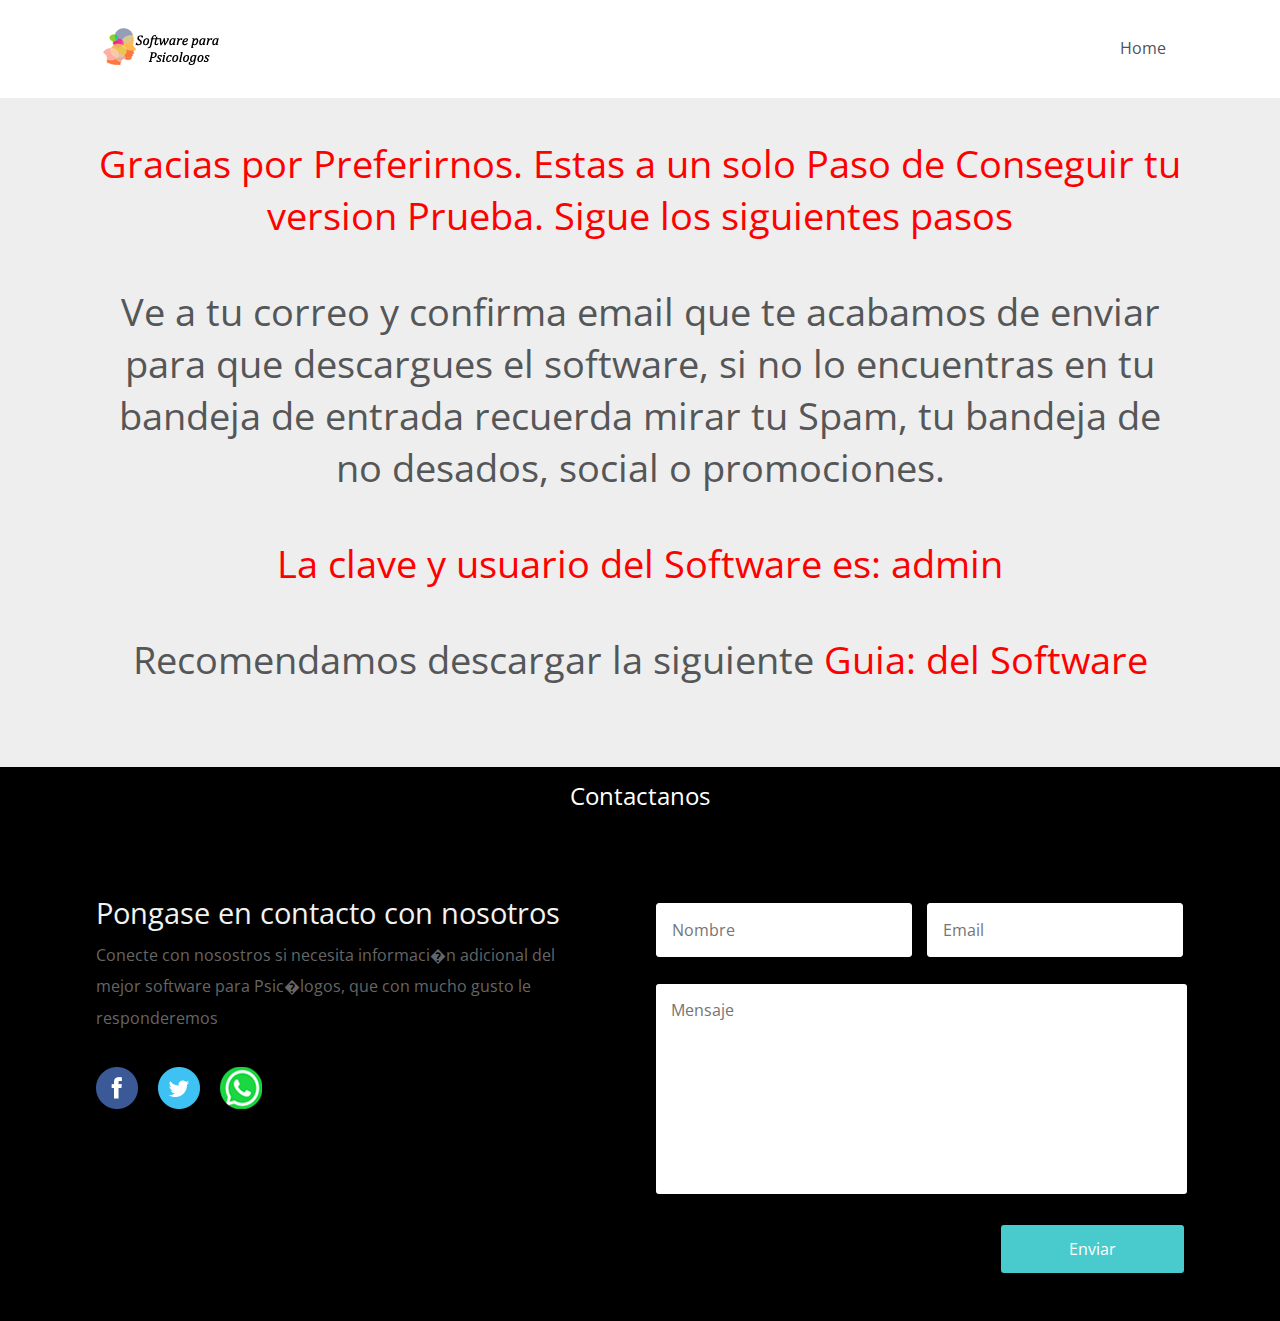
<file: agradecimientos-suscripcion.html>
<!--A Design by W3layouts
Author: W3layout
Author URL: http://w3layouts.com
License: Creative Commons Attribution 3.0 Unported
License URL: http://creativecommons.org/licenses/by/3.0/
-->
<!DOCTYPE HTML>
<html>
<head>

<!-- Hotjar Tracking Code for psicoinformatica.me -->
<script>
    (function(h,o,t,j,a,r){
        h.hj=h.hj||function(){(h.hj.q=h.hj.q||[]).push(arguments)};
        h._hjSettings={hjid:1551820,hjsv:6};
        a=o.getElementsByTagName('head')[0];
        r=o.createElement('script');r.async=1;
        r.src=t+h._hjSettings.hjid+j+h._hjSettings.hjsv;
        a.appendChild(r);
    })(window,document,'https://static.hotjar.com/c/hotjar-','.js?sv=');
</script>


<!-- Facebook Pixel Code -->
<script>
!function(f,b,e,v,n,t,s)
{if(f.fbq)return;n=f.fbq=function(){n.callMethod?
n.callMethod.apply(n,arguments):n.queue.push(arguments)};
if(!f._fbq)f._fbq=n;n.push=n;n.loaded=!0;n.version='2.0';
n.queue=[];t=b.createElement(e);t.async=!0;
t.src=v;s=b.getElementsByTagName(e)[0];
s.parentNode.insertBefore(t,s)}(window,document,'script',
'https://connect.facebook.net/en_US/fbevents.js');
 fbq('init', '434224490628161'); 
fbq('track', 'PageView');
</script>
<noscript>
 <img height="1" width="1" 
src="https://www.facebook.com/tr?id=434224490628161&ev=PageView
&noscript=1"/>
</noscript>
<!-- End Facebook Pixel Code -->

<!-- Global site tag (gtag.js) - Google Analytics -->
<script async src="https://www.googletagmanager.com/gtag/js?id=UA-154151289-1"></script>
<script>
  window.dataLayer = window.dataLayer || [];
  function gtag(){dataLayer.push(arguments);}
  gtag('js', new Date());

  gtag('config', 'UA-154151289-1');
</script>



<title>Agradecimientos de suscripcion | Software para Psicologos - Psicoinformatica</title>

<meta name="viewport" content="width=device-width, initial-scale=1, maximum-scale=1">
<link href='http://fonts.googleapis.com/css?family=Open+Sans:400,600' rel='stylesheet' type='text/css'>
<link href="css/style.css" rel="stylesheet" type="text/css" media="all" />
<link rel="stylesheet" type="text/css" href="css/magnific-popup.css">
<script src="js/jquery.min.js"></script>
<script src="js/funciones.js"></script>
<link rel="shortcut icon" href="images/psicologia-sistema.ico" />
</head>
<body>

<div id="fb-root"></div>
<script>(function(d, s, id) {
  var js, fjs = d.getElementsByTagName(s)[0];
  if (d.getElementById(id)) return;
  js = d.createElement(s); js.id = id;
  js.src = "//connect.facebook.net/es_LA/sdk.js#xfbml=1&version=v2.6";
  fjs.parentNode.insertBefore(js, fjs);
}(document, 'script', 'facebook-jssdk'));</script>
<!-- start header -->

<div class="header_bg">
<div class="wrap">
	<div id="content">
      <header id="topnav">
        <nav>
        		 <ul>
					<li><a rel="nofollow" href="http://psicoinformatica.me">Home</a></li>
				</ul>
        </nav>
        <div class="clear"> </div>
         <div class="logo"><a href="index.html"><img src="images/psicologia-software.png" alt="Psicologia software" title="Psicologia software"></a></div>
        <a href="#" id="navbtn">Nav Menu</a>
        <div class="clear"> </div>
      </header><!-- @end #topnav -->
      <script type="text/javascript"  src="js/menu.js"></script>
    </div>
</div>
</div>
<!--portfolio-->
<div class="portfolio_main" id ="portfolio">
				<div class="wrap">
					<div class="heading_h">
						<h3><a><span style="color:red;">Gracias por Preferirnos. Estas a un solo Paso de Conseguir tu version Prueba. Sigue los siguientes pasos</span></a></h3>
						<br>
						<br>
						<h3><a>Ve a tu correo y confirma email que te acabamos de enviar para que descargues el software, si no lo encuentras en tu bandeja de entrada recuerda mirar tu Spam, tu bandeja de no desados, social o promociones.</a></h3>
						<br>
						<br>
						<h3><a><span style="color:red;">La clave y usuario del Software es: admin</span></a></h3>
						<br>
						<br>
						<h3><a>Recomendamos descargar la siguiente </a><a href="http://psicoinformatica.me/documentos/psicologia-error1.pdf" target="_blank"><span style="color:red;">Guia: del Software</span></a></h3>
						<br>
						<br>
						<div class="fb-comments" data-href="http://psicoinformatica.me/agradecimientos-suscripcion.html" data-width="100%" data-numposts="5"></div>
					</div>
				<div style="text-align:center">
				</div>
				<!--end-mfp -->	
				<!--start-content-->
	
					<div class="clear"> </div>
					<!--<div class="button_1"><span><a href="#">See all works</a></span></div>-->
			</div>																																					
		</div>
	</div>
	<!--end container -->
				<script src="js/jquery.magnific-popup.js" type="text/javascript"></script>
				<script>
					$(document).ready(function() {
						$('.popup-with-zoom-anim').magnificPopup({
							type: 'inline',
							fixedContentPos: false,
							fixedBgPos: true,
							overflowY: 'auto',
							closeBtnInside: true,
							preloader: false,
							midClick: true,
							removalDelay: 300,
							mainClass: 'my-mfp-zoom-in'
					});
				});
				</script>
				
		</div>
	</div>

<!--//portfolio//-->


			
			<!-- Add fancyBox light-box -->
				<script>
					$(document).ready(function() {
						$('.popup-with-zoom-anim').magnificPopup({
							type: 'inline',
							fixedContentPos: false,
							fixedBgPos: true,
							overflowY: 'auto',
							closeBtnInside: true,
							preloader: false,
							midClick: true,
							removalDelay: 300,
							mainClass: 'my-mfp-zoom-in'
					});
				});
		</script>
		
<!--//text-slider-->
<!--start-contact--> 
 <div class="contact" id="contact">
	<div class="wrap">
		<h2>Contactanos</h2>
			<div class="contact-form">
				<div class="para-contact">
					<h4>Pongase en contacto con nosotros</h4>
					<p>Conecte con nosostros si necesita informaci�n adicional del mejor software para Psic�logos, que con mucho gusto le responderemos</p>
				
				 	<div class="social_2 social_3">	
			           <ul>	
						    <li class="facebook"><a target="_blank" href="https://facebook.com/Psicoinformatica"><span> </span></a></li>
						    <li class="twitter"><a target="_blank" href="https://twitter.com/PsicoInformatic"><span> </span></a></li>	 	
						    <li class="google"><a target="_blank" href="http://bit.ly/ContactoPsicoinformatica"><span> </span></a></li>
					  </ul>
		 		  </div>
		 		  <div class="get-intouch-left-address">
						<!--<p>2345 Setwant natrer, 1234</p>
						<p>Washington. United States.</p>
						<p>(401) 1234 567</p>
						<p><a href="mailto:info@mycompany.com"> info(at)appstore.com</a></p>-->
					</div>
					<div class="clear"> </div>	
				</div>
						<div class="form">
				  			<form id="form2" name="form2" method="post" action="envia_cor.php">

							    	<input type="text" name="userName" class="textbox" placeholder="Nombre" onfocus="placeholder='';" onblur="if (placeholder=='') {placeholder='Nombre';}">
							    	<input type="text" name="userEmail" class="textbox" placeholder="Email" onfocus="placeholder='';" onblur="if (placeholder=='') {placeholder='Email';}">
										<div class="clear"> </div>
								    <div>
								    	<textarea name="userMsg" placeholder="Mensaje" onfocus="placeholder='';" onblur="if (placeholder=='') {placeholder='Mensaje';}"></textarea>
								    </div>
								<div class="button send_button">
											   	 <input type="button" value="Enviar" onClick="contacto();">
								</div>
								<div class="clear"> </div>
							</form>
						</div>
						<a class="mov-top" href="#home1"> <span> </span></a>
					 <div class="clear"> </div>
				</div>
  			</div>
     </div>
     <!-- scroll_top_btn -->
		<script type="text/javascript" src="js/move-top.js"></script>
		<script type="text/javascript" src="js/easing.js"></script>
	    <script type="text/javascript">
			$(document).ready(function() {
			
				var defaults = {
		  			containerID: 'toTop', // fading element id
					containerHoverID: 'toTopHover', // fading element hover id
					scrollSpeed: 1200,
					easingType: 'linear' 
		 		};
				
				
				$().UItoTop({ easingType: 'easeOutQuart' });
				
			});
		</script>
		<script type="text/javascript">
		jQuery(document).ready(function($) {
			$(".scroll").click(function(event){		
				event.preventDefault();
				$('html,body').animate({scrollTop:$(this.hash).offset().top},1200);
			});
		});
	</script>

		 <a href="#" id="toTop" style="display: block;"><span id="toTopHover" style="opacity: 1;"></span></a>
<!--//end-contact-->
</body>
</html>
</file>
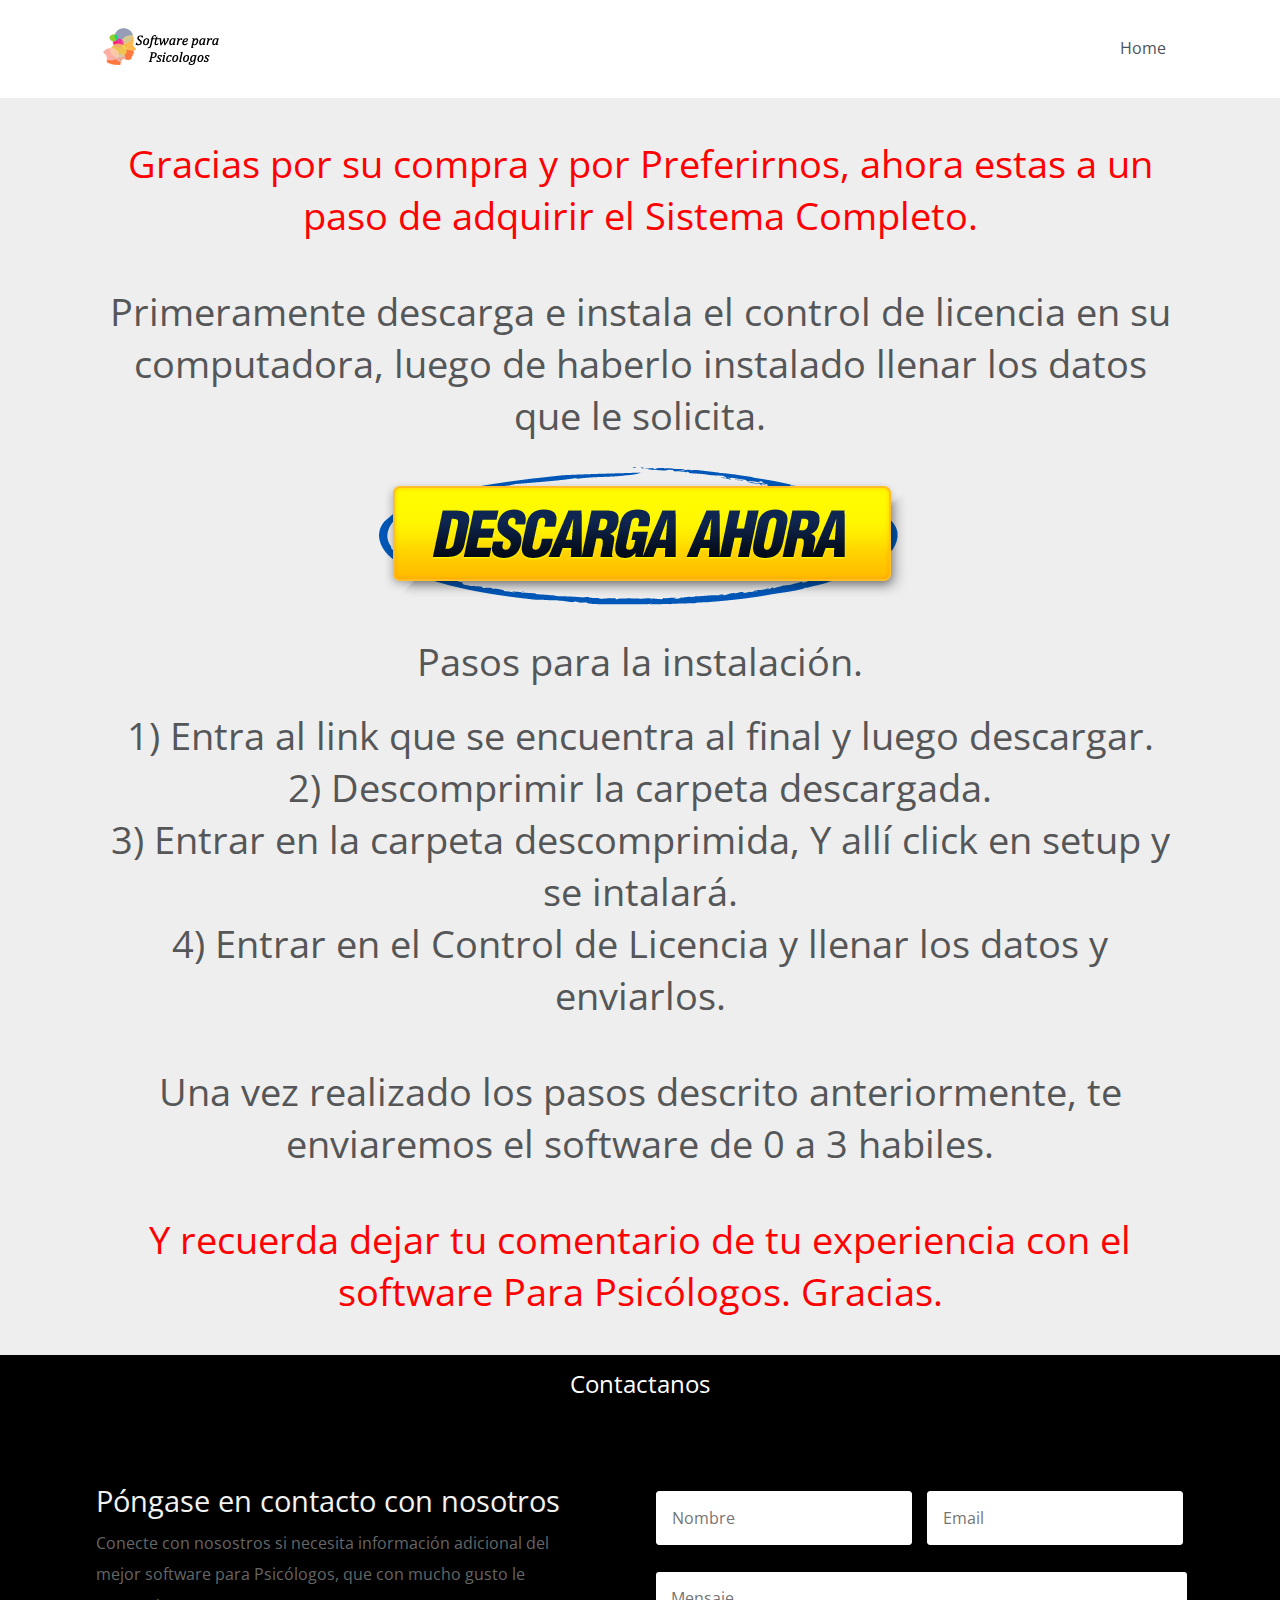
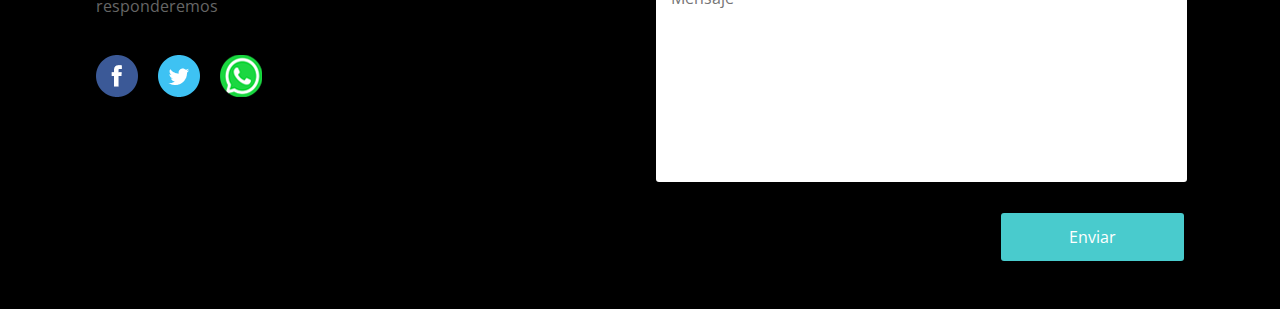
<file: agradecimientos.html>
<!--A Design by W3layouts
Author: W3layout
Author URL: http://w3layouts.com
License: Creative Commons Attribution 3.0 Unported
License URL: http://creativecommons.org/licenses/by/3.0/
-->
<!DOCTYPE HTML>
<html>
<head>

<!-- Facebook Pixel Code -->
<script>
!function(f,b,e,v,n,t,s)
{if(f.fbq)return;n=f.fbq=function(){n.callMethod?
n.callMethod.apply(n,arguments):n.queue.push(arguments)};
if(!f._fbq)f._fbq=n;n.push=n;n.loaded=!0;n.version='2.0';
n.queue=[];t=b.createElement(e);t.async=!0;
t.src=v;s=b.getElementsByTagName(e)[0];
s.parentNode.insertBefore(t,s)}(window,document,'script',
'https://connect.facebook.net/en_US/fbevents.js');
 fbq('init', '434224490628161'); 
fbq('track', 'PageView');
</script>
<noscript>
 <img height="1" width="1" 
src="https://www.facebook.com/tr?id=434224490628161&ev=PageView
&noscript=1"/>
</noscript>
<!-- End Facebook Pixel Code -->
<title>Agradecimientos por compra | Software para Psicologos - Psicoinformatica</title>
<meta http-equiv="Content-Type" content="text/html; charset=utf-8" />
<meta name="viewport" content="width=device-width, initial-scale=1, maximum-scale=1">
<link href='http://fonts.googleapis.com/css?family=Open+Sans:400,600' rel='stylesheet' type='text/css'>
<link href="css/style.css" rel="stylesheet" type="text/css" media="all" />
<link rel="stylesheet" type="text/css" href="css/magnific-popup.css">
<script src="js/jquery.min.js"></script>
<script src="js/funciones.js"></script>
<link rel="shortcut icon" href="images/psicologia-sistema.ico" />
</head>
<body>

<div id="fb-root"></div>
<script>(function(d, s, id) {
  var js, fjs = d.getElementsByTagName(s)[0];
  if (d.getElementById(id)) return;
  js = d.createElement(s); js.id = id;
  js.src = "//connect.facebook.net/es_LA/sdk.js#xfbml=1&version=v2.6";
  fjs.parentNode.insertBefore(js, fjs);
}(document, 'script', 'facebook-jssdk'));</script>

<!-- start header -->
<div class="header_bg">
<div class="wrap">
	<div id="content">
      <header id="topnav">
        <nav>
        		 <ul>
					<li><a rel="nofollow" href="http://psicologiasoftware.net">Home</a></li>
				</ul>
        </nav>
        <div class="clear"> </div>
         <div class="logo"><a href="index.html"><img src="images/psicologia-software.png" alt="Psicologia software" title="Psicologia software"></a></div>
        <a href="#" id="navbtn">Nav Menu</a>
        <div class="clear"> </div>
      </header><!-- @end #topnav -->
      <script type="text/javascript"  src="js/menu.js"></script>
    </div>
</div>
</div>
<!--portfolio-->
<div class="portfolio_main" id ="portfolio">
				<div class="wrap">
					<div class="heading_h">
						<h3><a><span style="color:red;">Gracias por su compra y por Preferirnos, ahora estas a un paso de adquirir el Sistema Completo.</span></a></h3>
						<br>
						<br>
						<h3><a>Primeramente descarga e instala el control de licencia en su computadora, luego de haberlo instalado llenar los datos que le solicita.</a></h3>
						<a href="https://drive.google.com/file/d/1KhrfG_DcuA9n81GnDX3Y6ABNWdfeNVic/view?usp=sharing"><img src="images/descargar-ahora.png" alt="Descargar Ahora"/></a>
						<h3><a>Pasos para la instalación.</a></h3>
						<br>
						<h3><a>1) Entra al link que se encuentra al final y luego descargar.</a></h3>
						<h3><a>2) Descomprimir la carpeta descargada.</a></h3>
						<h3><a>3) Entrar en la carpeta descomprimida, Y allí click en setup y se intalará.</a></h3>
						<h3><a>4) Entrar en el Control de Licencia y llenar los datos y enviarlos.</a></h3>
						<br>
						<br>
						<h3><a><span>Una vez realizado los pasos descrito anteriormente, te enviaremos el software de 0 a 3 habiles.</span></a></h3>
						<br>
						<br>
						<h3><a><span style="color:red;">Y recuerda dejar tu comentario de tu experiencia con el software Para Psicólogos. Gracias.</span></a></h3>
					</div>
				<div style="text-align:center">
				<!--<div class="fb-comments" data-href="http://psicologiasoftware.net/agradecimientos.html" data-width="100%" data-numposts="5"></div>-->
				</div>
				<!--end-mfp -->	
				<!--start-content-->
	
					<div class="clear"> </div>
					<!--<div class="button_1"><span><a href="#">See all works</a></span></div>-->
			</div>																																					
		</div>
	</div>
	<!--end container -->
				<script src="js/jquery.magnific-popup.js" type="text/javascript"></script>
				<script>
					$(document).ready(function() {
						$('.popup-with-zoom-anim').magnificPopup({
							type: 'inline',
							fixedContentPos: false,
							fixedBgPos: true,
							overflowY: 'auto',
							closeBtnInside: true,
							preloader: false,
							midClick: true,
							removalDelay: 300,
							mainClass: 'my-mfp-zoom-in'
					});
				});
				</script>
				
		</div>
	</div>

<!--//portfolio//-->


			
			<!-- Add fancyBox light-box -->
				<script>
					$(document).ready(function() {
						$('.popup-with-zoom-anim').magnificPopup({
							type: 'inline',
							fixedContentPos: false,
							fixedBgPos: true,
							overflowY: 'auto',
							closeBtnInside: true,
							preloader: false,
							midClick: true,
							removalDelay: 300,
							mainClass: 'my-mfp-zoom-in'
					});
				});
		</script>
		
<!--//text-slider-->
<!--start-contact--> 
 <div class="contact" id="contact">
	<div class="wrap">
		<h2>Contactanos</h2>
			<div class="contact-form">
				<div class="para-contact">
					<h4>Póngase en contacto con nosotros</h4>
					<p>Conecte con nosostros si necesita información adicional del mejor software para Psicólogos, que con mucho gusto le responderemos</p>
				
				 	<div class="social_2 social_3">	
			           <ul>	
						    <li class="facebook"><a target="_blank" href="https://facebook.com/Psicoinformatica"><span> </span></a></li>
						    <li class="twitter"><a target="_blank" href="https://twitter.com/PsicoInformatic"><span> </span></a></li>	 	
						    <li class="google"><a target="_blank" href="https://plus.google.com/u/0/+PsicoInformatica"><span> </span></a></li>
					  </ul>
		 		  </div>
		 		  <div class="get-intouch-left-address">
						<!--<p>2345 Setwant natrer, 1234</p>
						<p>Washington. United States.</p>
						<p>(401) 1234 567</p>
						<p><a href="mailto:info@mycompany.com"> info(at)appstore.com</a></p>-->
					</div>
					<div class="clear"> </div>	
				</div>
						<div class="form">
				  			<form id="form2" name="form2" method="post" action="envia_cor.php">

							    	<input type="text" name="userName" class="textbox" placeholder="Nombre" onfocus="placeholder='';" onblur="if (placeholder=='') {placeholder='Nombre';}">
							    	<input type="text" name="userEmail" class="textbox" placeholder="Email" onfocus="placeholder='';" onblur="if (placeholder=='') {placeholder='Email';}">
										<div class="clear"> </div>
								    <div>
								    	<textarea name="userMsg" placeholder="Mensaje" onfocus="placeholder='';" onblur="if (placeholder=='') {placeholder='Mensaje';}"></textarea>
								    </div>
								<div class="button send_button">
											   	 <input type="button" value="Enviar" onClick="contacto();">
								</div>
								<div class="clear"> </div>
							</form>
						</div>
						<a class="mov-top" href="#home1"> <span> </span></a>
					 <div class="clear"> </div>
				</div>
  			</div>
     </div>
     <!-- scroll_top_btn -->
		<script type="text/javascript" src="js/move-top.js"></script>
		<script type="text/javascript" src="js/easing.js"></script>
	    <script type="text/javascript">
			$(document).ready(function() {
			
				var defaults = {
		  			containerID: 'toTop', // fading element id
					containerHoverID: 'toTopHover', // fading element hover id
					scrollSpeed: 1200,
					easingType: 'linear' 
		 		};
				
				
				$().UItoTop({ easingType: 'easeOutQuart' });
				
			});
		</script>
		<script type="text/javascript">
		jQuery(document).ready(function($) {
			$(".scroll").click(function(event){		
				event.preventDefault();
				$('html,body').animate({scrollTop:$(this.hash).offset().top},1200);
			});
		});
	</script>

		 <a href="#" id="toTop" style="display: block;"><span id="toTopHover" style="opacity: 1;"></span></a>
<!--//end-contact-->
</body>
</html>
</file>
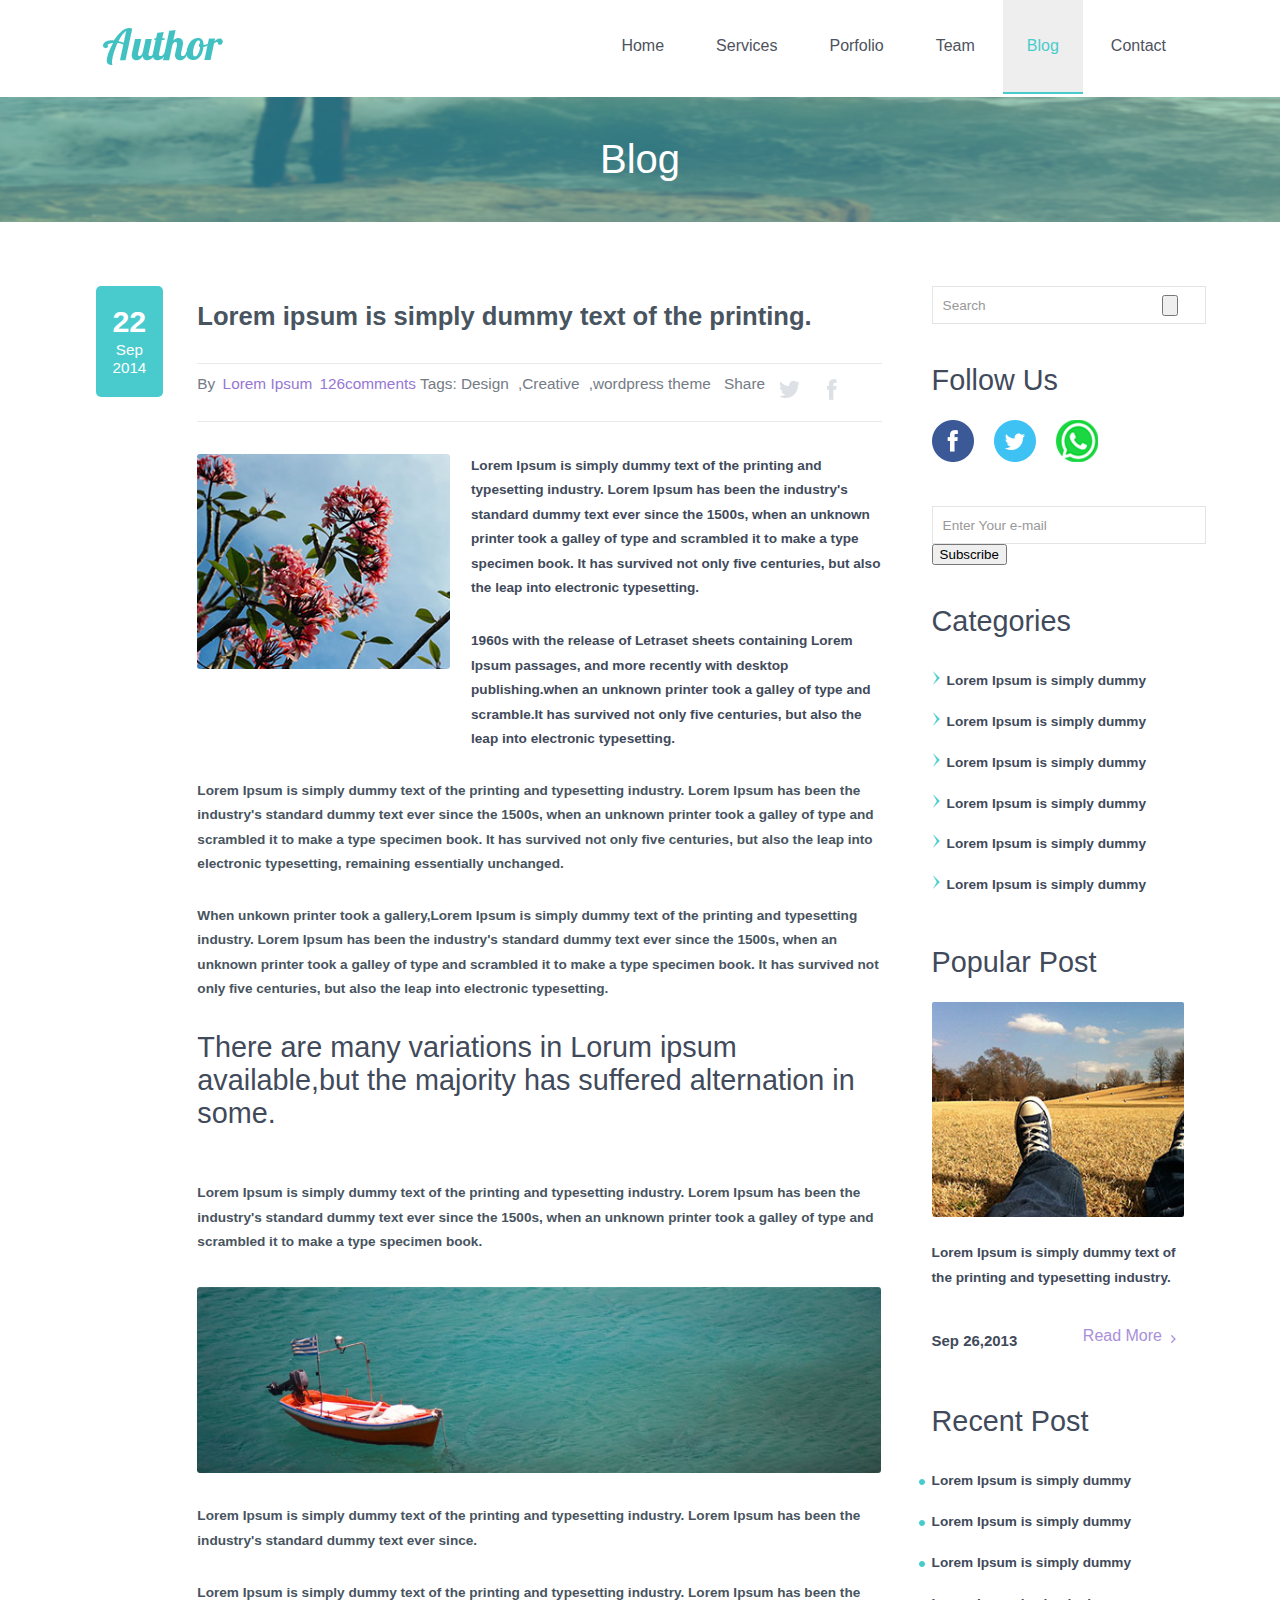
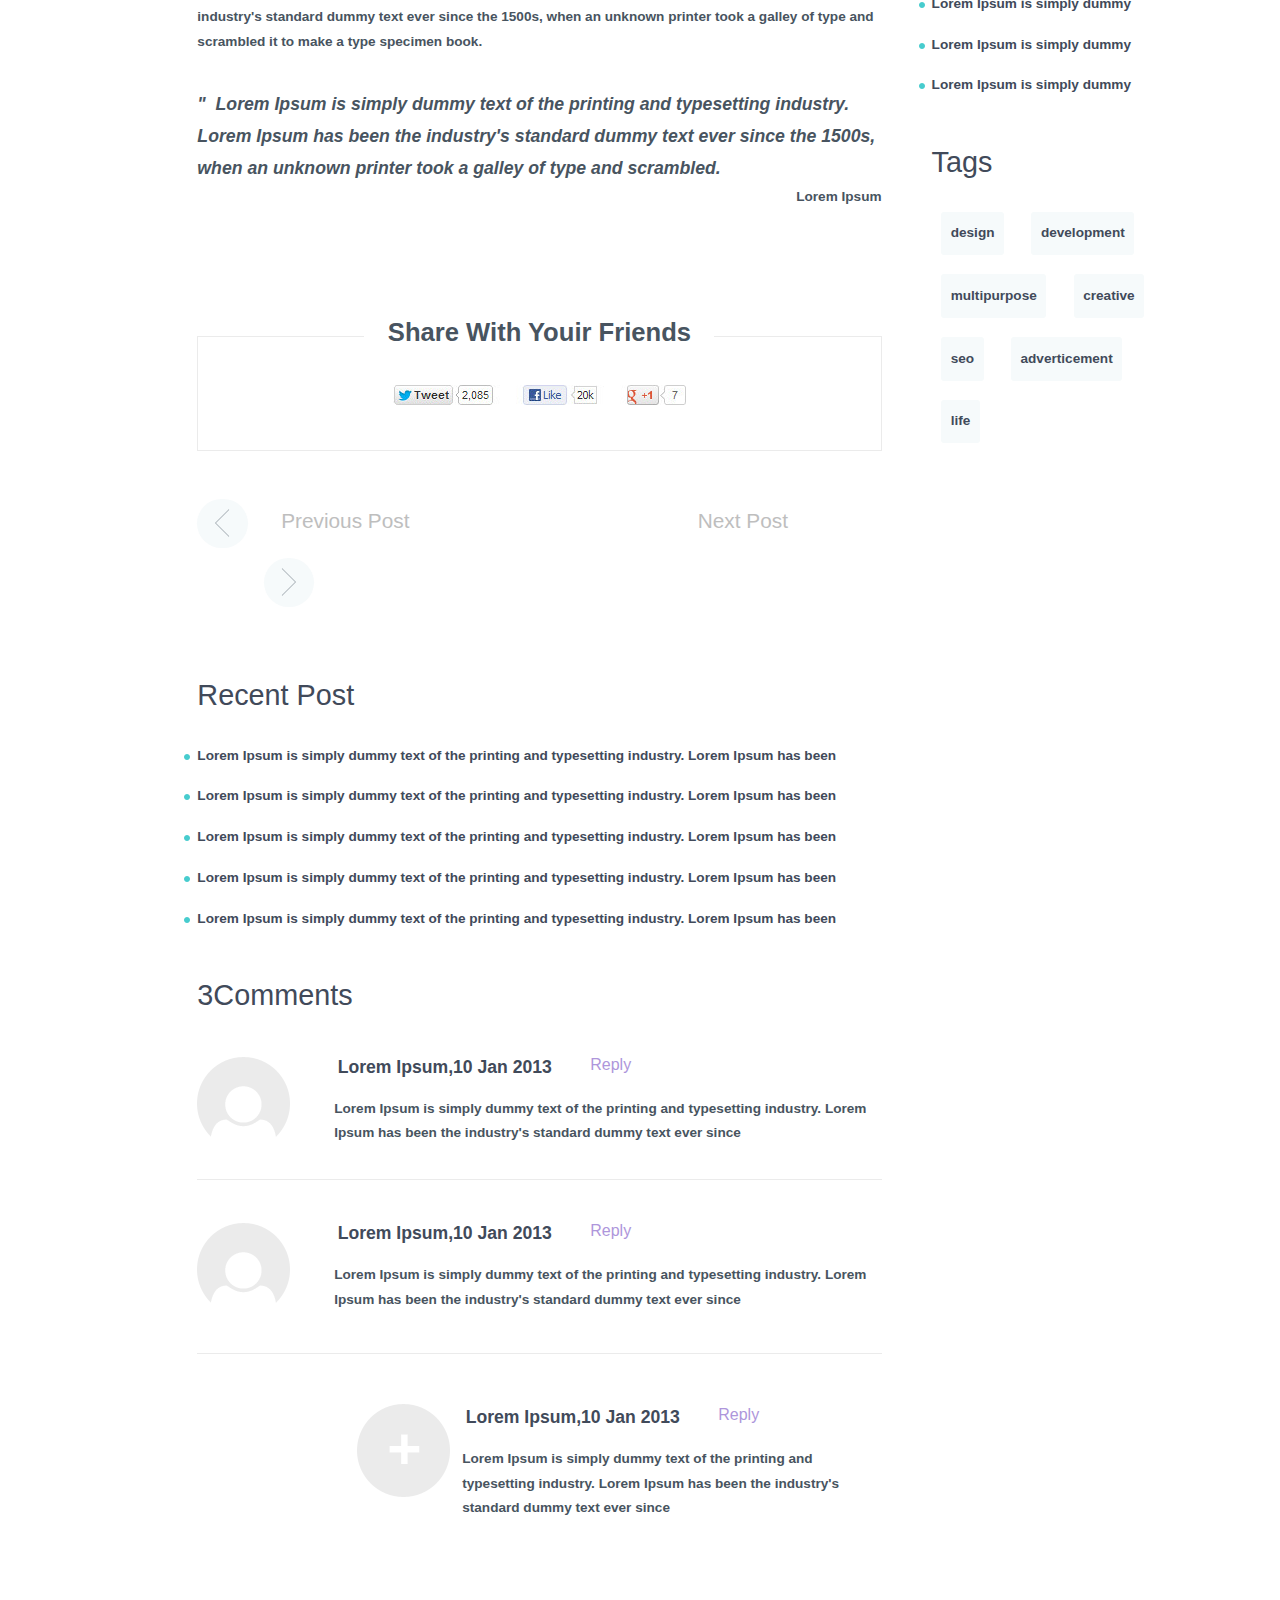
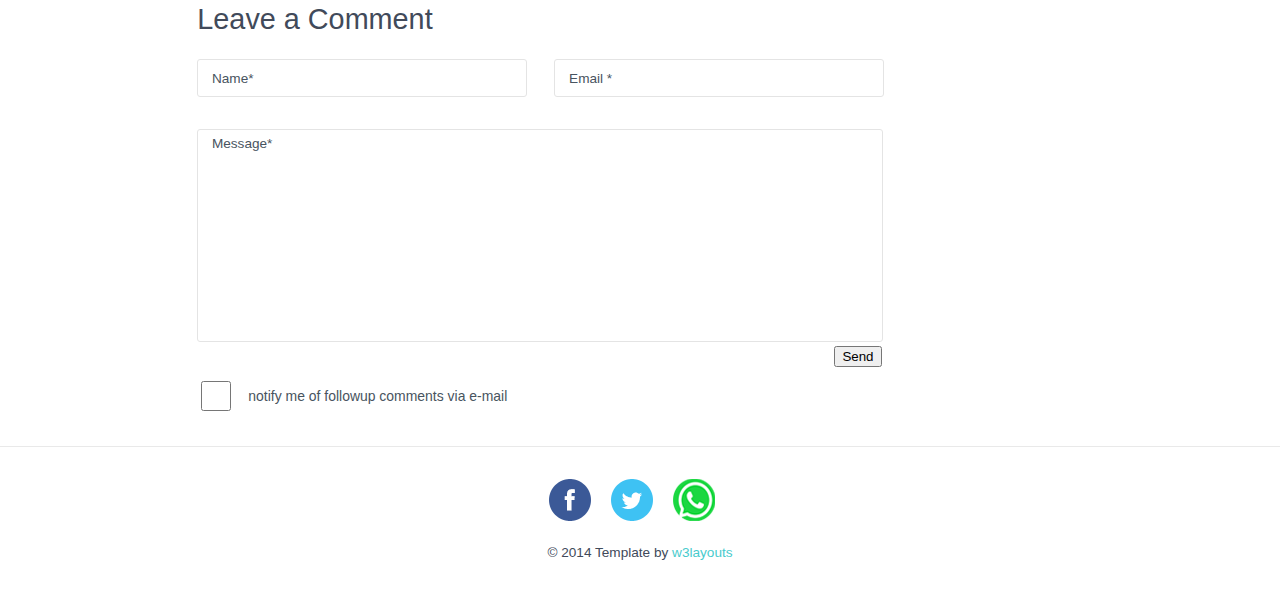
<file: bloginner.html>
<!--
Author: W3layouts
Author URL: http://w3layouts.com
License: Creative Commons Attribution 3.0 Unported
License URL: http://creativecommons.org/licenses/by/3.0/
-->
<!DOCTYPE html>
<html>
	<head>	
		<title>The Agency-author Website Template | Home :: w3layouts</title>
		<link href="css/style.css" rel='stylesheet' type='text/css' />
		<meta name="viewport" content="width=device-width, initial-scale=1">
		<script type="application/x-javascript"> addEventListener("load", function() { setTimeout(hideURLbar, 0); }, false); function hideURLbar(){ window.scrollTo(0,1); } </script>
		<!--webfonts-->
		<link href='http://fonts.googleapis.com/css?family=Open+Sans:400,300,600,700,800' rel='stylesheet' type='text.css'/>
		<!--//webfonts-->
		<script src="js/jquery.min.js" type="text/javascript"></script>
	</head>
	<body>
<!-- start header -->
<div class="header_bg">
<div class="wrap">
	<div id="content">
      <header id="topnav">
        <nav>
        		 <ul>
					<li><a href="index.html">Home</a></li>
					<li><a href="index.html">Services</a></li>
					<li><a href="index.html">Porfolio</a></li>
					<li><a href="index.html">Team</a></li>
					<li class="active"><a href="blogsingle.html">Blog</a></li>
					<li><a href="index.html">Contact</a></li>
					<div class="clear"> </div>
				</ul>
        </nav>
         <div class="logo"><a href="index.html"><img src="images/logo.png"></a></h1></div>
        <a href="#" id="navbtn">Nav Menu</a>
        <div class="clear"> </div>
      </header><!-- @end #topnav -->
      <script type="text/javascript"  src="js/menu.js"></script>
    </div>
</div>
</div>
<!--------start-blog----------->
<div class="blog">
	<div class="banner">
		<h2>Blog</h2>
	</div>
	<div class="main">
		  	<div class="wrap">
			 	<div class="single-top">
				 <div class="wrapper_single">
					  <div class="wrapper_top">
						<div class="grid_1 alpha">
							<div class="date">
								<span>
									22
								</span>
								Sep 2014
							</div>
						</div>
					 	<div class="content span_2_of_single">
						   		<h5 class="blog_title"><a href="bloginner.html">Lorem ipsum is simply dummy text of the printing.</a></h5>
						   		<div class="links">
									<h3 class="comments">By<a href="bloginner.html">&nbsp;Lorem Ipsum</a></h3>
									<h3 class="comments"><a href="#">126comments</a></h3>
									<h3 class="tags">Tags: <a href="#">Design</a>,<a href="#">Creative</a>,<a href="#">wordpress theme</a></h3>
									<h3>Share</h3>
									<h3>
										<div class="social_1">
											<ul>	
											    <li class="icon1_t"><a href="#"><span> </span></a></li>
											    <li class="icon2_f"><a href="#"><span> </span></a></li>	 	
										    </ul>
										</div>
									</h3>
									<div class="clear"> </div>
								</div>
								<div class="content">
									<div class="span-1-of-1">
										<a href="#"><img class="m_img"  src="images/sb4.jpg" alt=""/></a>
									</div>
									<div class="span-1-of-2">
						 				<p>Lorem Ipsum is simply dummy text of the printing and typesetting industry. Lorem Ipsum has been the industry's standard dummy text ever since the 1500s, when an unknown printer took a galley of type and scrambled it to make a type specimen book. It has survived not only five centuries, but also the leap into electronic typesetting.</p>
						 				<p>1960s with the release of Letraset sheets containing Lorem Ipsum passages, and more recently with desktop publishing.when an unknown printer took a galley of type and scramble.It has survived not only five centuries, but also the leap into electronic typesetting. </p>
						 			</div>
						 			<div class="clear"> </div>
								</div>	
								<div class="para para_2">
									<p>Lorem Ipsum is simply dummy text of the printing and typesetting industry. Lorem Ipsum has been the industry's standard dummy text ever since the 1500s, when an unknown printer took a galley of type and scrambled it to make a type specimen book. It has survived not only five centuries, but also the leap into electronic typesetting, remaining essentially unchanged. </p>
									<p>When unkown printer took a gallery,Lorem Ipsum is simply dummy text of the printing and typesetting industry. Lorem Ipsum has been the industry's standard dummy text ever since the 1500s, when an unknown printer took a galley of type and scrambled it to make a type specimen book. It has survived not only five centuries, but also the leap into electronic typesetting. </p>
								</div>
								<h4 class="heading">There are many variations in Lorum ipsum available,but the majority has suffered alternation in some.</h4>
								<div class="para para_2">
									<p>Lorem Ipsum is simply dummy text of the printing and typesetting industry. Lorem Ipsum has been the industry's standard dummy text ever since the 1500s, when an unknown printer took a galley of type and scrambled it to make a type specimen book.</p>
								</div>
								<div class="images_1"><a href="#"><img src="images/sb6.jpg"/></a></div>
								<div class="para">
									<p>Lorem Ipsum is simply dummy text of the printing and typesetting industry. Lorem Ipsum has been the industry's standard dummy text ever since.</p>
								</div>
								<div class="para para_2">
									<p>Lorem Ipsum is simply dummy text of the printing and typesetting industry. Lorem Ipsum has been the industry's standard dummy text ever since the 1500s, when an unknown printer took a galley of type and scrambled it to make a type specimen book.</p>
								</div>
								<div class="para para_1">
									<p>"&nbsp;&nbsp;Lorem Ipsum is simply dummy text of the printing and typesetting industry. Lorem Ipsum has been the industry's standard dummy text ever since the 1500s, when an unknown printer took a galley of type and scrambled.</p>
								</div>
								<h6 class="text"><a href="#">Lorem Ipsum</a></h6>
								<h3 class="heading_1">Share With Youir Friends</h3>
								<div class="share_icons">
									<a href="#"><img src="images/share_icon1.png"/></a>
								 </div>
								<div class="grid_2_page">
									<ul>
										<li class="preview"><a href="#"><span> </span></a></li>
										<li><a href="#">Previous Post </a></li>
										<li><a href="#">Next Post</a></li>
										<li class="next"><a href="#"><span> </span></a></li>
										<div class="clear"> </div>
									</ul>
								</div>
								<div class="recentpost">
							 		<h4>Recent Post</h4>
								 	<ul class="sidebar_1">
							           	<li><a href="#">Lorem Ipsum is simply dummy text of the printing and typesetting industry. Lorem Ipsum has been</a></li>
							            <li><a href="#">Lorem Ipsum is simply dummy text of the printing and typesetting industry. Lorem Ipsum has been</a></li>
							           	<li><a href="#">Lorem Ipsum is simply dummy text of the printing and typesetting industry. Lorem Ipsum has been</a></li>
							            <li><a href="#">Lorem Ipsum is simply dummy text of the printing and typesetting industry. Lorem Ipsum has been</a></li>
							            <li><a href="#">Lorem Ipsum is simply dummy text of the printing and typesetting industry. Lorem Ipsum has been</a></li>
							          </ul>
						        </div>
						        <div class="comments">
						        	<h4>3Comments</h4>
						        	<div class="c_grid">
						        		<div class="person_1">
						        			<a href="#"><span> </span></a>
						        		</div>
						        		<div class="desc">
						        			<div class="c_sub_grid">
						        			<p><a href="#">Lorem Ipsum,10 Jan 2013 </a></p>
						        			<h6><a href="#">Reply</a></h6>
						        			<div class="clear"> </div>
						        			</div>
						        			<div class="para">
						        			<p>Lorem Ipsum is simply dummy text of the printing and typesetting industry. Lorem Ipsum has been the industry's standard dummy text ever since</p>
						        			</div>
						        		</div>
						        		<div class="clear"> </div>
						        	</div>
						        	<div class="c_grid">
						        		<div class="person_1">
						        			<a href="#"><span> </span></a>
						        		</div>
						        		<div class="desc">
						        			<div class="c_sub_grid">
						        			<p><a href="#">Lorem Ipsum,10 Jan 2013 </a></p>
						        			<h6><a href="#">Reply</a></h6>
						        			<div class="clear"> </div>
						        			</div>
						        			<div class="para">
						        			<p>Lorem Ipsum is simply dummy text of the printing and typesetting industry. Lorem Ipsum has been the industry's standard dummy text ever since</p>
						        			</div>
						        		</div>
						        		<div class="clear"> </div>
						        	</div>
						        	<div class="c_grid_1">
						        		<div class="person_1 plus">
						        			<a href="#"><span> </span></a>
						        		</div>
						        		<div class="desc">
						        			<div class="c_sub_grid">
						        			<p><a href="#">Lorem Ipsum,10 Jan 2013 </a></p>
						        			<h6><a href="#">Reply</a></h6>
						        			<div class="clear"> </div>
						        			</div>
						        			<div class="para">
						        			<p>Lorem Ipsum is simply dummy text of the printing and typesetting industry. Lorem Ipsum has been the industry's standard dummy text ever since</p>
						        			</div>
						        		</div>
						        		<div class="clear"> </div>
						        	</div>
						        </div>
						        <div class="comments-area">
				  		        <h4>Leave a Comment</h4>
									<form>
										<p>
											<input type="text" value="Name*" onfocus="this.value = '';" onblur="if (this.value == '') {this.value = 'Name*';}">
										</p>
										<p>
											<input type="text"  value="Email *" onfocus="this.value = '';" onblur="if (this.value == '') {this.value = 'Email *';}">
										</p>
										<div class="clear"> </div>
										<div class="text_area">
											<textarea onfocus="if(this.value == 'Message*') this.value='';" onblur="if(this.value == '') this.value='Message*';">Message*</textarea>
										</div>
										<div>
											<div class="sky_form">
												<label class="checkbox"><input type="checkbox" name="checkbox"><i>notify me of followup comments via e-mail</i></label>
											</div>
											<div class="button send_button">
											   	 <input type="submit" value="Send">
											</div>
										</div>
										
									</form>
							  </div>
					</div>
					</div>
					<div class="clear"> </div>
				</div>
				<div class="rsidebar span_1_of_3">
				<div class="search_box">
					<form>
					   <input type="text" value="Search" onfocus="this.value = '';" onblur="if (this.value == '') {this.value = 'Search';}"><input type="submit" value="">
				    </form>
			 	</div>
               <div class="social_2">	
               	<h4>Follow Us</h4>
	           <ul>	
				    <li class="facebook"><a href="#"><span> </span></a></li>
				    <li class="twitter"><a href="#"><span> </span></a></li>	 	
					<li class="google"><a href="#"><span> </span></a></li>
			  </ul>
		 	  </div>
               <div class="email_box">
					<form>
						<div class="email">
					  		 <input type="text" value="Enter Your e-mail" onfocus="this.value = '';" onblur="if (this.value == '') {this.value = 'Enter Your e-mail';}">
					  	</div>
					  	 <div class="button">
						   	 <span><input type="submit" value="Subscribe"></span>
						</div>
				    </form>
			 	</div>
			 	<div class="Categories">
			 		<h4>Categories</h4>
				 	<ul class="sidebar">
			           	<div class="hover"><li><a href="#">Lorem Ipsum is simply dummy</a></li></div>
			            <div class="hover"><li><a href="#">Lorem Ipsum is simply dummy</a></li></div>
			            <div class="hover"><li><a href="#">Lorem Ipsum is simply dummy</a></li></div>
			            <div class="hover"><li><a href="#">Lorem Ipsum is simply dummy</a></li></div>
			            <div class="hover"> <li><a href="#">Lorem Ipsum is simply dummy</a></li></div>
			            <div class="hover"><li><a href="#">Lorem Ipsum is simply dummy</a></li></div>
			          </ul>
		        </div>
		        <div class="popularpost">
		        	<h4>Popular Post</h4>
		        	<div class="image">
		        		<a href="#"><img src="images/sb5.jpg"/></a>
		        	</div>
		        	<p>Lorem Ipsum is simply dummy text of the printing and typesetting industry.</p>
		        	<div class="link_1">
		        		<p><a href="#">Sep 26,2013 </a></p>
		        		<a href="#" class="arrow_btn right">Read More</a>
		        		<div class="clear"> </div>
		        	</div>
		        </div>
		        <div class="recentpost">
			 		<h4>Recent Post</h4>
				 	<ul class="sidebar_1">
			           	<li><a href="#">Lorem Ipsum is simply dummy</a></li>
			            <li><a href="#">Lorem Ipsum is simply dummy</a></li>
			           	<li><a href="#">Lorem Ipsum is simply dummy</a></li>
			            <li><a href="#">Lorem Ipsum is simply dummy</a></li>
			            <li><a href="#">Lorem Ipsum is simply dummy</a></li>
			            <li><a href="#">Lorem Ipsum is simply dummy</a></li>
			          </ul>
		        </div>
		        <div class="tags">
		        	<h4>Tags</h4>
		        	<ul>
		        		<li><a href="#">design</a></li>
		        		<li><a href="#">development</a></li>
		        		<li><a href="#">multipurpose</a></li>
		        		<li><a href="#">creative</a></li>
		        		<li><a href="#">seo</a></li>
		        		<li><a href="#">adverticement</a></li>
		        		<li><a href="#">life</a></li>
		        		<div class="clear"> </div>
		        	</ul>
		        </div>
		</div>
				<div class="clear"> </div>
			</div>
		</div>
	</div>
	<!--------//end-blog_inner----------->
<div class="footer">
		<div class="wrap">
			<div class="social_2 social_3">	
	           <ul>	
				    <li class="facebook"><a href="#"><span> </span></a></li>
				    <li class="twitter"><a href="#"><span> </span></a></li>	 	
					<li class="google"><a href="#"><span> </span></a></li>
			  </ul>
		 	  </div>
		 	 </div>
		 	  <!-- scroll_top_btn -->
		<script type="text/javascript" src="js/move-top.js"></script>
		<script type="text/javascript" src="js/easing.js"></script>
	    <script type="text/javascript">
			$(document).ready(function() {
			
				var defaults = {
		  			containerID: 'toTop', // fading element id
					containerHoverID: 'toTopHover', // fading element hover id
					scrollSpeed: 1200,
					easingType: 'linear' 
		 		};
				
				
				$().UItoTop({ easingType: 'easeOutQuart' });
				
			});
		</script>
		 <a href="#" id="toTop" style="display: block;"><span id="toTopHover" style="opacity: 1;"></span></a>
		 	 <div class="copy">
			       <p>&copy; 2014 Template by <a href="http://w3layouts.com" target="_blank">w3layouts</a></p>
		        </div> 
</div>
</body>
</html>
</file>
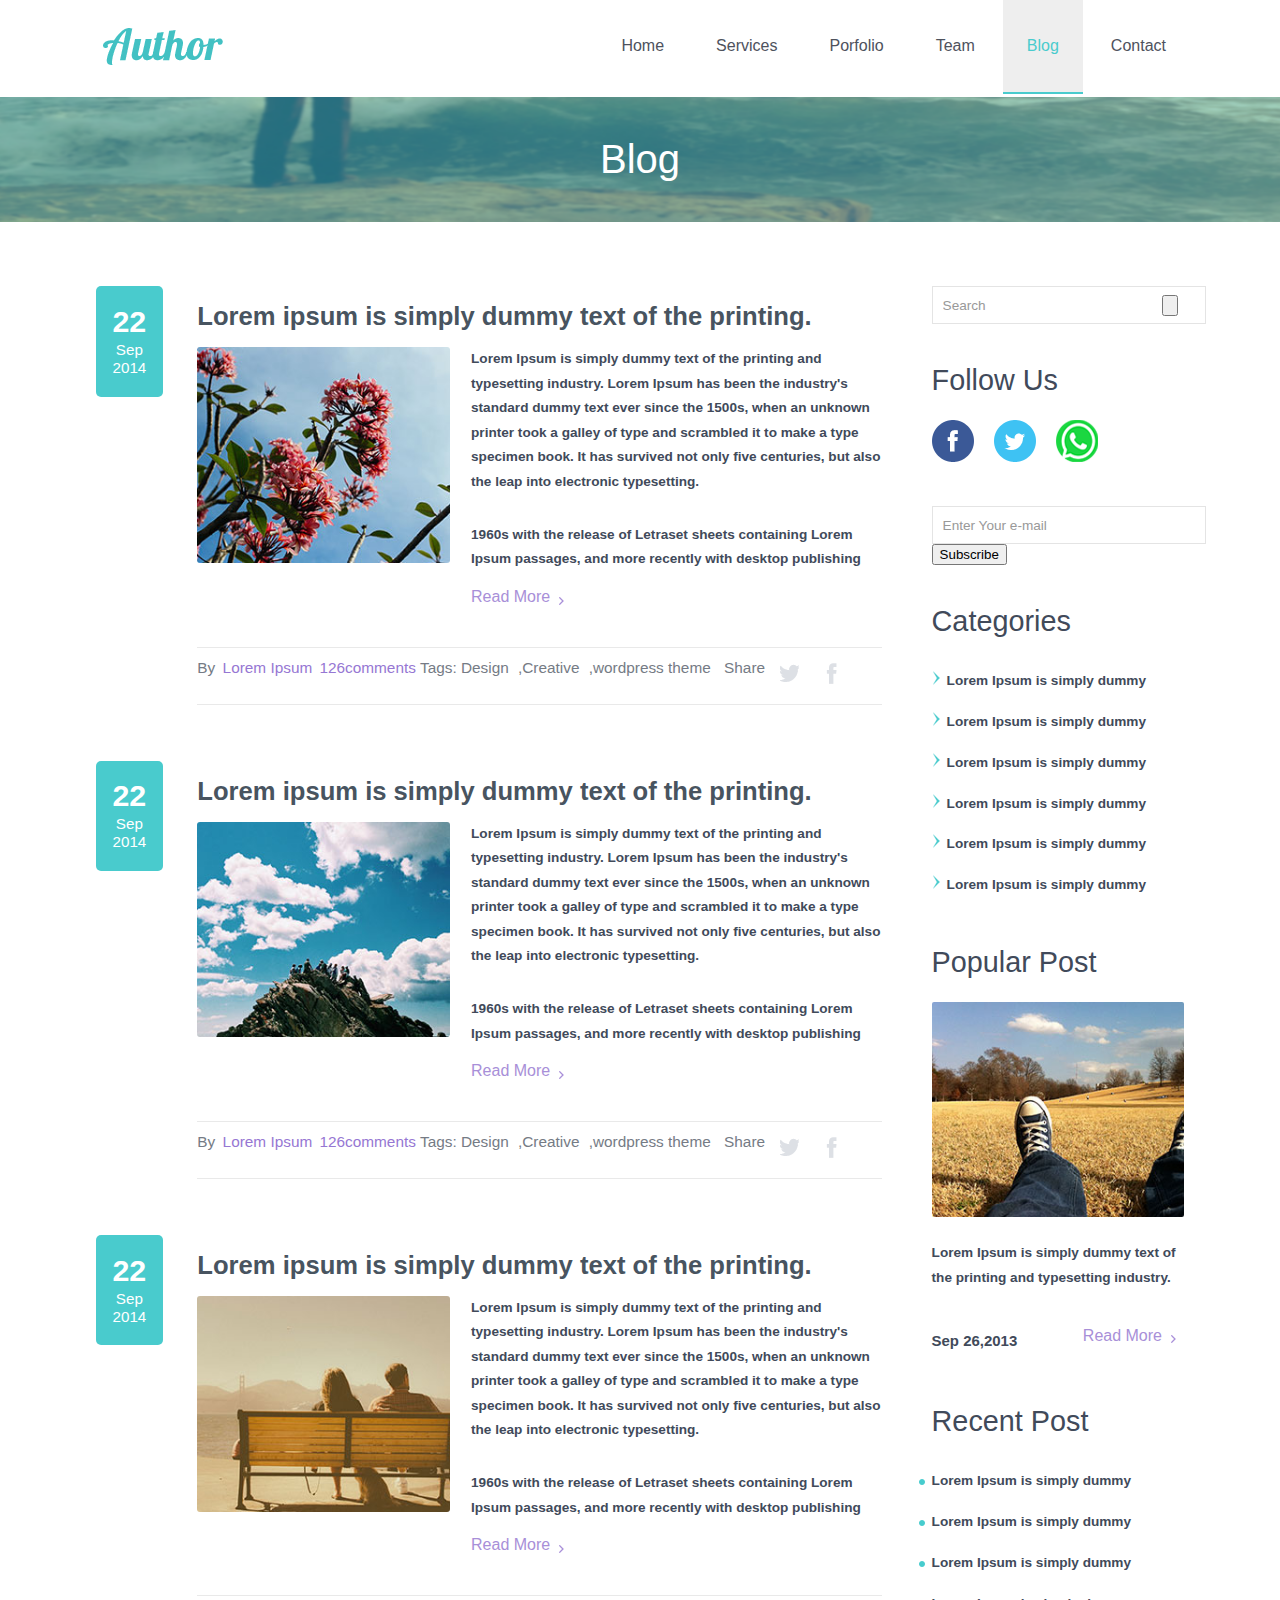
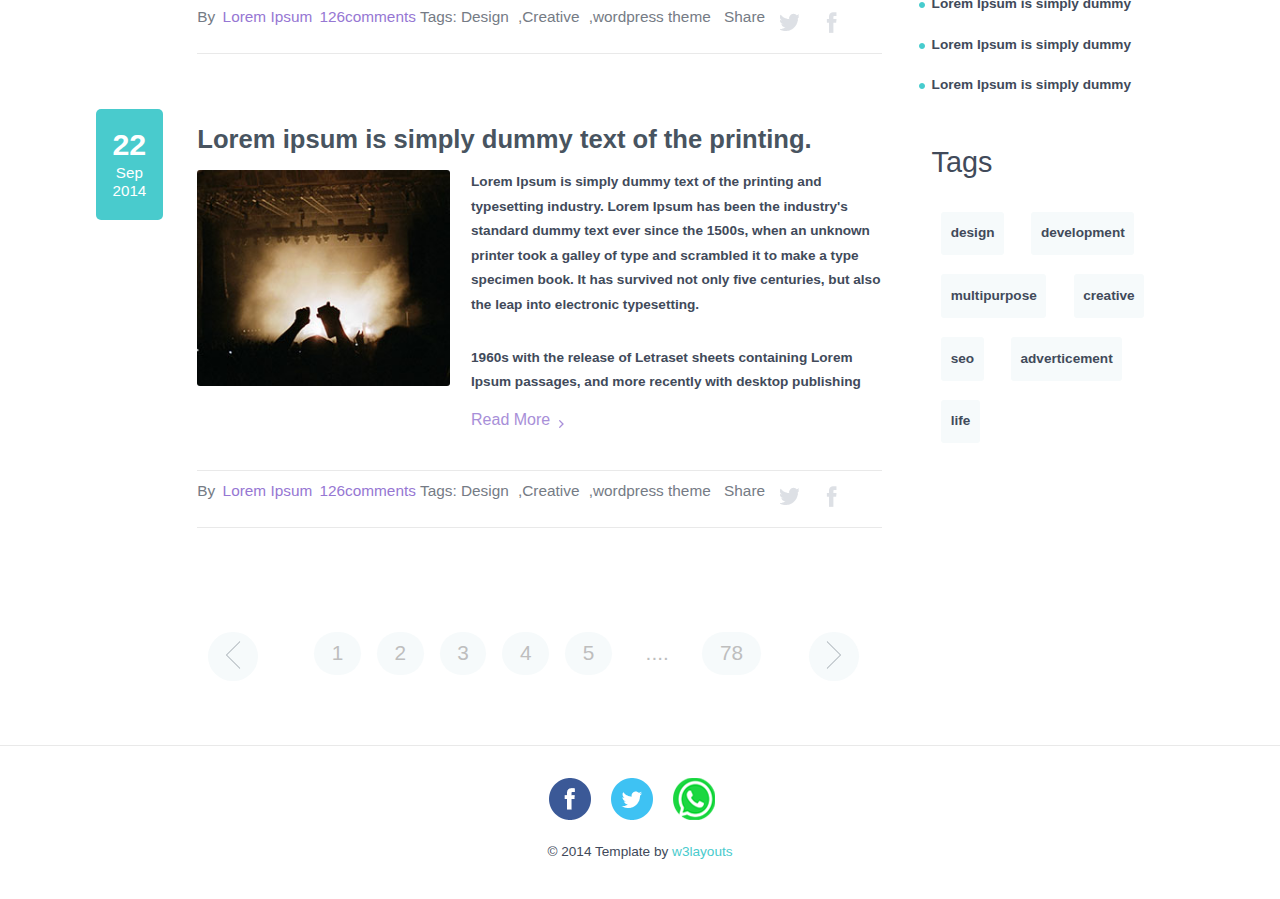
<file: blogsingle.html>
<!--
Author: W3layouts
Author URL: http://w3layouts.com
License: Creative Commons Attribution 3.0 Unported
License URL: http://creativecommons.org/licenses/by/3.0/
-->
<!DOCTYPE html>
<html>
	<head>	
		<title>The Agency-author Website Template | Home :: w3layouts</title>
		<link href="css/style.css" rel='stylesheet' type='text/css' />
		<meta name="viewport" content="width=device-width, initial-scale=1">
		<script type="application/x-javascript"> addEventListener("load", function() { setTimeout(hideURLbar, 0); }, false); function hideURLbar(){ window.scrollTo(0,1); } </script>
		<!--webfonts-->
		<link href='http://fonts.googleapis.com/css?family=Open+Sans:400,300,600,700,800' rel='stylesheet' type='text.css'/>
		<!--//webfonts-->
		<script src="js/jquery.min.js" type="text/javascript"></script>
	</head>
	<body>
<!-- start header -->
<div class="header_bg">
<div class="wrap">
	<div id="content">
      <header id="topnav">
        <nav>
        		 <ul>
					<li><a href="index.html">Home</a></li>
					<li><a href="index.html">Services</a></li>
					<li><a href="index.html">Porfolio</a></li>
					<li><a href="index.html">Team</a></li>
					<li class="active" ><a href="blogsingle.html">Blog</a></li>
					<li><a href="index.html">Contact</a></li>
					<div class="clear"> </div>
				</ul>
        </nav>
         <div class="logo"><a href="index.html"><img src="images/logo.png"></a></h1></div>
        <a href="#" id="navbtn">Nav Menu</a>
        <div class="clear"> </div>
      </header><!-- @end #topnav -->
      <script type="text/javascript"  src="js/menu.js"></script>
    </div>
</div>
</div>
<!--------start-blog----------->
<div class="blog">
	<div class="banner">
		<h2>Blog</h2>
	</div>
	<div class="main">
		  	<div class="wrap">
			 	<div class="single-top">
				 <div class="wrapper_single">
					  <div class="wrapper_top">
						<div class="grid_1 alpha">
							<div class="date">
								<span>
									22
								</span>
								Sep 2014
							</div>
						</div>
					 	<div class="content span_2_of_single">
						   		<h5 class="blog_title"><a href="bloginner.html">Lorem ipsum is simply dummy text of the printing.</a></h5>
								<div class="content">
									<div class="span-1-of-1">
										<a href="bloginner.html"><img class="m_img"  src="images/sb4.jpg" alt=""/></a>
									</div>
									<div class="span-1-of-2">
						 				<p>Lorem Ipsum is simply dummy text of the printing and typesetting industry. Lorem Ipsum has been the industry's standard dummy text ever since the 1500s, when an unknown printer took a galley of type and scrambled it to make a type specimen book. It has survived not only five centuries, but also the leap into electronic typesetting.</p>
						 				<p>1960s with the release of Letraset sheets containing Lorem Ipsum passages, and more recently with desktop publishing </p>
						 				<a href="bloginner.html" class="arrow_btn">Read More</a>
						 			</div>
						 			<div class="clear"> </div>
								</div>	
								<div class="links">
									<h3 class="comments">By<a href="bloginner.html">&nbsp;Lorem Ipsum</a></h3>
									<h3 class="comments"><a href="#">126comments</a></h3>
									<h3 class="tags">Tags: <a href="#">Design</a>,<a href="#">Creative</a>,<a href="#">wordpress theme</a></h3>
									<h3>Share</h3>
									<h3>
										<div class="social_1">
											<ul>	
											    <li class="icon1_t"><a href="#"><span> </span></a></li>
											    <li class="icon2_f"><a href="#"><span> </span></a></li>	 	
										    </ul>
										</div>
									</h3>
									<div class="clear"> </div>
								</div>
						</div>
						<div class="clear"> </div>
					</div>
					<div class="wrapper_top">
						<div class="grid_1 alpha">
							<div class="date">
								<span>
									22
								</span>
								Sep 2014
							</div>
						</div>
					 	<div class="content span_2_of_single">
						   		<h5 class="blog_title"><a href="bloginner.html">Lorem ipsum is simply dummy text of the printing.</a></h5>
								<div class="content">
									<div class="span-1-of-1">
										<a href="bloginner.html"><img class="m_img"  src="images/sb3.jpg" alt=""/></a>
									</div>
									<div class="span-1-of-2">
						 				<p>Lorem Ipsum is simply dummy text of the printing and typesetting industry. Lorem Ipsum has been the industry's standard dummy text ever since the 1500s, when an unknown printer took a galley of type and scrambled it to make a type specimen book. It has survived not only five centuries, but also the leap into electronic typesetting.</p>
						 				<p>1960s with the release of Letraset sheets containing Lorem Ipsum passages, and more recently with desktop publishing </p>
						 				<a href="bloginner.html" class="arrow_btn">Read More</a>
						 			</div>
						 			<div class="clear"></div>
								</div>	
								<div class="links">
									<h3 class="comments">By<a href="bloginner.html">&nbsp;Lorem Ipsum</a></h3>
									<h3 class="comments"><a href="#">126comments</a></h3>
									<h3 class="tags">Tags: <a href="#">Design</a>,<a href="#">Creative</a>,<a href="#">wordpress theme</a></h3>
									<h3>Share</h3>
									<h3>
										<div class="social_1">
											<ul>	
											    <li class="icon1_t"><a href="#"><span> </span></a></li>
											    <li class="icon2_f"><a href="#"><span> </span></a></li>	 	
										    </ul>
										</div>
									</h3>
									<div class="clear"> </div>
								</div>
						</div>
						<div class="clear"></div>
					</div>
					<div class="wrapper_top">
						<div class="grid_1 alpha">
							<div class="date">
								<span>
									22
								</span>
								Sep 2014
							</div>
						</div>
					 	<div class="content span_2_of_single">
						   		<h5 class="blog_title"><a href="bloginner.html">Lorem ipsum is simply dummy text of the printing.</a></h5>
								<div class="content">
									<div class="span-1-of-1">
										<a href="bloginner.html"><img class="m_img"  src="images/sb2.jpg" alt=""/></a>
									</div>
									<div class="span-1-of-2">
						 				<p>Lorem Ipsum is simply dummy text of the printing and typesetting industry. Lorem Ipsum has been the industry's standard dummy text ever since the 1500s, when an unknown printer took a galley of type and scrambled it to make a type specimen book. It has survived not only five centuries, but also the leap into electronic typesetting.</p>
						 				<p>1960s with the release of Letraset sheets containing Lorem Ipsum passages, and more recently with desktop publishing </p>
						 				<a href="bloginner.html" class="arrow_btn">Read More</a>
						 			</div>
						 			<div class="clear"></div>
								</div>	
								<div class="links">
									<h3 class="comments">By<a href="bloginner.html">&nbsp;Lorem Ipsum</a></h3>
									<h3 class="comments"><a href="#">126comments</a></h3>
									<h3 class="tags">Tags: <a href="#">Design</a>,<a href="#">Creative</a>,<a href="#">wordpress theme</a></h3>
									<h3>Share</h3>
									<h3>
										<div class="social_1">
											<ul>	
											    <li class="icon1_t"><a href="#"><span> </span></a></li>
											    <li class="icon2_f"><a href="#"><span> </span></a></li>	 	
										    </ul>
										</div>
									</h3>
									<div class="clear"> </div>
								</div>
						</div>
						<div class="clear"></div>
					</div>
					<div class="wrapper_top">
						<div class="grid_1 alpha">
							<div class="date">
								<span>
									22
								</span>
								Sep 2014
							</div>
						</div>
					 	<div class="content span_2_of_single">
						   		<h5 class="blog_title"><a href="bloginner.html">Lorem ipsum is simply dummy text of the printing.</a></h5>
								<div class="content">
									<div class="span-1-of-1">
										<a href="bloginner.html"><img class="m_img"  src="images/sb1.jpg" alt=""/></a>
									</div>
									<div class="span-1-of-2">
						 				<p>Lorem Ipsum is simply dummy text of the printing and typesetting industry. Lorem Ipsum has been the industry's standard dummy text ever since the 1500s, when an unknown printer took a galley of type and scrambled it to make a type specimen book. It has survived not only five centuries, but also the leap into electronic typesetting.</p>
						 				<p>1960s with the release of Letraset sheets containing Lorem Ipsum passages, and more recently with desktop publishing </p>
						 				<a href="bloginner.html" class="arrow_btn">Read More</a>
						 			</div>
						 			<div class="clear"></div>
								</div>	
								<div class="links">
									<h3 class="comments">By<a href="bloginner.html">&nbsp;Lorem Ipsum</a></h3>
									<h3 class="comments"><a href="#">126comments</a></h3>
									<h3 class="tags">Tags: <a href="#">Design</a>,<a href="#">Creative</a>,<a href="#">wordpress theme</a></h3>
									<h3>Share</h3>
									<h3>
										<div class="social_1">
											<ul>	
											    <li class="icon1_t"><a href="#"><span> </span></a></li>
											    <li class="icon2_f"><a href="#"><span> </span></a></li>	 	
										    </ul>
										</div>
									</h3>
									<div class="clear"> </div>
								</div>
						</div>
						<div class="clear"> </div>
					</div>		
		</div>
		<div class="rsidebar span_1_of_3">
				<div class="search_box">
					<form>
					   <input type="text" value="Search" onfocus="this.value = '';" onblur="if (this.value == '') {this.value = 'Search';}"><input type="submit" value="">
				    </form>
			 	</div>
               <div class="social_2">	
               	<h4>Follow Us</h4>
	           <ul>	
				    <li class="facebook"><a href="#"><span> </span></a></li>
				    <li class="twitter"><a href="#"><span> </span></a></li>	 	
					<li class="google"><a href="#"><span> </span></a></li>
			  </ul>
		 	  </div>
               <div class="email_box">
					<form>
						<div class="email">
					  		 <input type="text" value="Enter Your e-mail" onfocus="this.value = '';" onblur="if (this.value == '') {this.value = 'Enter Your e-mail';}">
					  	</div>
					  	 <div class="button">
						   	 <span><input type="submit" value="Subscribe"></span>
						</div>
				    </form>
			 	</div>
			 	<div class="Categories">
			 		<h4>Categories</h4>
				 	<ul class="sidebar">
			           	<div class="hover"><li><a href="#">Lorem Ipsum is simply dummy</a></li></div>
			            <div class="hover"><li><a href="#">Lorem Ipsum is simply dummy</a></li></div>
			            <div class="hover"><li><a href="#">Lorem Ipsum is simply dummy</a></li></div>
			            <div class="hover"><li><a href="#">Lorem Ipsum is simply dummy</a></li></div>
			            <div class="hover"> <li><a href="#">Lorem Ipsum is simply dummy</a></li></div>
			            <div class="hover"><li><a href="#">Lorem Ipsum is simply dummy</a></li></div>
			          </ul>
		        </div>
		        <div class="popularpost">
		        	<h4>Popular Post</h4>
		        	<div class="image">
		        		<a href="#"><img src="images/sb5.jpg"/></a>
		        	</div>
		        	<p>Lorem Ipsum is simply dummy text of the printing and typesetting industry.</p>
		        	<div class="link_1">
		        		<p><a href="#">Sep 26,2013 </a></p>
		        		<a href="#" class="arrow_btn right">Read More</a>
		        		<div class="clear"> </div>
		        	</div>
		        </div>
		        <div class="recentpost">
			 		<h4>Recent Post</h4>
				 	<ul class="sidebar_1">
			           	<li><a href="#">Lorem Ipsum is simply dummy</a></li>
			            <li><a href="#">Lorem Ipsum is simply dummy</a></li>
			           	<li><a href="#">Lorem Ipsum is simply dummy</a></li>
			            <li><a href="#">Lorem Ipsum is simply dummy</a></li>
			            <li><a href="#">Lorem Ipsum is simply dummy</a></li>
			            <li><a href="#">Lorem Ipsum is simply dummy</a></li>
			          </ul>
		        </div>
		        <div class="tags">
		        	<h4>Tags</h4>
		        	<ul>
		        		<li><a href="#">design</a></li>
		        		<li><a href="#">development</a></li>
		        		<li><a href="#">multipurpose</a></li>
		        		<li><a href="#">creative</a></li>
		        		<li><a href="#">seo</a></li>
		        		<li><a href="#">adverticement</a></li>
		        		<li><a href="#">life</a></li>
		        		<div class="clear"> </div>
		        	</ul>
		        </div>
		</div>
		
		<div class="clear"> </div>
	</div>	
	<div class="pages">
							<ul>
								<li class="preview"><a href="#"><span> </span></a></li>
								<li><a href="#">1 </a></li>
								<li><a href="#">2 </a></li>
								<li><a href="#">3 </a></li>
								<li><a href="#">4 </a></li>
								<li><a href="#">5 </a></li>
								<li><a href="#">.... </a></li>
								<li><a href="#">78</a></li>
								<li class="next"><a href="#"><span> </span></a></li>
								<div class="clear"> </div>
							</ul>
						</div>
<!----//End-content---->
	</div>
</div>	
</div>	
<!--------//end-blog----------->
<div class="footer">
		<div class="wrap">
			<div class="social_2 social_3">	
	           <ul>	
				    <li class="facebook"><a href="#"><span> </span></a></li>
				    <li class="twitter"><a href="#"><span> </span></a></li>	 	
					<li class="google"><a href="#"><span> </span></a></li>
			  </ul>
		 	  </div>
		 	 </div>
		 	  <!-- scroll_top_btn -->
		<script type="text/javascript" src="js/move-top.js"></script>
		<script type="text/javascript" src="js/easing.js"></script>
	    <script type="text/javascript">
			$(document).ready(function() {
			
				var defaults = {
		  			containerID: 'toTop', // fading element id
					containerHoverID: 'toTopHover', // fading element hover id
					scrollSpeed: 1200,
					easingType: 'linear' 
		 		};
				
				
				$().UItoTop({ easingType: 'easeOutQuart' });
				
			});
		</script>
		 <a href="#" id="toTop" style="display: block;"><span id="toTopHover" style="opacity: 1;"></span></a>
		 	 <div class="copy">
			       <p>&copy; 2014 Template by <a href="http://w3layouts.com" target="_blank">w3layouts</a></p>
		        </div> 
</div>
	</body>
</html>
</file>
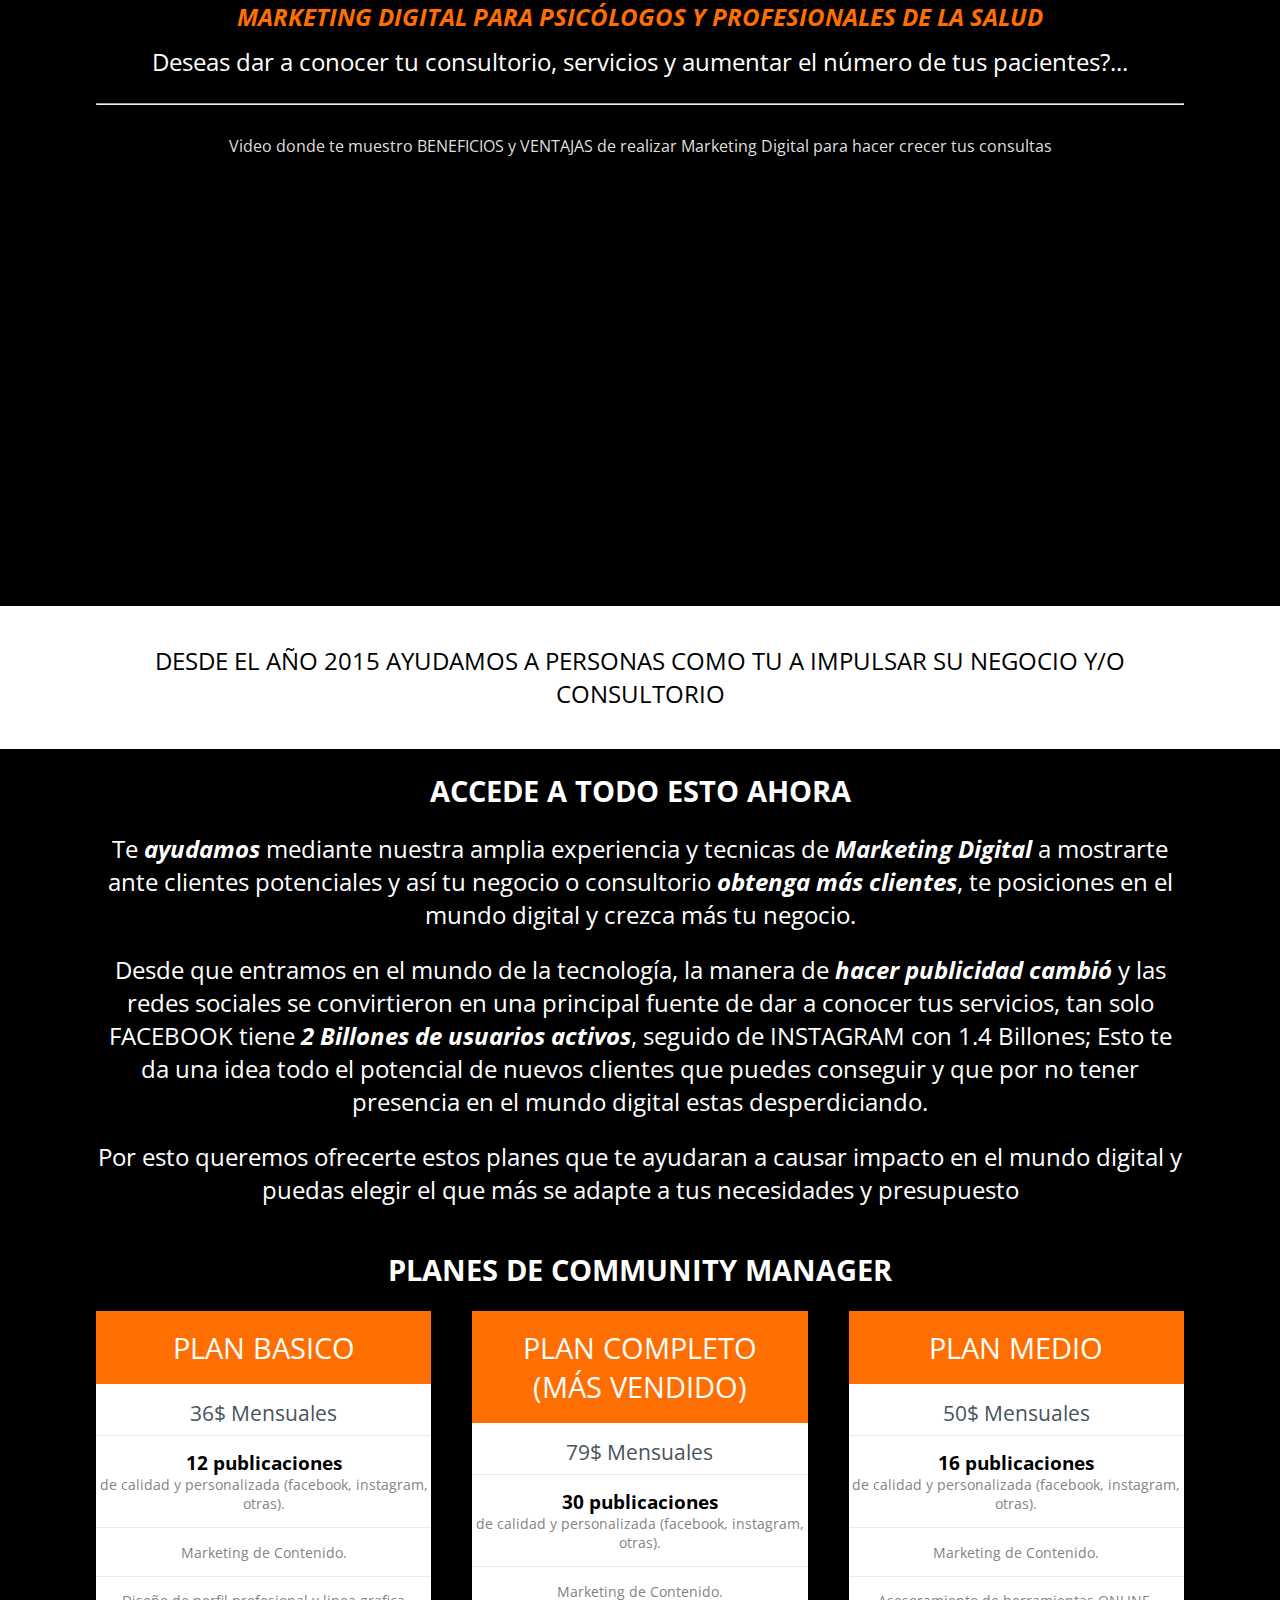
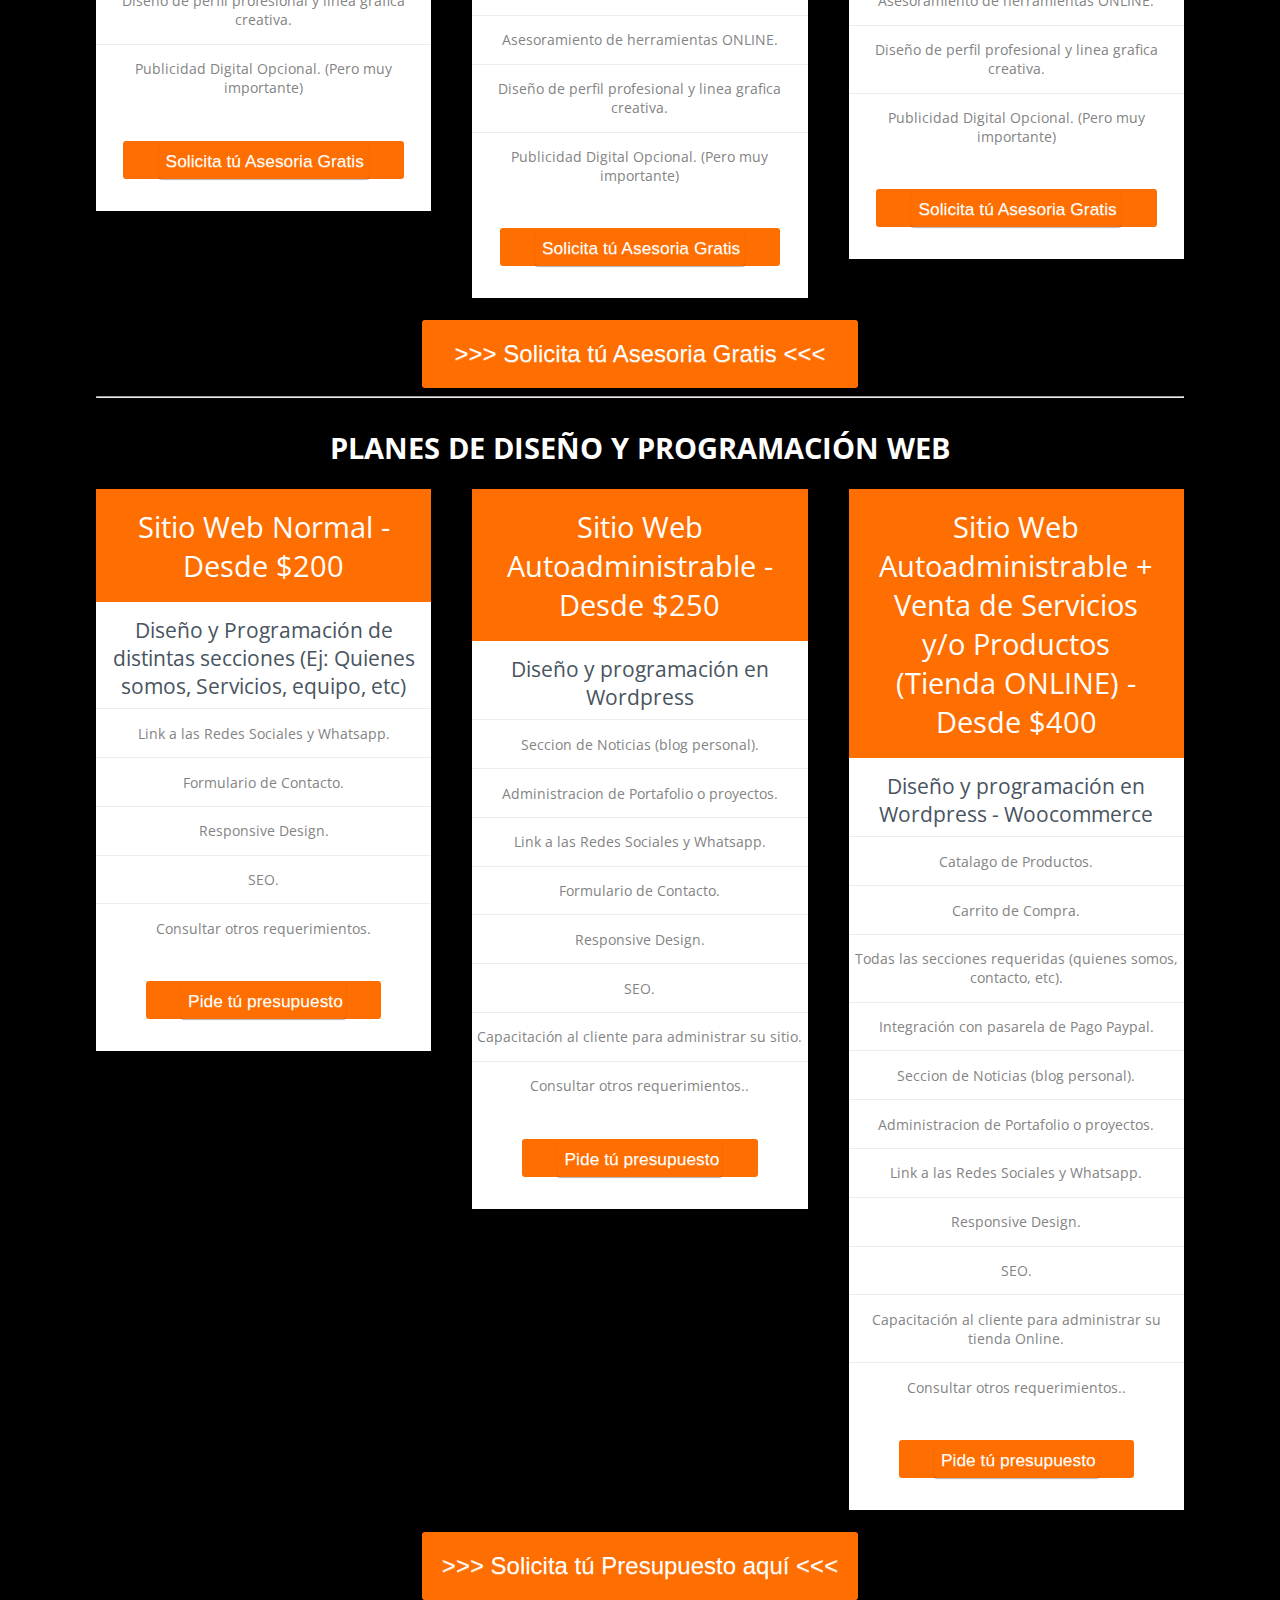
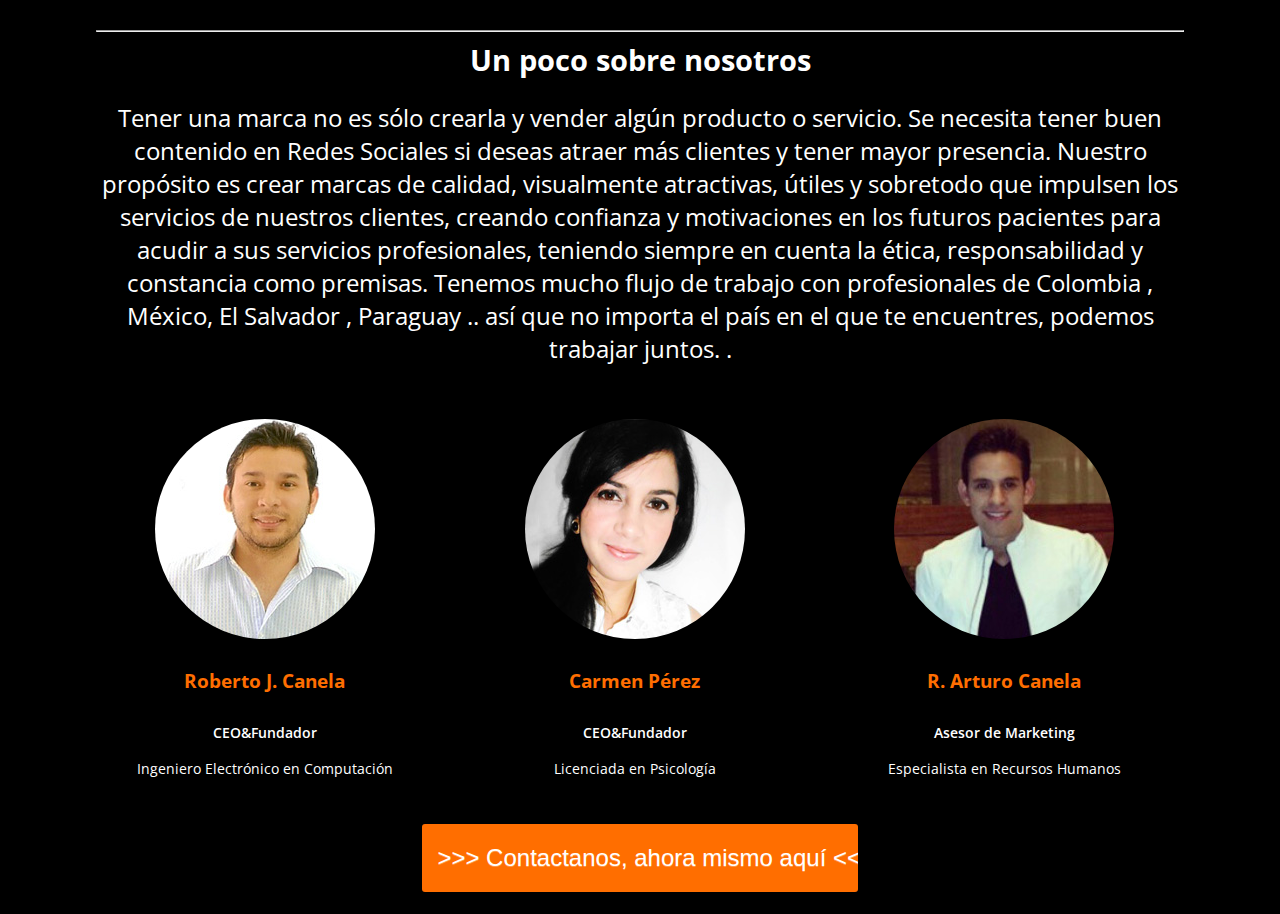
<file: marketing-digital.html>
<!DOCTYPE HTML>

<html>
<head>
<meta chatset="utf-8">
<!-- Hotjar Tracking Code for psicoinformatica.me -->
<script>
    (function(h,o,t,j,a,r){
        h.hj=h.hj||function(){(h.hj.q=h.hj.q||[]).push(arguments)};
        h._hjSettings={hjid:1551820,hjsv:6};
        a=o.getElementsByTagName('head')[0];
        r=o.createElement('script');r.async=1;
        r.src=t+h._hjSettings.hjid+j+h._hjSettings.hjsv;
        a.appendChild(r);
    })(window,document,'https://static.hotjar.com/c/hotjar-','.js?sv=');
</script>


<!-- Facebook Pixel Code -->
<script>
!function(f,b,e,v,n,t,s)
{if(f.fbq)return;n=f.fbq=function(){n.callMethod?
n.callMethod.apply(n,arguments):n.queue.push(arguments)};
if(!f._fbq)f._fbq=n;n.push=n;n.loaded=!0;n.version='2.0';
n.queue=[];t=b.createElement(e);t.async=!0;
t.src=v;s=b.getElementsByTagName(e)[0];
s.parentNode.insertBefore(t,s)}(window,document,'script',
'https://connect.facebook.net/en_US/fbevents.js');
 fbq('init', '434224490628161'); 
fbq('track', 'PageView');
</script>
<noscript>
 <img height="1" width="1" 
src="https://www.facebook.com/tr?id=434224490628161&ev=PageView
&noscript=1"/>
</noscript>
<!-- End Facebook Pixel Code -->

<!-- Global site tag (gtag.js) - Google Analytics -->
<script async src="https://www.googletagmanager.com/gtag/js?id=UA-154151289-1"></script>
<script>
  window.dataLayer = window.dataLayer || [];
  function gtag(){dataLayer.push(arguments);}
  gtag('js', new Date());

  gtag('config', 'UA-154151289-1');
</script>



<title>Marketing Digital - Planes y Precios | Psicoinformatica</title>

<meta name="viewport" content="width=device-width, initial-scale=1, maximum-scale=1">
<link href='http://fonts.googleapis.com/css?family=Open+Sans:400,600' rel='stylesheet' type='text/css'>
<link href="css/style.css" rel="stylesheet" type="text/css" media="all" />
<link rel="stylesheet" type="text/css" href="css/magnific-popup.css">
<script src="js/jquery.min.js"></script>
<script src="js/funciones.js"></script>
<link rel="shortcut icon" href="images/psicologia-sistema.ico" />
</head>
<body>

<div id="fb-root"></div>
<script>(function(d, s, id) {
  var js, fjs = d.getElementsByTagName(s)[0];
  if (d.getElementById(id)) return;
  js = d.createElement(s); js.id = id;
  js.src = "//connect.facebook.net/es_LA/sdk.js#xfbml=1&version=v2.6";
  fjs.parentNode.insertBefore(js, fjs);
}(document, 'script', 'facebook-jssdk'));</script>
<!-- start header -->

<div class="header_bg">
<div class="wrap">
	<div id="content">
      
      <script type="text/javascript"  src="js/menu.js"></script>
    </div>
</div>
</div>

 <div class="contact" id="contact">
	<div class="wrap">
		<h1 style="color:#ff6E00; font-size:1.5em; text-align:center; font-style:oblique; font-weight: bolder;">MARKETING DIGITAL PARA PSICÓLOGOS Y PROFESIONALES DE LA SALUD</h1>
		<h2>Deseas dar a conocer tu consultorio, servicios y aumentar el número de tus pacientes?...</h2>
		<hr>
		<br>
		<h3 style="color:#DFDFDF; font-size:1em; text-align:center;">Video donde te muestro BENEFICIOS y VENTAJAS de realizar Marketing Digital para hacer crecer tus consultas</h3>
		
		<br>
		<div class="video-cabecera">
			<iframe width="100%" height="400" src="https://www.youtube.com/embed/YLvC-I5KAdg?showinfo=0&autoplay=1&rel=0&hl=es&cc_lang_pref=es&cc_load_policy=1&controls=0&modestbranding=1" frameborder="0" allow="accelerometer; autoplay; encrypted-media; gyroscope; picture-in-picture" allowfullscreen></iframe>
			
		</div>
		<div class="clear"> </div>	
		<br>	
  	</div>
</div>
<div class="team" id="team">
	<div class="wrap">
		<div class="heading_h">
			<h3><a style="color:black; font-size:1.5em">DESDE EL AÑO 2015 AYUDAMOS A PERSONAS COMO TU A IMPULSAR SU NEGOCIO Y/O CONSULTORIO</a></h3>
		</div>
	</div>
</div>

<div class="contact" id="contact">
	<div class="wrap">
		<br>
		<h3 style="color:#FFF; font-size:1.8em; text-align:center;font-weight: bolder;">ACCEDE A TODO ESTO AHORA</h3>
		<br>
		<p style="color:#FFF; font-size:1.5em; text-align:center">Te <b style="font-weight: bolder;font-style:oblique;">ayudamos</b> mediante nuestra amplia experiencia y tecnicas de <b style="font-weight: bolder;font-style:oblique;">Marketing Digital</b> a mostrarte ante clientes potenciales y así tu negocio o consultorio <b style="font-weight: bolder;font-style:oblique;">obtenga más clientes</b>, te posiciones en el mundo digital y crezca más tu negocio. </p>
		<br>
		<p style="color:#FFF; font-size:1.5em; text-align:center">Desde que entramos en el mundo de la tecnología, la manera de <b style="font-weight: bolder;font-style:oblique;">hacer publicidad cambió</b> y las redes sociales se convirtieron en una principal fuente de dar a conocer tus servicios, tan solo FACEBOOK tiene <b style="font-weight: bolder;font-style:oblique;">2 Billones de usuarios activos</b>, seguido de INSTAGRAM con 1.4 Billones; Esto te da una idea todo el potencial de nuevos clientes que puedes conseguir y que por no tener presencia en el mundo digital estas desperdiciando.</p>
		<br>
		<p style="color:#FFF; font-size:1.5em; text-align:center">Por esto queremos ofrecerte estos planes que te ayudaran a causar impacto en el mundo digital y puedas elegir el que más se adapte a tus necesidades y presupuesto</p>
		<br>
		<br>
		<h3 style="color:#FFF; font-size:1.8em; text-align:center;font-weight: bolder;">PLANES DE COMMUNITY MANAGER</h3>
		<br>
		<div class="pricing-grids">
			<div class="pricing-grid">
				<h3><a href="https://bit.ly/2OIZ2YK" target="_blank" rel="nofollow">PLAN BASICO</a></h3>
				<div class="price-value">
					<a href="#"> <!--<strike>--> 36$ Mensuales <!--</strike> 79.98$--></a>
				</div>
				<ul>
					<li><a><p style="font-size:1.3em;font-weight: bolder;color:#000">12 publicaciones</p> de calidad y personalizada (facebook, instagram, otras).</a></li>
					<li><a>Marketing de Contenido.</a></li>
					
					<li><a>Diseño de perfil profesional y linea grafica creativa.</a></li>
					<li><a>Publicidad Digital Opcional. (Pero muy importante)</a></li>
				</ul>
				<div class="cart">
					<a href="https://bit.ly/2OIZ2YK" target="_blank" rel="nofollow"><input style="cursor:pointer; width:210px; padding: 7px 7px; font-size: 0.99em;" type="submit" class="btn btn-green" value="Solicita tú Asesoria Gratis" name="f-version-completa" id="btn-version-completa" ></a>
				</div>
			</div>
			<div class="pricing-grid">
				<h3><a href="https://bit.ly/3ju15Oq" target="_blank" rel="nofollow">PLAN COMPLETO (MÁS VENDIDO)</a></h3>
				<div class="price-value">
				<a href="#">79$ Mensuales</a>
				</div>
				<ul>
					<li><a><p style="font-size:1.3em;font-weight: bolder;color:#000">30 publicaciones</p> de calidad y personalizada (facebook, instagram, otras).</a></li>
					<li><a>Marketing de Contenido.</a></li>
					<li><a>Asesoramiento de herramientas ONLINE.</a></li>
					<li><a>Diseño de perfil profesional y linea grafica creativa.</a></li>
					<li><a>Publicidad Digital Opcional. (Pero muy importante)</a></li>
					
					
				</ul>
				<div class="cart">
					<a  href="https://bit.ly/3ju15Oq" target="_blank" rel="nofollow"><input style="cursor:pointer; width:210px; padding: 7px 7px; font-size: 0.99em;" type="submit" class="btn btn-green" value="Solicita tú Asesoria Gratis" name="f-lo-quiero" id="btn-lo-quiero" ></a>
				</div>
			</div>
			<div class="pricing-grid">
				<h3><a href="https://bit.ly/30Cy22D" target="_blank" rel="nofollow">PLAN MEDIO</a></h3>
				<div class="price-value">
					<a href="#"><!--<strike>--> 50$ Mensuales <!--</strike> $159.96--></a>
				</div>
				<ul>
					<li><a><p style="font-size:1.3em;font-weight: bolder;color:#000">16 publicaciones</p> de calidad y personalizada (facebook, instagram, otras).</a></li>
					<li><a>Marketing de Contenido.</a></li>
					<li><a>Asesoramiento de herramientas ONLINE.</a></li>
					<li><a>Diseño de perfil profesional y linea grafica creativa.</a></li>
					<li><a>Publicidad Digital Opcional. (Pero muy importante)</a></li>
				</ul>
				<div class="cart">
					<a href="https://bit.ly/30Cy22D" target="_blank" rel="nofollow"><input style="cursor:pointer; width:210px; padding: 7px 7px; font-size: 0.99em;" type="submit" class="btn btn-green" value="Solicita tú Asesoria Gratis" name="f-version3x2" id="btn-version3x2" ></a>
				</div>
			</div>
			
		</div>
		<div class="clear"> </div>
		<br>
		<div style="text-align:center;">
			<a href="https://bit.ly/3ju15Oq" target="_blank" rel="nofollow">
			<input  type="submit" class="btn btn-green" value=">>> Solicita tú Asesoria Gratis <<<" name="f-pago" id="btn-f-pago" ></a>
		</div>
		<hr>
	
		<div class="clear"> </div>
		<br>
		<h3 style="color:#FFF; font-size:1.8em; text-align:center;font-weight: bolder;">PLANES DE DISEÑO Y PROGRAMACIÓN WEB</h3>
		<br>
		<div class="pricing-grids">
			<div class="pricing-grid">
				<h3><a href="https://bit.ly/2CYXo2s" target="_blank" rel="nofollow">Sitio Web Normal - Desde $200</a></h3>
				<div class="price-value">
					<a href="#"> <!--<strike>--> Diseño y Programación de distintas secciones (Ej: Quienes somos, Servicios, equipo, etc) <!--</strike> 79.98$--></a>
				</div>
				<ul>
					<li><a>Link a las Redes Sociales y Whatsapp.</a></li>
					<li><a>Formulario de Contacto.</a></li>
					<li><a>Responsive Design.</a></li>
					<li><a>SEO.</a></li>
					<li><a>Consultar otros requerimientos.</a></li>
				</ul>
				<div class="cart">
					<a href="https://bit.ly/2CYXo2s" target="_blank" rel="nofollow"><input style="cursor:pointer; width:165px; padding: 7px 7px; font-size: 0.99em;" type="submit" class="btn btn-green" value="Pide tú presupuesto" name="f-version-completa" id="btn-version-completa" ></a>
				</div>
			</div>
			<div class="pricing-grid">
				<h3><a href="https://bit.ly/30D0vVX" target="_blank" rel="nofollow">Sitio Web Autoadministrable - Desde $250</a></h3>
				<div class="price-value">
					<a href="#"><!--<strike>--> Diseño y programación en Wordpress <!--</strike> $159.96--></a>
				</div>
				<ul>
					<li><a>Seccion de Noticias (blog personal).</a></li>
					<li><a>Administracion de Portafolio o proyectos.</a></li>
					<li><a>Link a las Redes Sociales y Whatsapp.</a></li>
					<li><a>Formulario de Contacto.</a></li>
					<li><a>Responsive Design.</a></li>
					<li><a>SEO.</a></li>
					<li><a>Capacitación al cliente para administrar su sitio.</a></li>
					<li><a>Consultar otros requerimientos..</a></li>
				</ul>
				<div class="cart">
					<a href="https://bit.ly/30D0vVX" target="_blank" rel="nofollow"><input style="cursor:pointer; width:165px; padding: 7px 7px; font-size: 0.99em;" type="submit" class="btn btn-green" value="Pide tú presupuesto" name="f-version3x2" id="btn-version3x2" ></a>
				</div>
			</div>
			<div class="pricing-grid">
				<h3><a href="https://bit.ly/2OLJraV" target="_blank" rel="nofollow">Sitio Web Autoadministrable + Venta de Servicios y/o Productos (Tienda ONLINE) - Desde $400</a></h3>
				<div class="price-value">
					<a href="#"><!--<strike>--> Diseño y programación en Wordpress - Woocommerce <!--</strike> $159.96--></a>
				</div>
				<ul>
					<li><a>Catalago de Productos.</a></li>
					<li><a>Carrito de Compra.</a></li>
					<li><a>Todas las secciones requeridas (quienes somos, contacto, etc).</a></li>
					<li><a>Integración con pasarela de Pago Paypal.</a></li>
					<li><a>Seccion de Noticias (blog personal).</a></li>
					<li><a>Administracion de Portafolio o proyectos.</a></li>
					<li><a>Link a las Redes Sociales y Whatsapp.</a></li>
					<li><a>Responsive Design.</a></li>
					<li><a>SEO.</a></li>
					<li><a>Capacitación al cliente para administrar su tienda Online.</a></li>
					<li><a>Consultar otros requerimientos..</a></li>
					
					
				</ul>
				<div class="cart">
					<a  href="https://bit.ly/2OLJraV" target="_blank" rel="nofollow"><input style="cursor:pointer; width:165px; padding: 7px 7px; font-size: 0.99em;" type="submit" class="btn btn-green" value="Pide tú presupuesto" name="f-lo-quiero" id="btn-lo-quiero" ></a>
				</div>
			</div>
		</div>
		



		<div class="clear"> </div>
		<br>
		<div style="text-align:center;">
			<a href="https://bit.ly/30D0vVX" target="_blank" rel="nofollow">
			<input  type="submit" class="btn btn-green" value=">>> Solicita tú Presupuesto aquí <<<" name="f-pago" id="btn-f-pago" ></a>
		</div>
		<div class="clear"> </div>
		
		
			
		<div class="gallery">
		
		<br>
		<div class="clear"> </div>
		<hr>
		<h3 style="color:#FFF; font-size:1.8em; text-align:center;font-weight: bolder;">Un poco sobre nosotros</h3>
		<br>
		<p style="color:#FFF; font-size:1.5em; text-align:center">Tener una marca no es sólo crearla y vender algún producto o servicio. Se necesita tener buen contenido en Redes Sociales si deseas atraer más clientes y tener mayor presencia.  Nuestro propósito es crear marcas de calidad, visualmente  atractivas, útiles y sobretodo que impulsen los servicios de nuestros clientes, creando confianza y motivaciones en los futuros pacientes para acudir a sus servicios profesionales, teniendo siempre en cuenta la ética, responsabilidad y constancia como premisas. 
Tenemos  mucho flujo de trabajo con profesionales de Colombia , México, El Salvador , Paraguay .. así que no importa el país en el que te encuentres, podemos trabajar juntos.
.</p>
		<br>
		<div class="middle-grids">
			<div class="grid_1_of_4 images_1_of_4">
				<a class="popup-with-zoom-anim" href="#small-dialog7">
					
				</a>
				<img src="images/roberto.jpg"  alt="Roberto Canela"/>
				<h3 style="color:#ff6E00">Roberto J. Canela </h3>
				<h4 style="color:#fff">CEO&Fundador</h4>
				<p style="color:#fff">Ingeniero Electrónico en Computación</p>
			</div>
			<div class="grid_1_of_4 images_1_of_4">
				<a class="popup-with-zoom-anim" href="#small-dialog13">
					
				</a>
				<img src="images/carmen.jpg" alt="Carmen Perez">
			 	<h3 style="color:#ff6E00">Carmen Pérez</h3>
				<h4 style="color:#fff">CEO&Fundador</h4>
				<p style="color:#fff">Licenciada en Psicología</p>
			</div>
			<div class="grid_1_of_4 images_1_of_4">
				<a class="popup-with-zoom-anim" href="#small-dialog14">
					
				</a>
				<img src="images/arturo.jpg" alt="Arturo Canela">
			 	<h3 style="color:#ff6E00">R. Arturo Canela</h3>
			 	<h4 style="color:#fff">Asesor de Marketing</h4>
			 	<p style="color:#fff">Especialista en Recursos Humanos</p>
			</div>
		</div>
		<div class="clear"> </div>
		<br>
		<div style="text-align:center;">
			<a href="https://bit.ly/3ju15Oq" target="_blank" rel="nofollow">
			<input  type="submit" class="btn btn-green" value=">>> Contactanos, ahora mismo aquí <<<" name="f-pago" id="btn-f-pago" ></a>
		</div>
		<br>
	</div>
  	</div>
</div>			
<!--portfolio-->

	<!--end container -->
				<script src="js/jquery.magnific-popup.js" type="text/javascript"></script>
				<script>
					$(document).ready(function() {
						$('.popup-with-zoom-anim').magnificPopup({
							type: 'inline',
							fixedContentPos: false,
							fixedBgPos: true,
							overflowY: 'auto',
							closeBtnInside: true,
							preloader: false,
							midClick: true,
							removalDelay: 300,
							mainClass: 'my-mfp-zoom-in'
					});
				});
				</script>
				
		</div>
	</div>

<!--//portfolio//-->


			
			<!-- Add fancyBox light-box -->
				<script>
					$(document).ready(function() {
						$('.popup-with-zoom-anim').magnificPopup({
							type: 'inline',
							fixedContentPos: false,
							fixedBgPos: true,
							overflowY: 'auto',
							closeBtnInside: true,
							preloader: false,
							midClick: true,
							removalDelay: 300,
							mainClass: 'my-mfp-zoom-in'
					});
				});
		</script>
		
<!--//text-slider-->
<!--start-contact--> 

     <!-- scroll_top_btn -->
		<script type="text/javascript" src="js/move-top.js"></script>
		<script type="text/javascript" src="js/easing.js"></script>
	    <script type="text/javascript">
			$(document).ready(function() {
			
				var defaults = {
		  			containerID: 'toTop', // fading element id
					containerHoverID: 'toTopHover', // fading element hover id
					scrollSpeed: 1200,
					easingType: 'linear' 
		 		};
				
				
				$().UItoTop({ easingType: 'easeOutQuart' });
				
			});
		</script>
		<script type="text/javascript">
		jQuery(document).ready(function($) {
			$(".scroll").click(function(event){		
				event.preventDefault();
				$('html,body').animate({scrollTop:$(this.hash).offset().top},1200);
			});
		});
	</script>

		 <a href="#" id="toTop" style="display: block;"><span id="toTopHover" style="opacity: 1;"></span></a>
<!--//end-contact-->
<style type="text/css">
	
	form{
			background-color: black;
			border-radius: 10px;
			color: #999;
			font-size: 0.8em;
			padding: 20px;
			margin: 0 auto;
			width: 320px;
		}
p{
color: white;
}
		input, textarea{
			border: 0;
			outline: none;
			width: 280px;
		}
		.field{
			border: solid 1px #ccc;
			padding: 10px;
			
		}
		.field:focus{
			border-color: #18A383;
		}
		.center-content{
			text-align: center;
		}


.ir-arriba {
	display:none;
	padding:0px;
	
	font-size:20px;
	color:#fff;
	cursor:pointer;
	position: fixed;
	bottom:-25px;
	right:70%;
	opacity: 0.95;
	
}

.ir-arriba:hover {
	background-color: #18A383;
	opacity: 1;
	

</style>


<span class="ir-arriba icon-arrow-up2"><a href="http://bit.ly/ContactoPsicoinformatica" target="_blank"><img src="images/btn-whatsapp.png" alt="" with="100px" height="100px"></a></span>
<script type="text/javascript">
$(document).ready(function(){
 
	$('.ir-arriba').click(function(){
		$('body, html').click({
			
		});
	});
 
	$(window).scroll(function(){
		if( $(this).scrollTop() > 0 ){
			$('.ir-arriba').slideDown(0);
		} else {
			$('.ir-arriba').slideUp(0);
		}
	});
 
});
</script>


</body>
</html>
</file>
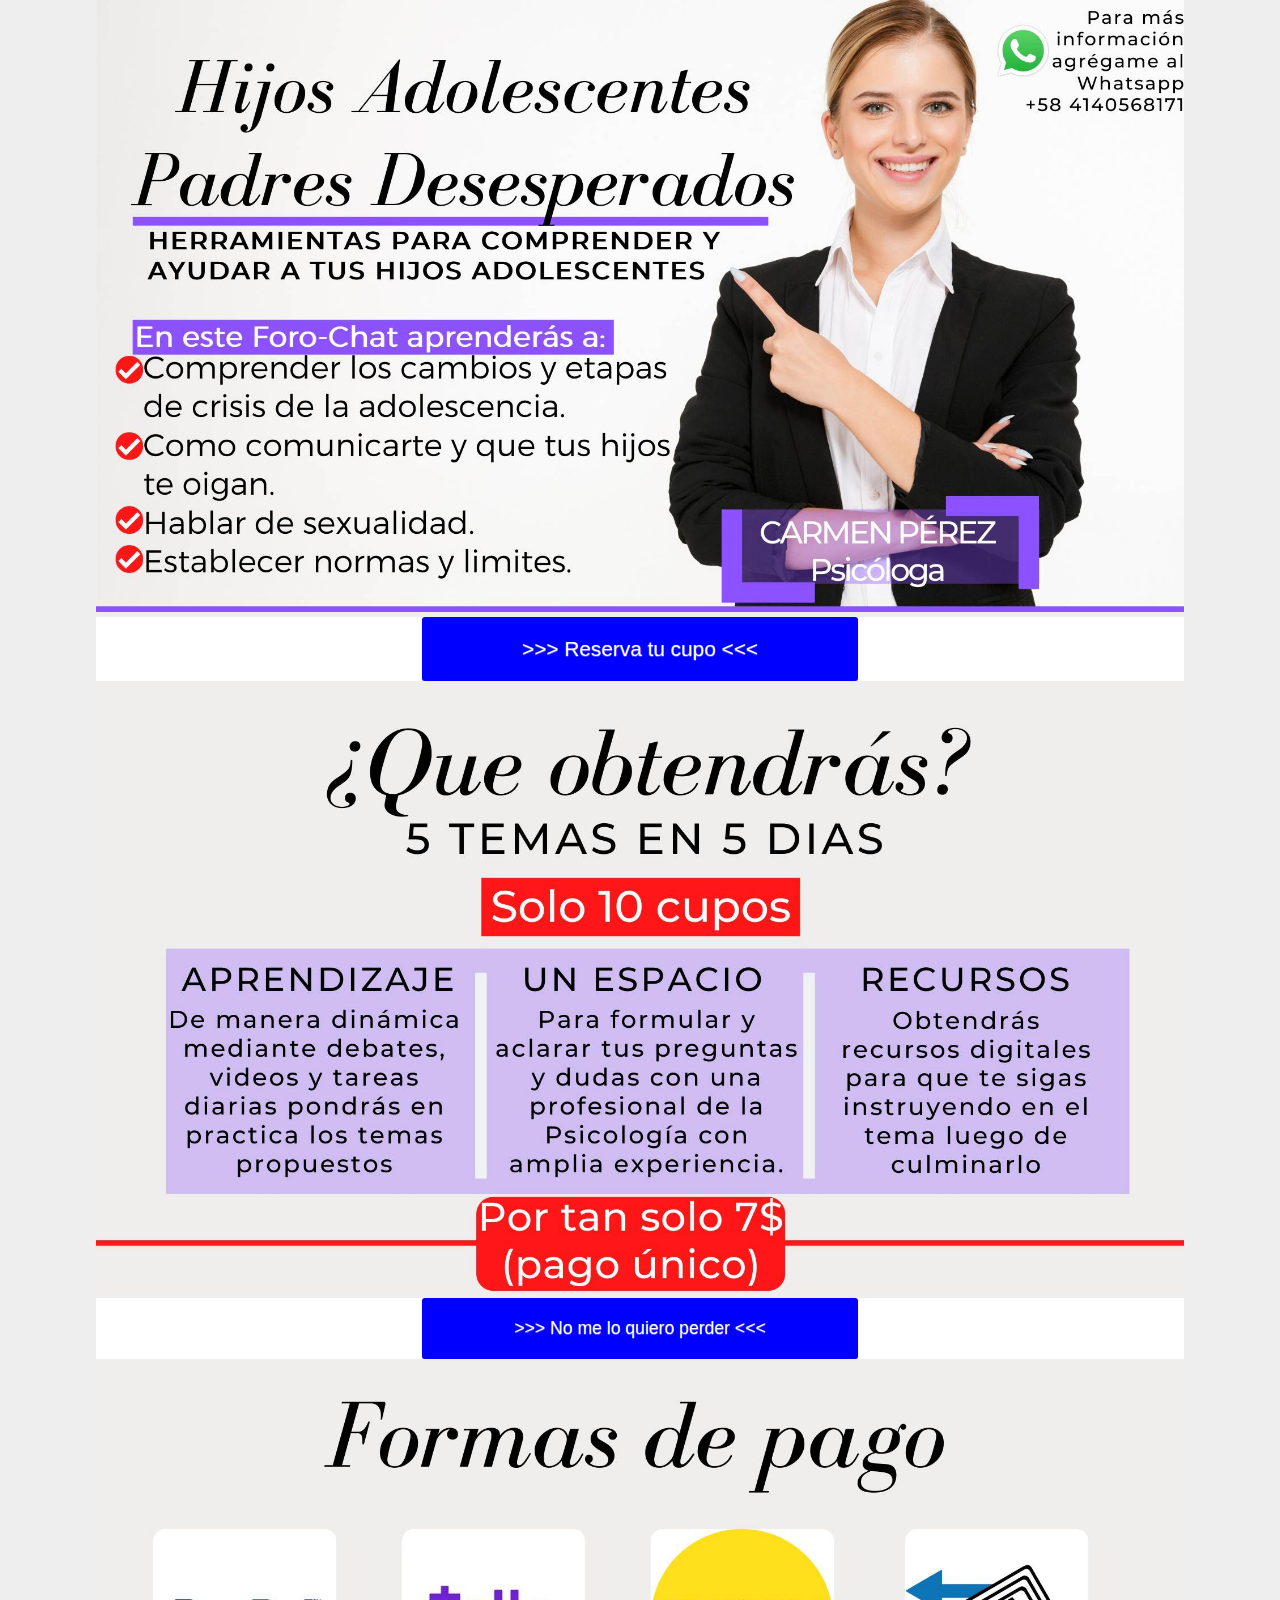
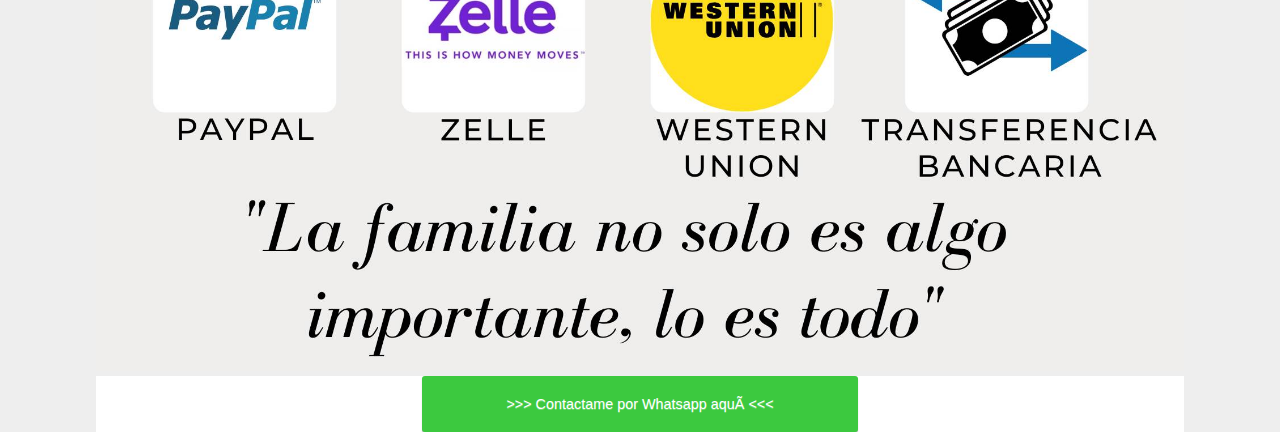
<file: psicologa-carmen.html>
<!--A Design by W3layouts
Author: W3layout
Author URL: http://w3layouts.com
License: Creative Commons Attribution 3.0 Unported
License URL: http://creativecommons.org/licenses/by/3.0/
-->
<!DOCTYPE HTML>
<html>
<head>


<!-- Hotjar Tracking Code for psicoinformatica.me -->
<script>
    (function(h,o,t,j,a,r){
        h.hj=h.hj||function(){(h.hj.q=h.hj.q||[]).push(arguments)};
        h._hjSettings={hjid:1551820,hjsv:6};
        a=o.getElementsByTagName('head')[0];
        r=o.createElement('script');r.async=1;
        r.src=t+h._hjSettings.hjid+j+h._hjSettings.hjsv;
        a.appendChild(r);
    })(window,document,'https://static.hotjar.com/c/hotjar-','.js?sv=');
</script>


<!-- Facebook Pixel Code -->
<script>
!function(f,b,e,v,n,t,s)
{if(f.fbq)return;n=f.fbq=function(){n.callMethod?
n.callMethod.apply(n,arguments):n.queue.push(arguments)};
if(!f._fbq)f._fbq=n;n.push=n;n.loaded=!0;n.version='2.0';
n.queue=[];t=b.createElement(e);t.async=!0;
t.src=v;s=b.getElementsByTagName(e)[0];
s.parentNode.insertBefore(t,s)}(window,document,'script',
'https://connect.facebook.net/en_US/fbevents.js');
 fbq('init', '434224490628161'); 
fbq('track', 'PageView');
</script>
<noscript>
 <img height="1" width="1" 
src="https://www.facebook.com/tr?id=434224490628161&ev=PageView
&noscript=1"/>
</noscript>
<!-- End Facebook Pixel Code -->

<!-- Global site tag (gtag.js) - Google Analytics -->
<script async src="https://www.googletagmanager.com/gtag/js?id=UA-154151289-1"></script>
<script>
  window.dataLayer = window.dataLayer || [];
  function gtag(){dataLayer.push(arguments);}
  gtag('js', new Date());

  gtag('config', 'UA-154151289-1');
</script>


<title>Psicoinformatica el mejor programa y sistema de los psicologos | Software para Psicologos</title>
<meta http-equiv="Content-Type" content="text/html; charset=utf-8" />
<meta name="viewport" content="width=device-width, initial-scale=1, maximum-scale=1">

<!-- meta para web personalizado de yandex  -->
<meta name="yandex-verification" content="6e014f8580e345c4" />
<!-- meta para web personalizado de yandex  -->

<link href='http://fonts.googleapis.com/css?family=Open+Sans:400,600' rel='stylesheet' type='text/css'>
<link href="css/style.css" rel="stylesheet" type="text/css" media="all" />
<link rel="stylesheet" type="text/css" href="css/magnific-popup.css">
<script src="js/jquery.min.js"></script>
<script src="js/funciones.js"></script>
<link rel="shortcut icon" href="images/psicologia-sistema.ico" />

</head>
<body>
<!-- start header -->
<!-- start header -->



<div class="portfolio_main">
				<div class="wrap">
					<div style="width:100%; display:inline-block">
						<img src="images/foro1.jpg" alt="foro chat2">
					</div>
					<div style="text-align:center; background:white;">
					<a href="https://bit.ly/2YdSGqi" target="_blank" rel="nofollow">
										<input style="cursor:pointer;font-size: 1.3em;" type="submit" class="btn btn-azul" value=">>> Reserva tu cupo <<<" name="f-pago" id="btn-f-pago" ></a>
					</div>

					<div style="width:100%; display:inline-block">
						<img src="images/foro2.jpg" alt="foro chat2">
					</div>
					<div style="text-align:center; background:white;">
					<a href="https://bit.ly/2YdSGqi" target="_blank" rel="nofollow">
										<input style="cursor:pointer;font-size: 1.1em;" type="submit" class="btn btn-azul" value=">>> No me lo quiero perder <<<" name="f-pago" id="btn-f-pago" ></a>
					</div>

					<div style="width:100%; display:inline-block">
						<img src="images/foro3.jpg" alt="foro chat2">
					</div>
					<div style="text-align:center; background:white;">
					<a href="https://bit.ly/3cBRtgj" target="_blank" rel="nofollow">
										<input style="cursor:pointer;font-size: 0.9em;" type="submit" class="btn btn-green" value=">>> Contactame por Whatsapp aquí <<<" name="f-pago" id="btn-f-pago" ></a>
					</div>


					
				</div>	
</div>

<!---service
<div  class="sevice" id="service">
	<div class="wrap">
		<div class="service-grids">
						<div class="images_1_of_4">
					 		<a class="popup-with-zoom-anim" href="#small-dialog8"><img src="images/round1.png" alt="imagen 1"></a>
					 		<h3>Caracteristicas y ventajas</h3>
					 		<p>Conoce las funciones y utilidades del mejor software que puede tener un psicólogo</p>
				     		<span><a class="popup-with-zoom-anim" href="#small-dialog8">
				     			<input style="cursor:pointer; width:90px; padding: 7px 7px; font-size: 0.99em;" type="submit" class="btn btn-green" value="Leer Más!" name="caracteristicas" id="btn-caracteristicas" >
								</a></span>
						</div>
						<div class="images_1_of_4">
							 <a class="popup-with-zoom-anim" href="#small-dialog9"><img src="images/round4.png" alt="imagen 2"></a>
							 <h3>Preguntas Frecuentes</h3>
							 <p>Aquí encontras las respuestas a las preguntas más frecuentes</p>
						     <span><a class="popup-with-zoom-anim" href="#small-dialog9">
					 				<input style="cursor:pointer; width:90px; padding: 7px 7px; font-size: 0.99em;" type="submit" class="btn btn-green" value="Leer Más." name="frecuentes" id="btn-frecuentes" >
								</a></span>
						</div>
						<div class="images_1_of_4">
							 <a class="popup-with-zoom-anim" href="#small-dialog10"><img src="images/round3.png" alt="imagen 3"></a>
							 <h3>Formas de Pagos</h3>
							 <p>Te mostraremos los metodos de pago que utilizamos actualmente</p>
						     <span><a class="popup-with-zoom-anim" href="#small-dialog10">
					 				<input style="cursor:pointer; width:90px; padding: 7px 7px; font-size: 0.99em;" type="submit" class="btn btn-green" value="Comprar" name="f-pago" id="btn-f-pago" >
								</a></span>
						</div>
						
						<div class="clear"> </div>
		 </div>
	</div>
</div>	
//service//-->
<!--portfolio-->

				 



<!--End mc_embed_signup-->

<style type="text/css">
	
	form{
			background-color: black;
			border-radius: 10px;
			color: #999;
			font-size: 0.8em;
			padding: 20px;
			margin: 0 auto;
			width: 320px;
		}
p{
color: white;
}
		input, textarea{
			border: 0;
			outline: none;
			width: 280px;
		}
		.field{
			border: solid 1px #ccc;
			padding: 10px;
			
		}
		.field:focus{
			border-color: #18A383;
		}
		.center-content{
			text-align: center;
		}
.btn{
	border-radius: 3px;
	display: inline-block;
	padding: 20px 15px;
	text-decoration: none;
	text-shadow: 0 1px 0 rgba(255,255,255,0.3);
	box-shadow: 0 1px 1px rgba(0,0,0,0.3); 
}
.btn-green{
	color: white;
	background-color: #3CC93F;
}
.btn-green:hover{
	background-color: #37B839;	
}
.btn-green:active{
	background-color: #29962A;
}
.btn-azul{
	color: white;
	background-color: blue;
}
.btn-azul:hover{
	background-color: red;	
}
.btn-blue:active{
	background-color: red;
}
</style>

	<!--end container -->
				<script src="js/jquery.magnific-popup.js" type="text/javascript"></script>
				<script>
					$(document).ready(function() {
						$('.popup-with-zoom-anim').magnificPopup({
							type: 'inline',
							fixedContentPos: false,
							fixedBgPos: true,
							overflowY: 'auto',
							closeBtnInside: true,
							preloader: false,
							midClick: true,
							removalDelay: 300,
							mainClass: 'my-mfp-zoom-in'
					});
				});
				</script>
				
		</div>
	</div>

<!--//portfolio//-->
<!--start-team
<div class="team" id="team">
				 <div class="wrap">
				 		<div class="heading_h">
							<h3><a>Nuestro Equipo</a></h3>
						</div>	
				 		<div class="middle-grids">
							<div class="grid_1_of_4 images_1_of_4">
					 			<a class="popup-with-zoom-anim" href="#small-dialog7">
					 				<span class="rollover"> </span>
								</a>
								<img src="images/roberto.jpg"  alt="Roberto Canela"/>
					 			<h3>Roberto J. Canela </h3>
					 			<h4>CEO&Fundador</h4>
					 			<p>Ingeniero Electrónico en Computación</p>
							</div>
							<div class="grid_1_of_4 images_1_of_4">
								<a class="popup-with-zoom-anim" href="#small-dialog13">
					 				<span class="rollover"> </span>
								</a>
								 <img src="images/carmen.jpg" alt="Carmen Perez">
								 <h3>Carmen Pérez</h3>
								 <h4>CEO&Fundador</h4>
								 <p>Licenciada en Psicología</p>
							</div>
							<div class="grid_1_of_4 images_1_of_4">
								<a class="popup-with-zoom-anim" href="#small-dialog14">
					 				<span class="rollover"> </span>
								</a>
								 <img src="images/arturo.jpg" alt="Arturo Canela">
							 	<h3>R. Arturo Canela</h3>
							 	<h4>Asesor de Marketing</h4>
							 	<p>Especialista en Recursos Humanos</p>
						    
							</div>
							<div class="grid_1_of_4 images_1_of_4">
								<a class="popup-with-zoom-anim" href="#small-dialog7">
					 				<span class="rollover"> </span>
								</a>
								 <img src="images/SinFoto.jpg" alt="Henry Roa">
								 <h3>Henry M. Roa</h3>
								 <h4>Colaborador</h4>
								 <p>Ingeniero Industrial (en curso)</p>
							 </div>
							 <div class="clear"> </div>
					</div>
		 		</div>
</div>
end-team-->
<!--start-pricing-->
<!---pop-up-grid-->

				</div>
			
			<!-- Add fancyBox light-box -->
				<script>
					$(document).ready(function() {
						$('.popup-with-zoom-anim').magnificPopup({
							type: 'inline',
							fixedContentPos: false,
							fixedBgPos: true,
							overflowY: 'auto',
							closeBtnInside: true,
							preloader: false,
							midClick: true,
							removalDelay: 300,
							mainClass: 'my-mfp-zoom-in'
					});
				});
		</script>
		<!--End-pricingplans-->
<!--end-pricing-->
<!---text-slider-->
			<!---pop-up-grid-->
		 
<!--//text-slider-->
<!--start-contact--> 
 
     <!-- scroll_top_btn -->
		<script type="text/javascript" src="js/move-top.js"></script>
		<script type="text/javascript" src="js/easing.js"></script>
	    <script type="text/javascript">
			$(document).ready(function() {
			
				var defaults = {
		  			containerID: 'toTop', // fading element id
					containerHoverID: 'toTopHover', // fading element hover id
					scrollSpeed: 1200,
					easingType: 'linear' 
		 		};
				
				
				$().UItoTop({ easingType: 'easeOutQuart' });
				
			});
		</script>
		<script type="text/javascript">
		jQuery(document).ready(function($) {
			$(".scroll").click(function(event){		
				event.preventDefault();
				$('html,body').animate({scrollTop:$(this.hash).offset().top},1200);
			});
		});
	</script>

		 <a href="#" id="toTop" style="display: block;"><span id="toTopHover" style="opacity: 1;"></span></a>
<!--//end-contact-->
</body>
</html>
</file>
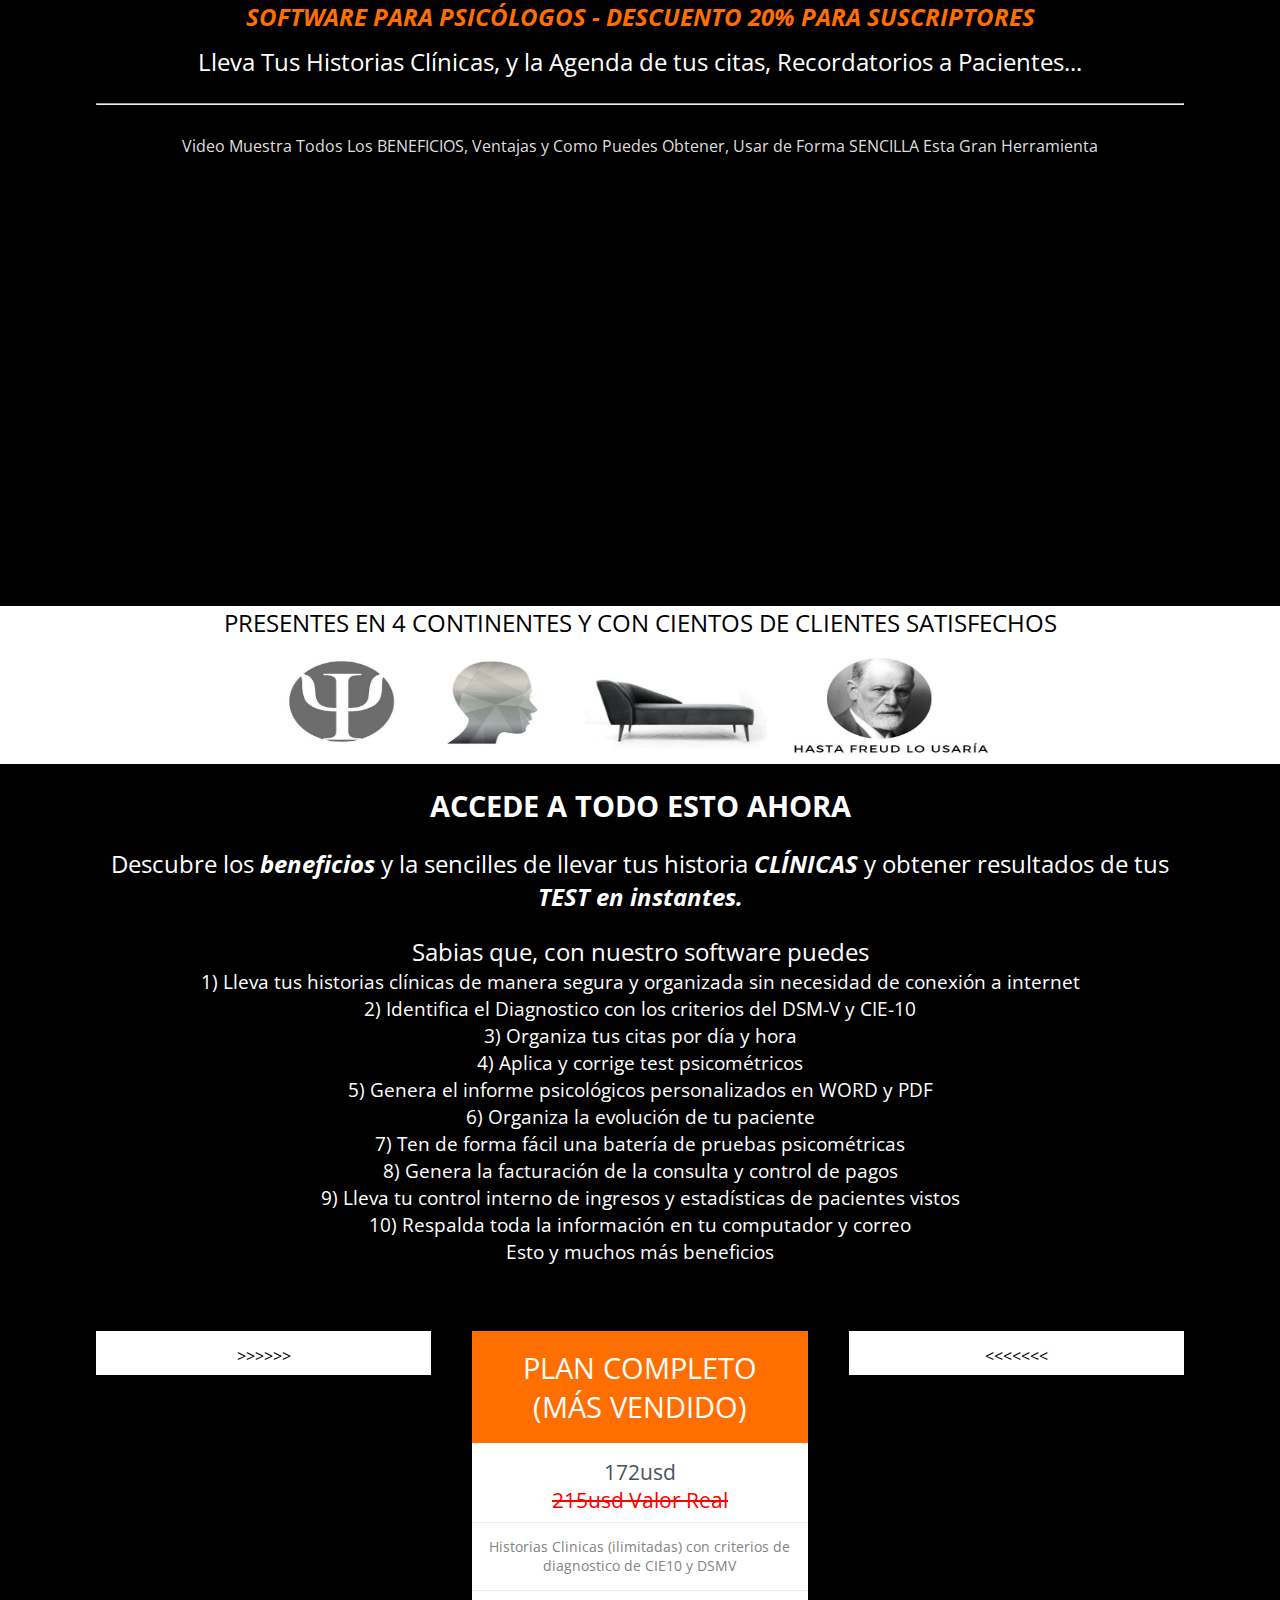
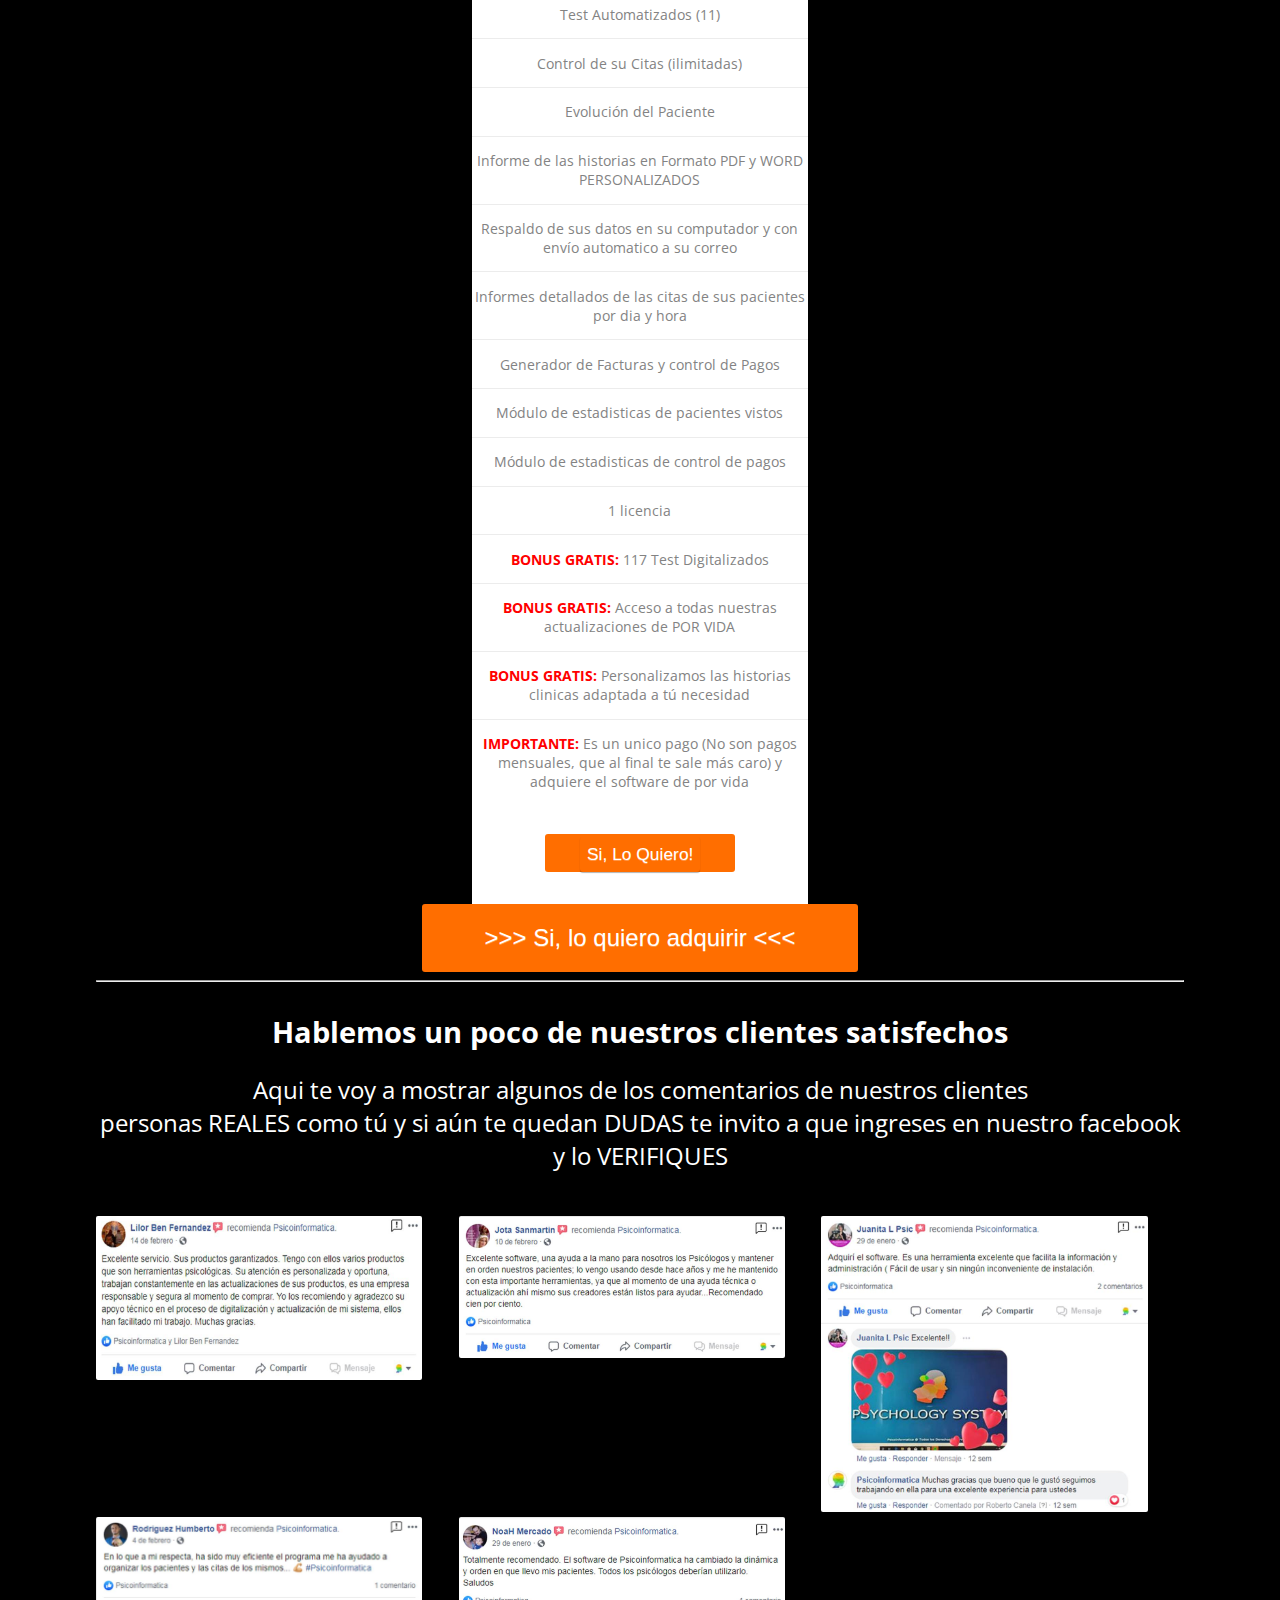
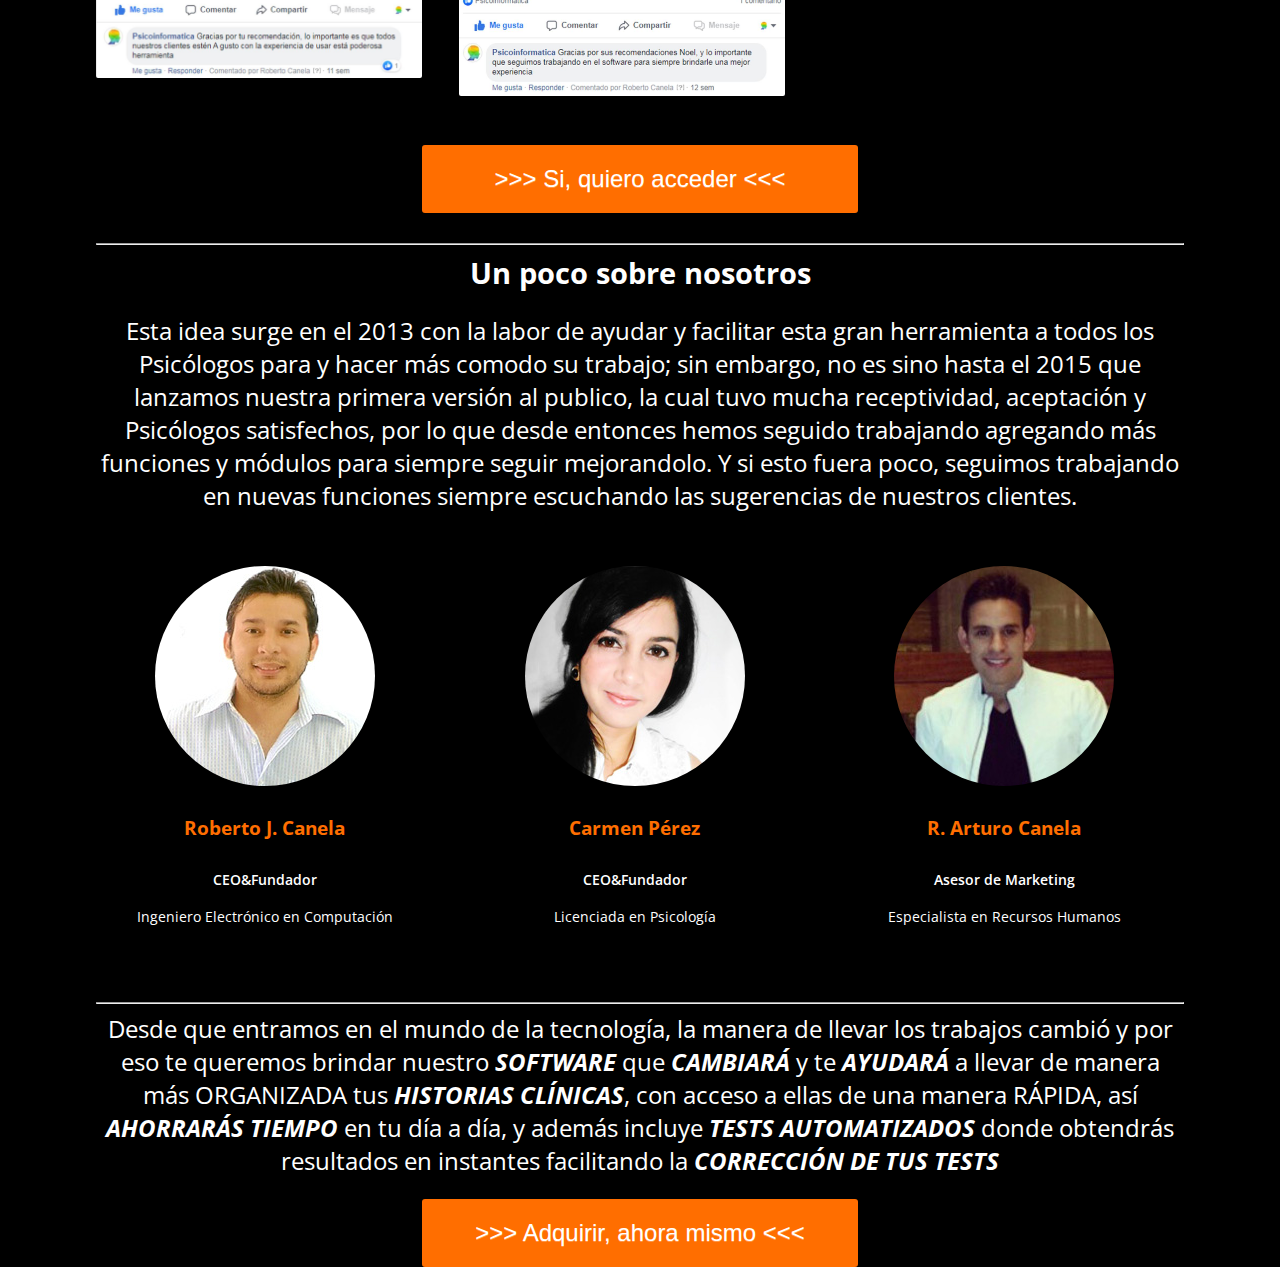
<file: software-para-psicologos-suscriptores.html>
<!DOCTYPE HTML>

<html>
<head>
<meta chatset="utf-8">
<!-- Hotjar Tracking Code for psicoinformatica.me -->
<script>
    (function(h,o,t,j,a,r){
        h.hj=h.hj||function(){(h.hj.q=h.hj.q||[]).push(arguments)};
        h._hjSettings={hjid:1551820,hjsv:6};
        a=o.getElementsByTagName('head')[0];
        r=o.createElement('script');r.async=1;
        r.src=t+h._hjSettings.hjid+j+h._hjSettings.hjsv;
        a.appendChild(r);
    })(window,document,'https://static.hotjar.com/c/hotjar-','.js?sv=');
</script>


<!-- Facebook Pixel Code -->
<script>
!function(f,b,e,v,n,t,s)
{if(f.fbq)return;n=f.fbq=function(){n.callMethod?
n.callMethod.apply(n,arguments):n.queue.push(arguments)};
if(!f._fbq)f._fbq=n;n.push=n;n.loaded=!0;n.version='2.0';
n.queue=[];t=b.createElement(e);t.async=!0;
t.src=v;s=b.getElementsByTagName(e)[0];
s.parentNode.insertBefore(t,s)}(window,document,'script',
'https://connect.facebook.net/en_US/fbevents.js');
 fbq('init', '434224490628161'); 
fbq('track', 'PageView');
</script>
<noscript>
 <img height="1" width="1" 
src="https://www.facebook.com/tr?id=434224490628161&ev=PageView
&noscript=1"/>
</noscript>
<!-- End Facebook Pixel Code -->

<!-- Global site tag (gtag.js) - Google Analytics -->
<script async src="https://www.googletagmanager.com/gtag/js?id=UA-154151289-1"></script>
<script>
  window.dataLayer = window.dataLayer || [];
  function gtag(){dataLayer.push(arguments);}
  gtag('js', new Date());

  gtag('config', 'UA-154151289-1');
</script>



<title>Software para Psicologos - Planes y Precios - Psicoinformatica</title>

<meta name="viewport" content="width=device-width, initial-scale=1, maximum-scale=1">
<link href='http://fonts.googleapis.com/css?family=Open+Sans:400,600' rel='stylesheet' type='text/css'>
<link href="css/style.css" rel="stylesheet" type="text/css" media="all" />
<link rel="stylesheet" type="text/css" href="css/magnific-popup.css">
<script src="js/jquery.min.js"></script>
<script src="js/funciones.js"></script>
<link rel="shortcut icon" href="images/psicologia-sistema.ico" />
</head>
<body>

<div id="fb-root"></div>
<script>(function(d, s, id) {
  var js, fjs = d.getElementsByTagName(s)[0];
  if (d.getElementById(id)) return;
  js = d.createElement(s); js.id = id;
  js.src = "//connect.facebook.net/es_LA/sdk.js#xfbml=1&version=v2.6";
  fjs.parentNode.insertBefore(js, fjs);
}(document, 'script', 'facebook-jssdk'));</script>
<!-- start header -->

<div class="header_bg">
<div class="wrap">
	<div id="content">
      
      <script type="text/javascript"  src="js/menu.js"></script>
    </div>
</div>
</div>

 <div class="contact" id="contact">
	<div class="wrap">
		<h1 style="color:#ff6E00; font-size:1.5em; text-align:center; font-style:oblique; font-weight: bolder;">SOFTWARE PARA PSICÓLOGOS - DESCUENTO 20% PARA SUSCRIPTORES</h1>
		<h2>Lleva Tus Historias Clínicas, y la Agenda de tus citas, Recordatorios a Pacientes...</h2>
		<hr>
		<br>
		<h3 style="color:#DFDFDF; font-size:1em; text-align:center;">Video Muestra Todos Los BENEFICIOS, Ventajas y Como Puedes Obtener, Usar de Forma SENCILLA Esta Gran Herramienta</h3>
		
		<br>
		<div class="video-cabecera">
			
			<iframe width="100%" height="400" src="https://www.youtube.com/embed/sJPfS_hFlOY?showinfo=0&autoplay=1&rel=0&hl=es&cc_lang_pref=es&cc_load_policy=1&controls=0&modestbranding=1" rameborder="0" allow="accelerometer; autoplay; encrypted-media; gyroscope; picture-in-picture" allowfullscreen></iframe>
			
		</div>
		<div class="clear"> </div>	
		<br>	
  	</div>
</div>
<div class="team" id="team">
	<div class="wrap">
		
			<h3><a style="color:black; font-size:1.5em">PRESENTES EN 4 CONTINENTES Y CON CIENTOS DE CLIENTES SATISFECHOS</a></h3>
			<img src="images/logos-psiclogia.jpg" alt="imagenes de psicoinformatica, divan, psicologia, freud" width="75%" height="120px">
		
	</div>
</div>

<div class="contact" id="contact">
	<div class="wrap">
		<br>
		<h3 style="color:#FFF; font-size:1.8em; text-align:center;font-weight: bolder;">ACCEDE A TODO ESTO AHORA</h3>
		<br>
		<p style="color:#FFF; font-size:1.5em; text-align:center">Descubre los <b style="font-weight: bolder;font-style:oblique;">beneficios</b> y la sencilles de llevar tus historia <b style="font-weight: bolder;font-style:oblique;">CLÍNICAS</b> y obtener resultados de tus <b style="font-weight: bolder;font-style:oblique;">TEST en instantes.</b></p>
		<br>

		<p style="color:#FFF; font-size:1.5em; text-align:center">Sabias que, con nuestro software puedes</p>
		<ul>
			<li style="color:#FFF; font-size:1.2em; text-align:center">1)  Lleva tus historias clínicas de manera segura y organizada sin necesidad de conexión a internet</li>
			<li style="color:#FFF; font-size:1.2em; text-align:center">2)  Identifica el Diagnostico con los criterios del DSM-V y CIE-10</li>
			<li style="color:#FFF; font-size:1.2em; text-align:center">3)  Organiza tus citas por día y hora</li>
			<li style="color:#FFF; font-size:1.2em; text-align:center">4)  Aplica y corrige test psicométricos</li>
			<li style="color:#FFF; font-size:1.2em; text-align:center">5)  Genera el informe psicológicos personalizados en WORD y PDF</li>
			<li style="color:#FFF; font-size:1.2em; text-align:center">6)  Organiza la evolución de tu paciente</li>
			<li style="color:#FFF; font-size:1.2em; text-align:center">7)  Ten de forma fácil una batería de pruebas psicométricas</li>
			<li style="color:#FFF; font-size:1.2em; text-align:center">8)  Genera la facturación de la consulta y control de pagos</li>
			<li style="color:#FFF; font-size:1.2em; text-align:center">9)  Lleva tu control interno de ingresos y estadísticas de pacientes vistos</li>
			<li style="color:#FFF; font-size:1.2em; text-align:center">10) Respalda toda la información en tu computador y correo</li>
			<li style="color:#FFF; font-size:1.2em; text-align:center">Esto y muchos más beneficios</li>
		</ul>
		<br>		
		
		<br>
		<br>
		<div class="pricing-grids">
			<div class="pricing-grid">
				
				<div class="price-value">
					>>>>>>
				</div>
				
				
			</div>
			<div class="pricing-grid">
				<h3><a href="https://www.paypal.com/cgi-bin/webscr?cmd=_s-xclick&hosted_button_id=8SURB9LZJTDGS" target="_blank" rel="nofollow">PLAN COMPLETO (MÁS VENDIDO)</a></h3>
				<div class="price-value">
				<a href="#">172usd
					<br>
					<strike style="color:red;">215usd Valor Real</strike>
				</a>
				</div>
				<ul>
					<li><a>Historias Clinicas (ilimitadas) con criterios de diagnostico de CIE10 y DSMV</a></li>
					<li><a>Test Automatizados (11)</a></li>
					<li><a>Control de su Citas (ilimitadas)</a></li>
					<li><a>Evolución del Paciente</a></li>
					<li><a>Informe de las historias en Formato PDF y WORD PERSONALIZADOS</a></li>
					<li><a>Respaldo de sus datos en su computador y con envío automatico a su correo</a></li>
					<li><a>Informes detallados de las citas de sus pacientes por dia y hora</a></li>
					<li><a>Generador de Facturas y control de Pagos</a></li>
					<li><a>Módulo de estadisticas de pacientes vistos</a></li>
					<li><a>Módulo de estadisticas de control de pagos</a></li>
					<li><a>1 licencia</a></li>
					<li><a><b style="font-weight: bold; color:red">BONUS GRATIS:</b> 117 Test Digitalizados </a></li>
					<li><a><b style="font-weight: bold; color:red">BONUS GRATIS:</b> Acceso a todas nuestras actualizaciones de POR VIDA </a></li>
					<li><a><b style="font-weight: bold; color:red">BONUS GRATIS:</b> Personalizamos las historias clinicas adaptada a tú necesidad</a></li>
					<li><a><b style="font-weight: bold; color:red">IMPORTANTE:</b> Es un unico pago (No son pagos mensuales, que al final te sale más caro) y adquiere el software de por vida</a></li>
				</ul>
				<div class="cart">
					<a  href="https://www.paypal.com/cgi-bin/webscr?cmd=_s-xclick&hosted_button_id=8SURB9LZJTDGS" target="_blank" rel="nofollow"><input style="cursor:pointer; width:120px; padding: 7px 7px; font-size: 0.99em;" type="submit" class="btn btn-green" value="Si, Lo Quiero!" name="f-lo-quiero" id="btn-lo-quiero" ></a>
				</div>
			</div>
			<div class="pricing-grid">
				
				<div class="price-value">
					<<<<<<<
				</div>
				
			</div>
			
		</div>

		<div class="clear"> </div>
		<div style="text-align:center;">
			<a href="https://www.paypal.com/cgi-bin/webscr?cmd=_s-xclick&hosted_button_id=8SURB9LZJTDGS" target="_blank" rel="nofollow">
			<input  type="submit" class="btn btn-green" value=">>> Si, lo quiero adquirir <<<" name="f-pago" id="btn-f-pago" ></a>
		</div>
		<div class="clear"> </div>
		<hr>
		<br>
		<h3 style="color:#FFF; font-size:1.8em; text-align:center;font-weight: bolder;">Hablemos un poco de nuestros clientes satisfechos</h3>
		<br>
		<p style="color:#FFF; font-size:1.5em; text-align:center">Aqui te voy a mostrar algunos de los comentarios de nuestros clientes</p>
		<p style="color:#FFF; font-size:1.5em; text-align:center">personas REALES como tú y si aún te quedan DUDAS te invito a que ingreses en nuestro facebook y lo VERIFIQUES</p>
		<br>
		<br>
		<div class="clear"> </div>	
		<div class="gallery">
		<div class="container">
			<div id="gallerylist">
				<div class="gallerylist-wrapper">				
					<a>
						<img src="images/comentario-psicoinformatica1.jpg" alt="Image 1"/>
					</a>
				</div>
				<div class="gallerylist-wrapper">				
					<a>
						<img src="images/comentario-psicoinformatica2.jpg"  alt="Image 2"/>
					</a>
				</div>
				<div class="gallerylist-wrapper">				
					<a>
						<img src="images/comentario-psicoinformatica3.jpg"  alt="Image 3"/>
			
					</a>
				</div>
				<div class="gallerylist-wrapper">				
					<a>
						<img src="images/comentario-psicoinformatica4.jpg"  alt="Image 4"/>
			
					</a>
				</div>
				<div class="gallerylist-wrapper">				
					<a>
						<img src="images/comentario-psicoinformatica5.jpg" alt="Image 5"/>
					</a>
				</div>
				<div class="clear"></div>
				<br>
			</div>		
																																						
		</div>
		<br>
		<div class="clear"> </div>
		<div style="text-align:center;">
			<a href="https://www.paypal.com/cgi-bin/webscr?cmd=_s-xclick&hosted_button_id=8SURB9LZJTDGS" target="_blank" rel="nofollow">
			<input  type="submit" class="btn btn-green" value=">>> Si, quiero acceder <<<" name="f-pago" id="btn-f-pago" ></a>
		</div>
		<br>
		<div class="clear"> </div>
		<hr>
		<h3 style="color:#FFF; font-size:1.8em; text-align:center;font-weight: bolder;">Un poco sobre nosotros</h3>
		<br>
		<p style="color:#FFF; font-size:1.5em; text-align:center">Esta idea surge en el 2013 con la labor de ayudar y facilitar esta gran herramienta a todos los Psicólogos para y hacer más comodo su trabajo; sin embargo, no es sino hasta el 2015 que lanzamos nuestra primera versión al publico, la cual tuvo mucha receptividad, aceptación y Psicólogos satisfechos, por lo que desde entonces hemos seguido trabajando agregando más funciones y módulos para siempre seguir mejorandolo. Y si esto fuera poco, seguimos trabajando en nuevas funciones siempre escuchando las sugerencias de nuestros clientes.</p>
		<br>
		<div class="middle-grids">
			<div class="grid_1_of_4 images_1_of_4">
				<a class="popup-with-zoom-anim" href="#small-dialog7">
					
				</a>
				<img src="images/roberto.jpg"  alt="Roberto Canela"/>
				<h3 style="color:#ff6E00">Roberto J. Canela </h3>
				<h4 style="color:#fff">CEO&Fundador</h4>
				<p style="color:#fff">Ingeniero Electrónico en Computación</p>
			</div>
			<div class="grid_1_of_4 images_1_of_4">
				<a class="popup-with-zoom-anim" href="#small-dialog13">
					
				</a>
				<img src="images/carmen.jpg" alt="Carmen Perez">
			 	<h3 style="color:#ff6E00">Carmen Pérez</h3>
				<h4 style="color:#fff">CEO&Fundador</h4>
				<p style="color:#fff">Licenciada en Psicología</p>
			</div>
			<div class="grid_1_of_4 images_1_of_4">
				<a class="popup-with-zoom-anim" href="#small-dialog14">
					
				</a>
				<img src="images/arturo.jpg" alt="Arturo Canela">
			 	<h3 style="color:#ff6E00">R. Arturo Canela</h3>
			 	<h4 style="color:#fff">Asesor de Marketing</h4>
			 	<p style="color:#fff">Especialista en Recursos Humanos</p>
			</div>
		</div>
		<div class="clear"> </div>
		<br>
		
		<br>
		<div class="clear"> </div>
		<hr>
		<p style="color:#FFF; font-size:1.5em; text-align:center">Desde que entramos en el mundo de la tecnología, la manera de llevar los trabajos cambió y por eso te queremos brindar nuestro <b style="font-weight: bolder;font-style:oblique;"> SOFTWARE</b> que <b style="font-weight: bolder;font-style:oblique;">CAMBIARÁ</b> y te <b style="font-weight: bolder;font-style:oblique;">AYUDARÁ</b> a llevar de manera más ORGANIZADA tus <b style="font-weight: bolder;font-style:oblique;">HISTORIAS CLÍNICAS</b>, con acceso a ellas de una manera RÁPIDA, así <b style="font-weight: bolder;font-style:oblique;">AHORRARÁS TIEMPO</b> en  tu día a día, y además incluye <b style="font-weight: bolder;font-style:oblique;">TESTS AUTOMATIZADOS</b> donde obtendrás resultados en instantes facilitando la <b style="font-weight: bolder;font-style:oblique;">CORRECCIÓN DE TUS TESTS</b></p>
		<br>
		<div style="text-align:center;">
			<a href="https://www.paypal.com/cgi-bin/webscr?cmd=_s-xclick&hosted_button_id=8SURB9LZJTDGS" target="_blank" rel="nofollow">
			<input  type="submit" class="btn btn-green" value=">>> Adquirir, ahora mismo <<<" name="f-pago" id="btn-f-pago" ></a>
		</div>
	</div>
  	</div>
</div>			
<!--portfolio-->

	<!--end container -->
				<script src="js/jquery.magnific-popup.js" type="text/javascript"></script>
				<script>
					$(document).ready(function() {
						$('.popup-with-zoom-anim').magnificPopup({
							type: 'inline',
							fixedContentPos: false,
							fixedBgPos: true,
							overflowY: 'auto',
							closeBtnInside: true,
							preloader: false,
							midClick: true,
							removalDelay: 300,
							mainClass: 'my-mfp-zoom-in'
					});
				});
				</script>
				
		</div>
	</div>

<!--//portfolio//-->


			
			<!-- Add fancyBox light-box -->
				<script>
					$(document).ready(function() {
						$('.popup-with-zoom-anim').magnificPopup({
							type: 'inline',
							fixedContentPos: false,
							fixedBgPos: true,
							overflowY: 'auto',
							closeBtnInside: true,
							preloader: false,
							midClick: true,
							removalDelay: 300,
							mainClass: 'my-mfp-zoom-in'
					});
				});
		</script>
		
<!--//text-slider-->
<!--start-contact--> 

     <!-- scroll_top_btn -->
		<script type="text/javascript" src="js/move-top.js"></script>
		<script type="text/javascript" src="js/easing.js"></script>
	    <script type="text/javascript">
			$(document).ready(function() {
			
				var defaults = {
		  			containerID: 'toTop', // fading element id
					containerHoverID: 'toTopHover', // fading element hover id
					scrollSpeed: 1200,
					easingType: 'linear' 
		 		};
				
				
				$().UItoTop({ easingType: 'easeOutQuart' });
				
			});
		</script>
		<script type="text/javascript">
		jQuery(document).ready(function($) {
			$(".scroll").click(function(event){		
				event.preventDefault();
				$('html,body').animate({scrollTop:$(this.hash).offset().top},1200);
			});
		});
	</script>

		 <a href="#" id="toTop" style="display: block;"><span id="toTopHover" style="opacity: 1;"></span></a>
<!--//end-contact-->
<style type="text/css">
	
	form{
			background-color: black;
			border-radius: 10px;
			color: #999;
			font-size: 0.8em;
			padding: 20px;
			margin: 0 auto;
			width: 320px;
		}
p{
color: white;
}
		input, textarea{
			border: 0;
			outline: none;
			width: 280px;
		}
		.field{
			border: solid 1px #ccc;
			padding: 10px;
			
		}
		.field:focus{
			border-color: #18A383;
		}
		.center-content{
			text-align: center;
		}

.ir-arriba {
	display:none;
	padding:0px;
	
	font-size:20px;
	color:#fff;
	cursor:pointer;
	position: fixed;
	bottom:-25px;
	right:70%;
	opacity: 0.95;
	
}

.ir-arriba:hover {
	background-color: #18A383;
	opacity: 1;
	
}

</style>





<span class="ir-arriba icon-arrow-up2"><a href="http://bit.ly/ContactoPsicoinformatica" target="_blank"><img src="images/btn-whatsapp.png" alt="" with="100px" height="100px"></a></span>
<script type="text/javascript">
$(document).ready(function(){
 
	$('.ir-arriba').click(function(){
		$('body, html').click({
			
		});
	});
 
	$(window).scroll(function(){
		if( $(this).scrollTop() > 0 ){
			$('.ir-arriba').slideDown(0);
		} else {
			$('.ir-arriba').slideUp(0);
		}
	});
 
});
</script>


</body>
</html>
</file>
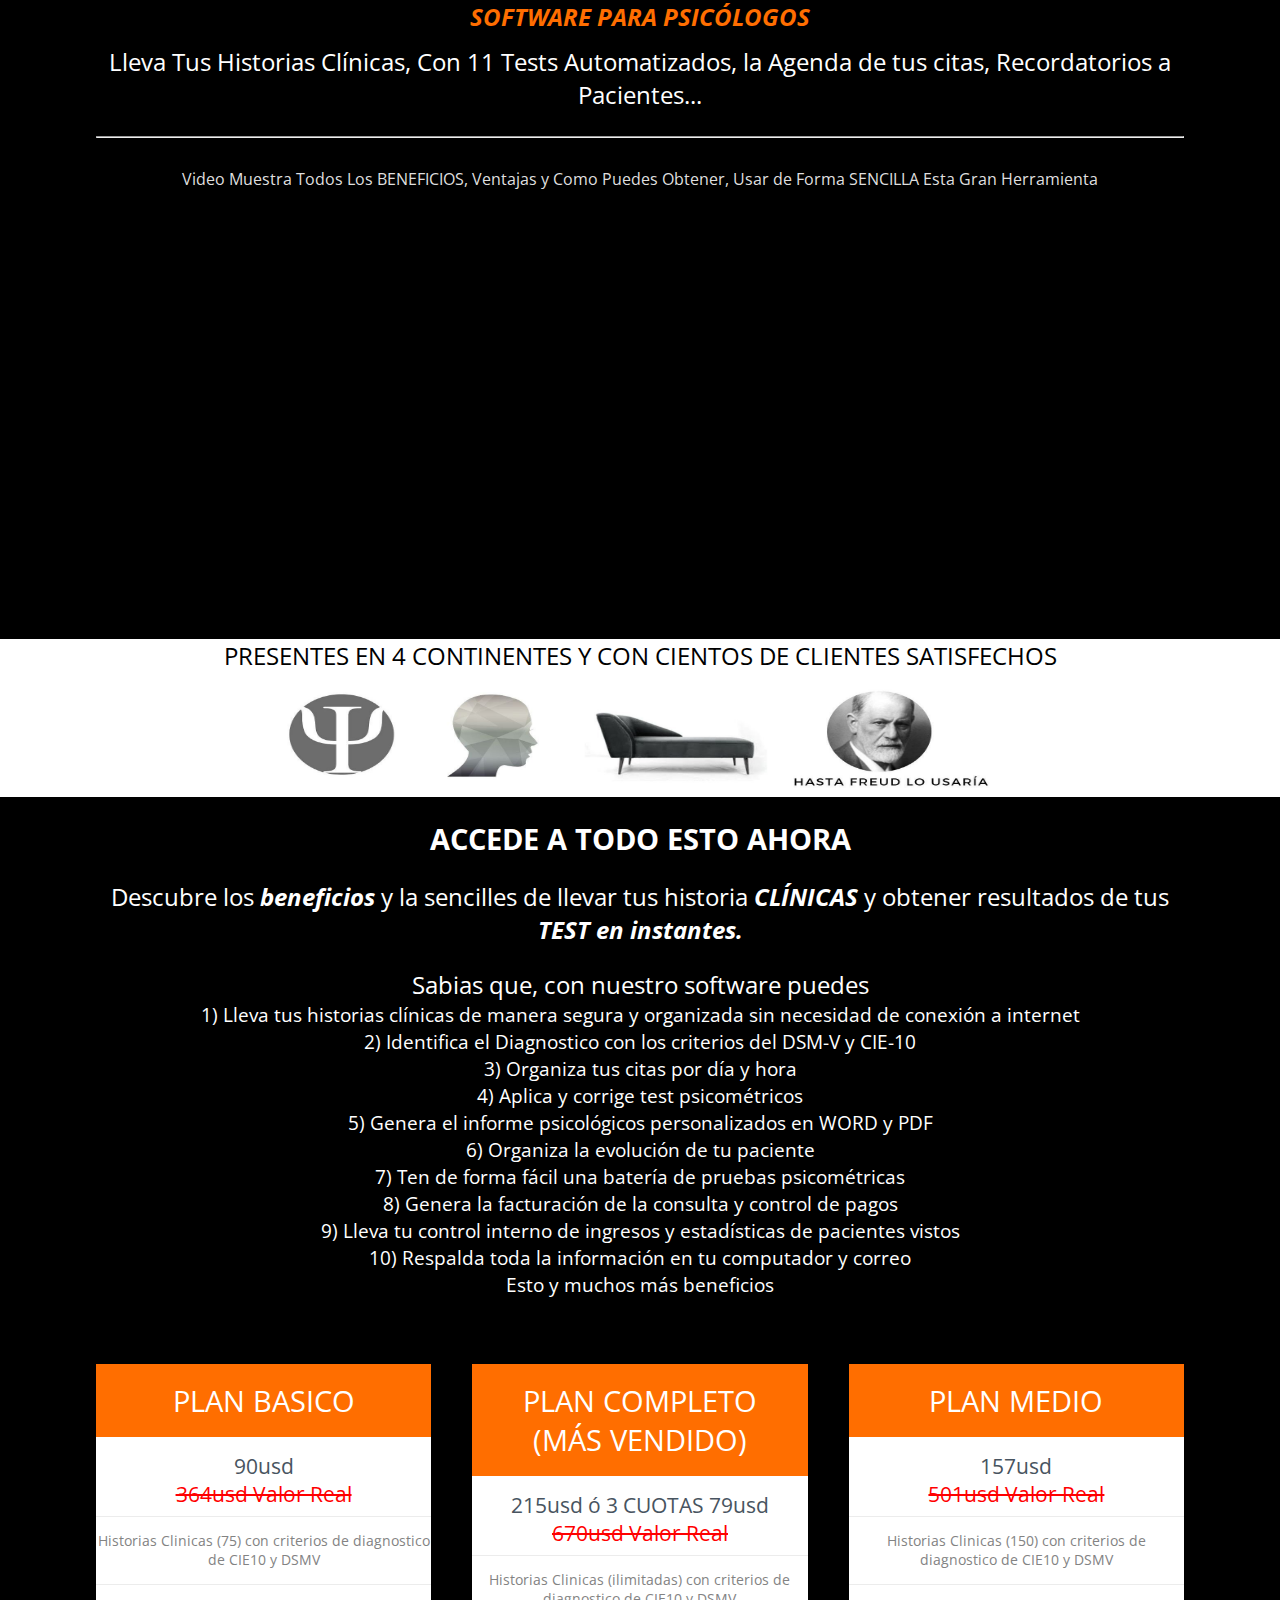
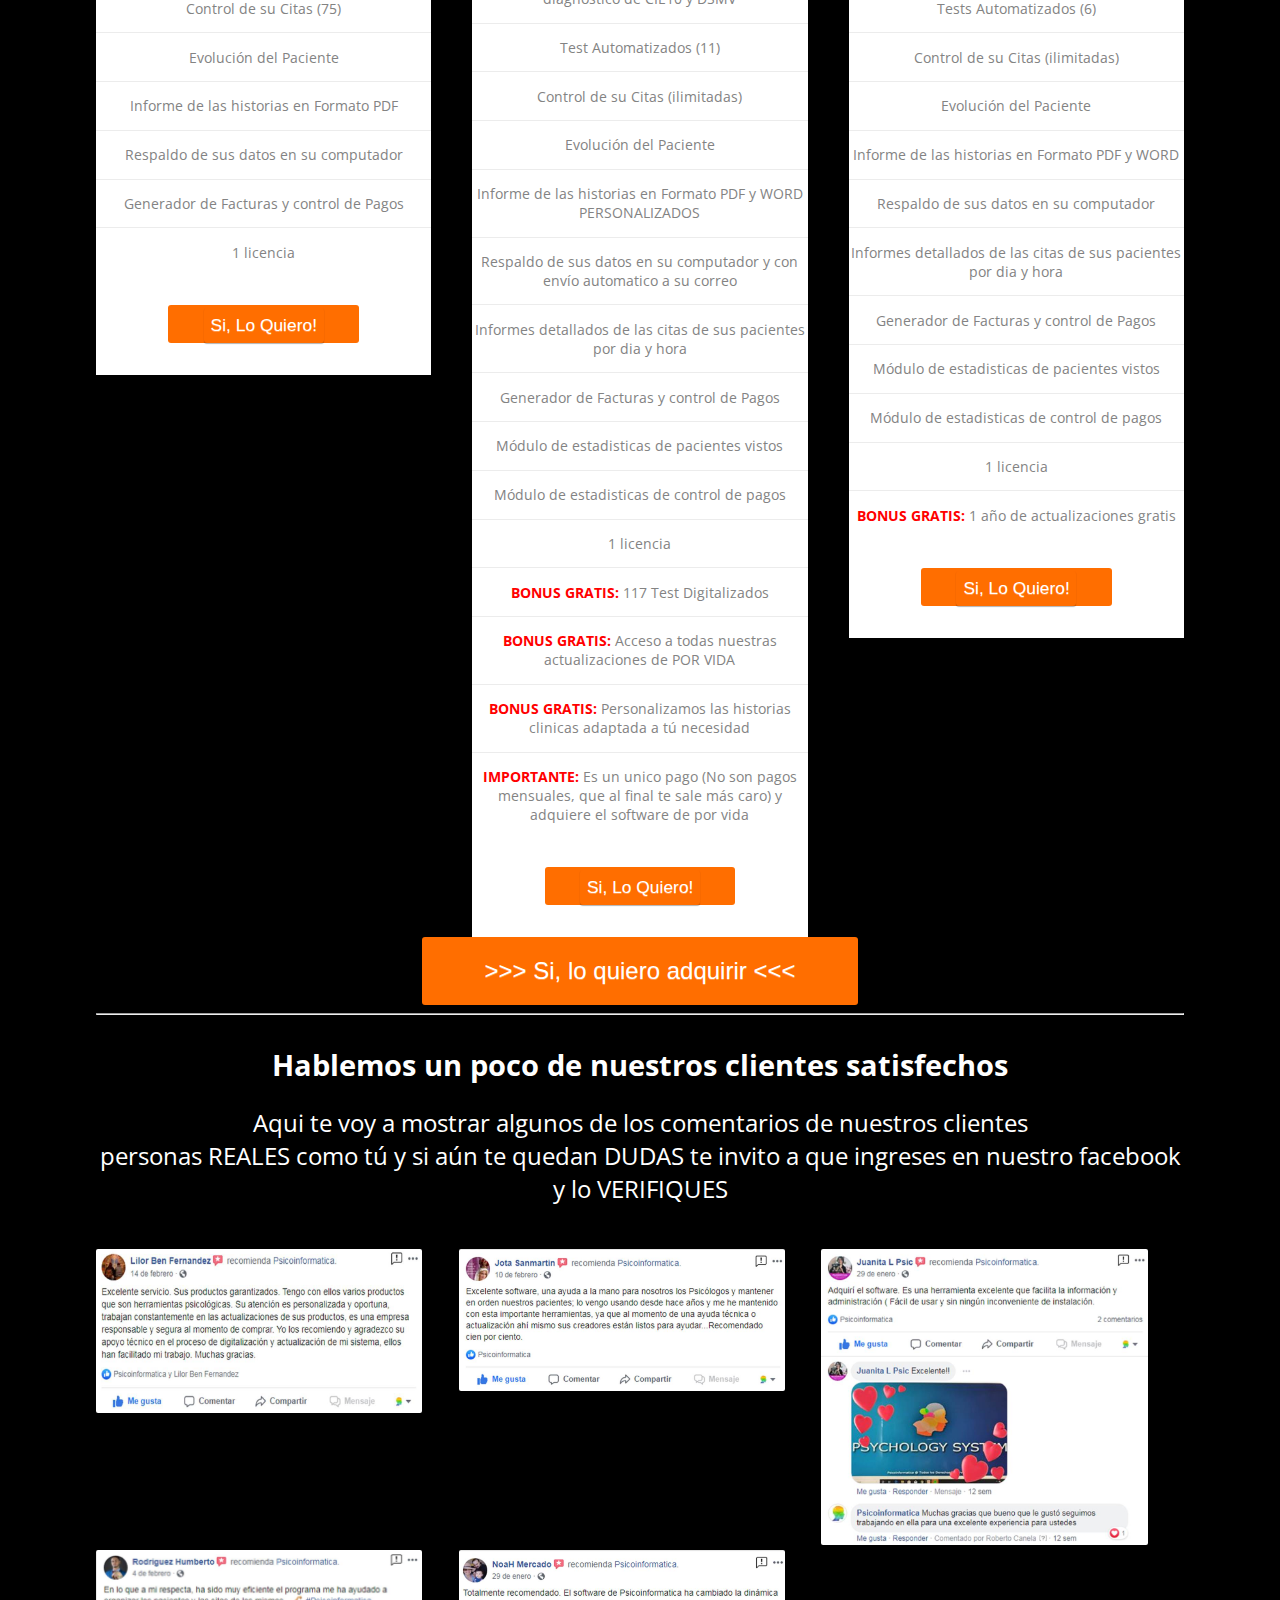
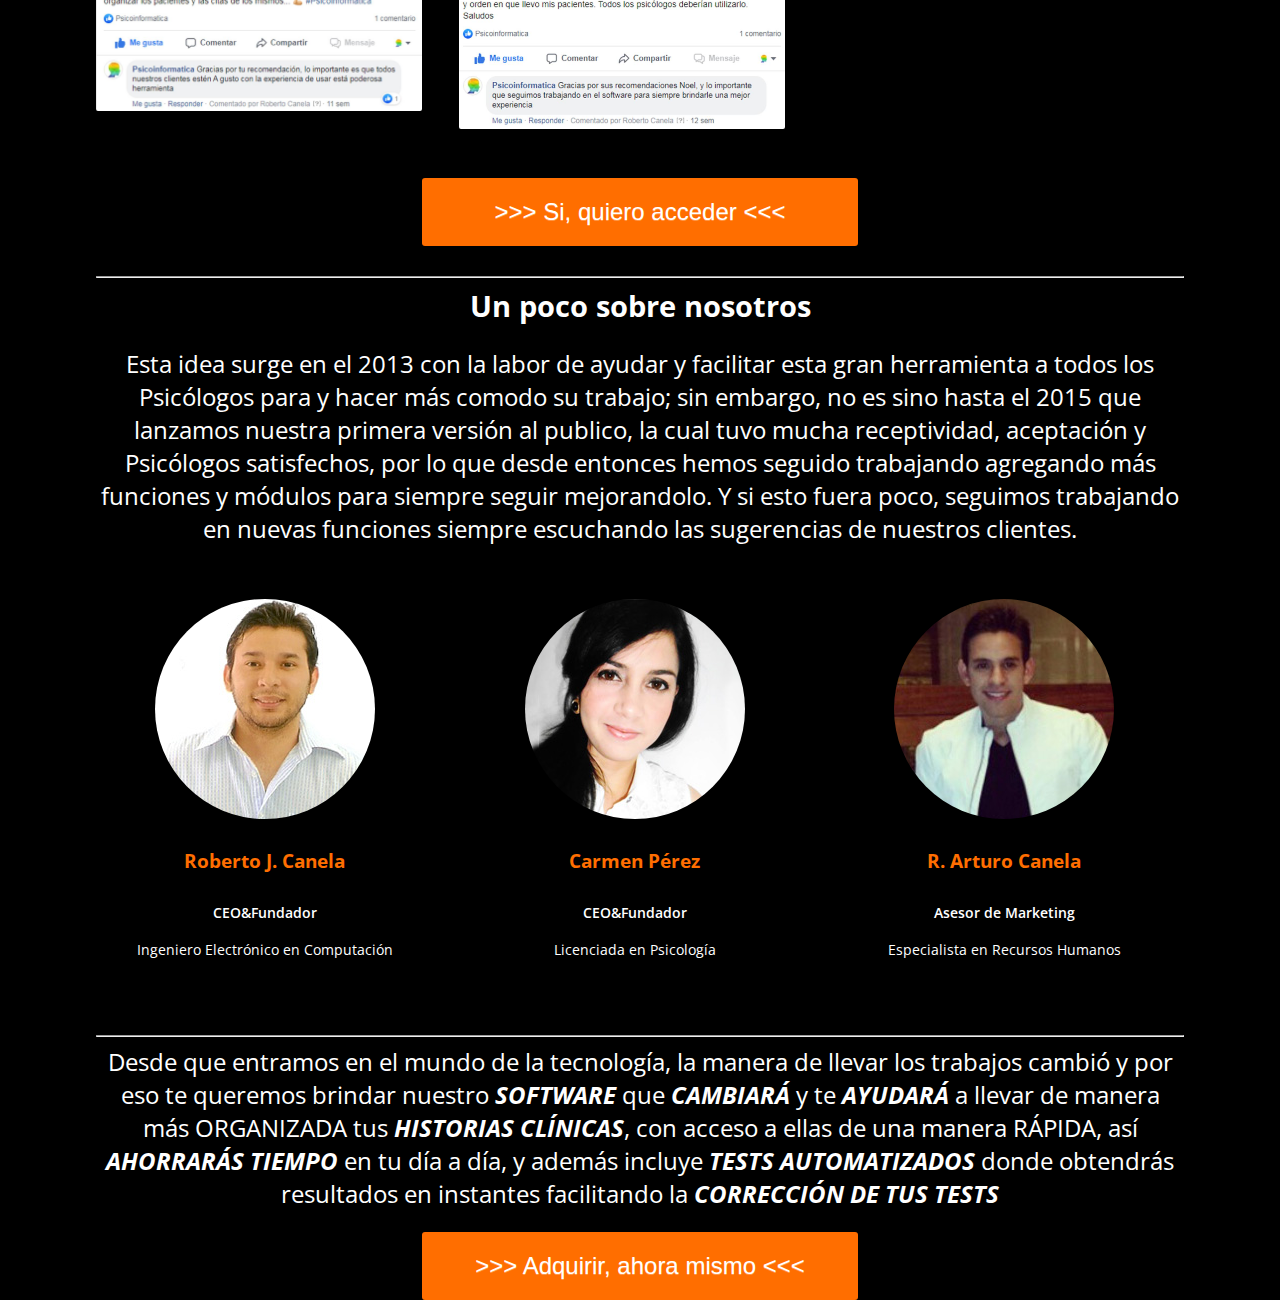
<file: software-para-psicologos.html>
<!DOCTYPE HTML>

<html>
<head>
<meta chatset="utf-8">
<!-- Hotjar Tracking Code for psicoinformatica.me -->
<script>
    (function(h,o,t,j,a,r){
        h.hj=h.hj||function(){(h.hj.q=h.hj.q||[]).push(arguments)};
        h._hjSettings={hjid:1551820,hjsv:6};
        a=o.getElementsByTagName('head')[0];
        r=o.createElement('script');r.async=1;
        r.src=t+h._hjSettings.hjid+j+h._hjSettings.hjsv;
        a.appendChild(r);
    })(window,document,'https://static.hotjar.com/c/hotjar-','.js?sv=');
</script>


<!-- Facebook Pixel Code -->
<script>
!function(f,b,e,v,n,t,s)
{if(f.fbq)return;n=f.fbq=function(){n.callMethod?
n.callMethod.apply(n,arguments):n.queue.push(arguments)};
if(!f._fbq)f._fbq=n;n.push=n;n.loaded=!0;n.version='2.0';
n.queue=[];t=b.createElement(e);t.async=!0;
t.src=v;s=b.getElementsByTagName(e)[0];
s.parentNode.insertBefore(t,s)}(window,document,'script',
'https://connect.facebook.net/en_US/fbevents.js');
 fbq('init', '434224490628161'); 
fbq('track', 'PageView');
</script>
<noscript>
 <img height="1" width="1" 
src="https://www.facebook.com/tr?id=434224490628161&ev=PageView
&noscript=1"/>
</noscript>
<!-- End Facebook Pixel Code -->

<!-- Global site tag (gtag.js) - Google Analytics -->
<script async src="https://www.googletagmanager.com/gtag/js?id=UA-154151289-1"></script>
<script>
  window.dataLayer = window.dataLayer || [];
  function gtag(){dataLayer.push(arguments);}
  gtag('js', new Date());

  gtag('config', 'UA-154151289-1');
</script>



<title>Software para Psicologos - Planes y Precios - Psicoinformatica</title>

<meta name="viewport" content="width=device-width, initial-scale=1, maximum-scale=1">
<link href='http://fonts.googleapis.com/css?family=Open+Sans:400,600' rel='stylesheet' type='text/css'>
<link href="css/style.css" rel="stylesheet" type="text/css" media="all" />
<link rel="stylesheet" type="text/css" href="css/magnific-popup.css">
<script src="js/jquery.min.js"></script>
<script src="js/funciones.js"></script>
<link rel="shortcut icon" href="images/psicologia-sistema.ico" />
</head>
<body>

<div id="fb-root"></div>
<script>(function(d, s, id) {
  var js, fjs = d.getElementsByTagName(s)[0];
  if (d.getElementById(id)) return;
  js = d.createElement(s); js.id = id;
  js.src = "//connect.facebook.net/es_LA/sdk.js#xfbml=1&version=v2.6";
  fjs.parentNode.insertBefore(js, fjs);
}(document, 'script', 'facebook-jssdk'));</script>
<!-- start header -->

<div class="header_bg">
<div class="wrap">
	<div id="content">
      
      <script type="text/javascript"  src="js/menu.js"></script>
    </div>
</div>
</div>

 <div class="contact" id="contact">
	<div class="wrap">
		<h1 style="color:#ff6E00; font-size:1.5em; text-align:center; font-style:oblique; font-weight: bolder;">SOFTWARE PARA PSICÓLOGOS</h1>
		<h2>Lleva Tus Historias Clínicas, Con 11 Tests Automatizados, la Agenda de tus citas, Recordatorios a Pacientes...</h2>
		<hr>
		<br>
		<h3 style="color:#DFDFDF; font-size:1em; text-align:center;">Video Muestra Todos Los BENEFICIOS, Ventajas y Como Puedes Obtener, Usar de Forma SENCILLA Esta Gran Herramienta</h3>
		
		<br>
		<div class="video-cabecera">
			
			<iframe width="100%" height="400" src="https://www.youtube.com/embed/sJPfS_hFlOY?showinfo=0&autoplay=1&rel=0&hl=es&cc_lang_pref=es&cc_load_policy=1&controls=0&modestbranding=1" rameborder="0" allow="accelerometer; autoplay; encrypted-media; gyroscope; picture-in-picture" allowfullscreen></iframe>
			
		</div>
		<div class="clear"> </div>	
		<br>	
  	</div>
</div>
<div class="team" id="team">
	<div class="wrap">
		
			<h3><a style="color:black; font-size:1.5em">PRESENTES EN 4 CONTINENTES Y CON CIENTOS DE CLIENTES SATISFECHOS</a></h3>
			<img src="images/logos-psiclogia.jpg" alt="imagenes de psicoinformatica, divan, psicologia, freud" width="75%" height="120px">
		
	</div>
</div>

<div class="contact" id="contact">
	<div class="wrap">
		<br>
		<h3 style="color:#FFF; font-size:1.8em; text-align:center;font-weight: bolder;">ACCEDE A TODO ESTO AHORA</h3>
		<br>
		<p style="color:#FFF; font-size:1.5em; text-align:center">Descubre los <b style="font-weight: bolder;font-style:oblique;">beneficios</b> y la sencilles de llevar tus historia <b style="font-weight: bolder;font-style:oblique;">CLÍNICAS</b> y obtener resultados de tus <b style="font-weight: bolder;font-style:oblique;">TEST en instantes.</b></p>
		<br>

		<p style="color:#FFF; font-size:1.5em; text-align:center">Sabias que, con nuestro software puedes</p>
		<ul>
			<li style="color:#FFF; font-size:1.2em; text-align:center">1)  Lleva tus historias clínicas de manera segura y organizada sin necesidad de conexión a internet</li>
			<li style="color:#FFF; font-size:1.2em; text-align:center">2)  Identifica el Diagnostico con los criterios del DSM-V y CIE-10</li>
			<li style="color:#FFF; font-size:1.2em; text-align:center">3)  Organiza tus citas por día y hora</li>
			<li style="color:#FFF; font-size:1.2em; text-align:center">4)  Aplica y corrige test psicométricos</li>
			<li style="color:#FFF; font-size:1.2em; text-align:center">5)  Genera el informe psicológicos personalizados en WORD y PDF</li>
			<li style="color:#FFF; font-size:1.2em; text-align:center">6)  Organiza la evolución de tu paciente</li>
			<li style="color:#FFF; font-size:1.2em; text-align:center">7)  Ten de forma fácil una batería de pruebas psicométricas</li>
			<li style="color:#FFF; font-size:1.2em; text-align:center">8)  Genera la facturación de la consulta y control de pagos</li>
			<li style="color:#FFF; font-size:1.2em; text-align:center">9)  Lleva tu control interno de ingresos y estadísticas de pacientes vistos</li>
			<li style="color:#FFF; font-size:1.2em; text-align:center">10) Respalda toda la información en tu computador y correo</li>
			<li style="color:#FFF; font-size:1.2em; text-align:center">Esto y muchos más beneficios</li>
		</ul>
		<br>		
		
		<br>
		<br>
		<div class="pricing-grids">
			<div class="pricing-grid">
				<h3><a href="https://www.paypal.com/cgi-bin/webscr?cmd=_s-xclick&hosted_button_id=6DTTFW5W2M8EC" target="_blank" rel="nofollow">PLAN BASICO</a></h3>
				<div class="price-value">
					<a href="#"> <!--<strike>--> 90usd <!--</strike> 79.98$-->
						<br>
						<strike style="color:red;">364usd Valor Real</strike>
					</a>
				</div>
				<ul>
					<li><a>Historias Clinicas (75) con criterios de diagnostico de CIE10 y DSMV</a></li>
					<li><a>Control de su Citas (75)</a></li>
					<li><a>Evolución del Paciente</a></li>
					<li><a>Informe de las historias en Formato PDF</a></li>
					<li><a>Respaldo de sus datos en su computador</a></li>
					<li><a>Generador de Facturas y control de Pagos</a></li>
					<li><a>1 licencia</a></li>
				</ul>
				<div class="cart">
					<a href="https://www.paypal.com/cgi-bin/webscr?cmd=_s-xclick&hosted_button_id=6DTTFW5W2M8EC" target="_blank" rel="nofollow"><input style="cursor:pointer; width:120px; padding: 7px 7px; font-size: 0.99em;" type="submit" class="btn btn-green" value="Si, Lo Quiero!" name="f-version-completa" id="btn-version-completa" ></a>
				</div>
			</div>
			<div class="pricing-grid">
				<h3><a href="https://www.paypal.com/cgi-bin/webscr?cmd=_s-xclick&hosted_button_id=NNYMXYJVQ7VSE" target="_blank" rel="nofollow">PLAN COMPLETO (MÁS VENDIDO)</a></h3>
				<div class="price-value">
				<a href="#">215usd ó 3 CUOTAS 79usd
					<br>
					<strike style="color:red;">670usd Valor Real</strike>
				</a>
				</div>
				<ul>
					<li><a>Historias Clinicas (ilimitadas) con criterios de diagnostico de CIE10 y DSMV</a></li>
					<li><a>Test Automatizados (11)</a></li>
					<li><a>Control de su Citas (ilimitadas)</a></li>
					<li><a>Evolución del Paciente</a></li>
					<li><a>Informe de las historias en Formato PDF y WORD PERSONALIZADOS</a></li>
					<li><a>Respaldo de sus datos en su computador y con envío automatico a su correo</a></li>
					<li><a>Informes detallados de las citas de sus pacientes por dia y hora</a></li>
					<li><a>Generador de Facturas y control de Pagos</a></li>
					<li><a>Módulo de estadisticas de pacientes vistos</a></li>
					<li><a>Módulo de estadisticas de control de pagos</a></li>
					<li><a>1 licencia</a></li>
					<li><a><b style="font-weight: bold; color:red">BONUS GRATIS:</b> 117 Test Digitalizados </a></li>
					<li><a><b style="font-weight: bold; color:red">BONUS GRATIS:</b> Acceso a todas nuestras actualizaciones de POR VIDA </a></li>
					<li><a><b style="font-weight: bold; color:red">BONUS GRATIS:</b> Personalizamos las historias clinicas adaptada a tú necesidad</a></li>
					<li><a><b style="font-weight: bold; color:red">IMPORTANTE:</b> Es un unico pago (No son pagos mensuales, que al final te sale más caro) y adquiere el software de por vida</a></li>
				</ul>
				<div class="cart">
					<a  href="https://www.paypal.com/cgi-bin/webscr?cmd=_s-xclick&hosted_button_id=EWE4JCJ7LP46A" target="_blank" rel="nofollow"><input style="cursor:pointer; width:120px; padding: 7px 7px; font-size: 0.99em;" type="submit" class="btn btn-green" value="Si, Lo Quiero!" name="f-lo-quiero" id="btn-lo-quiero" ></a>
				</div>
			</div>
			<div class="pricing-grid">
				<h3><a href="https://www.paypal.com/cgi-bin/webscr?cmd=_s-xclick&hosted_button_id=NNYMXYJVQ7VSE" target="_blank" rel="nofollow">PLAN MEDIO</a></h3>
				<div class="price-value">
					<a href="#"><!--<strike>--> 157usd <!--</strike> $159.96-->
						<br>
						<strike style="color:red;">501usd Valor Real</strike>
					</a>
				</div>
				<ul>
					<li><a>Historias Clinicas (150) con criterios de diagnostico de CIE10 y DSMV</a></li>
					<li><a>Tests Automatizados (6)</a></li>
					<li><a>Control de su Citas (ilimitadas)</a></li>
					<li><a>Evolución del Paciente</a></li>
					<li><a>Informe de las historias en Formato PDF y WORD </a></li>
					<li><a>Respaldo de sus datos en su computador</a></li>
					<li><a>Informes detallados de las citas de sus pacientes por dia y hora</a></li>
					<li><a>Generador de Facturas y control de Pagos</a></li>
					<li><a>Módulo de estadisticas de pacientes vistos</a></li>
					<li><a>Módulo de estadisticas de control de pagos</a></li>
					<li><a>1 licencia</a></li>
					<li><a><b style="font-weight: bold; color:red">BONUS GRATIS:</b> 1 año de actualizaciones gratis </a></li>
				</ul>
				<div class="cart">
					<a href="https://www.paypal.com/cgi-bin/webscr?cmd=_s-xclick&hosted_button_id=NNYMXYJVQ7VSE" target="_blank" rel="nofollow"><input style="cursor:pointer; width:120px; padding: 7px 7px; font-size: 0.99em;" type="submit" class="btn btn-green" value="Si, Lo Quiero!" name="f-version3x2" id="btn-version3x2" ></a>
				</div>
			</div>
			
		</div>

		<div class="clear"> </div>
		<div style="text-align:center;">
			<a href="https://www.paypal.com/cgi-bin/webscr?cmd=_s-xclick&hosted_button_id=EWE4JCJ7LP46A" target="_blank" rel="nofollow">
			<input  type="submit" class="btn btn-green" value=">>> Si, lo quiero adquirir <<<" name="f-pago" id="btn-f-pago" ></a>
		</div>
		<div class="clear"> </div>
		<hr>
		<br>
		<h3 style="color:#FFF; font-size:1.8em; text-align:center;font-weight: bolder;">Hablemos un poco de nuestros clientes satisfechos</h3>
		<br>
		<p style="color:#FFF; font-size:1.5em; text-align:center">Aqui te voy a mostrar algunos de los comentarios de nuestros clientes</p>
		<p style="color:#FFF; font-size:1.5em; text-align:center">personas REALES como tú y si aún te quedan DUDAS te invito a que ingreses en nuestro facebook y lo VERIFIQUES</p>
		<br>
		<br>
		<div class="clear"> </div>	
		<div class="gallery">
		<div class="container">
			<div id="gallerylist">
				<div class="gallerylist-wrapper">				
					<a>
						<img src="images/comentario-psicoinformatica1.jpg" alt="Image 1"/>
					</a>
				</div>
				<div class="gallerylist-wrapper">				
					<a>
						<img src="images/comentario-psicoinformatica2.jpg"  alt="Image 2"/>
					</a>
				</div>
				<div class="gallerylist-wrapper">				
					<a>
						<img src="images/comentario-psicoinformatica3.jpg"  alt="Image 3"/>
			
					</a>
				</div>
				<div class="gallerylist-wrapper">				
					<a>
						<img src="images/comentario-psicoinformatica4.jpg"  alt="Image 4"/>
			
					</a>
				</div>
				<div class="gallerylist-wrapper">				
					<a>
						<img src="images/comentario-psicoinformatica5.jpg" alt="Image 5"/>
					</a>
				</div>
				<div class="clear"></div>
				<br>
			</div>		
																																						
		</div>
		<br>
		<div class="clear"> </div>
		<div style="text-align:center;">
			<a href="https://www.paypal.com/cgi-bin/webscr?cmd=_s-xclick&hosted_button_id=NNYMXYJVQ7VSE" target="_blank" rel="nofollow">
			<input  type="submit" class="btn btn-green" value=">>> Si, quiero acceder <<<" name="f-pago" id="btn-f-pago" ></a>
		</div>
		<br>
		<div class="clear"> </div>
		<hr>
		<h3 style="color:#FFF; font-size:1.8em; text-align:center;font-weight: bolder;">Un poco sobre nosotros</h3>
		<br>
		<p style="color:#FFF; font-size:1.5em; text-align:center">Esta idea surge en el 2013 con la labor de ayudar y facilitar esta gran herramienta a todos los Psicólogos para y hacer más comodo su trabajo; sin embargo, no es sino hasta el 2015 que lanzamos nuestra primera versión al publico, la cual tuvo mucha receptividad, aceptación y Psicólogos satisfechos, por lo que desde entonces hemos seguido trabajando agregando más funciones y módulos para siempre seguir mejorandolo. Y si esto fuera poco, seguimos trabajando en nuevas funciones siempre escuchando las sugerencias de nuestros clientes.</p>
		<br>
		<div class="middle-grids">
			<div class="grid_1_of_4 images_1_of_4">
				<a class="popup-with-zoom-anim" href="#small-dialog7">
					
				</a>
				<img src="images/roberto.jpg"  alt="Roberto Canela"/>
				<h3 style="color:#ff6E00">Roberto J. Canela </h3>
				<h4 style="color:#fff">CEO&Fundador</h4>
				<p style="color:#fff">Ingeniero Electrónico en Computación</p>
			</div>
			<div class="grid_1_of_4 images_1_of_4">
				<a class="popup-with-zoom-anim" href="#small-dialog13">
					
				</a>
				<img src="images/carmen.jpg" alt="Carmen Perez">
			 	<h3 style="color:#ff6E00">Carmen Pérez</h3>
				<h4 style="color:#fff">CEO&Fundador</h4>
				<p style="color:#fff">Licenciada en Psicología</p>
			</div>
			<div class="grid_1_of_4 images_1_of_4">
				<a class="popup-with-zoom-anim" href="#small-dialog14">
					
				</a>
				<img src="images/arturo.jpg" alt="Arturo Canela">
			 	<h3 style="color:#ff6E00">R. Arturo Canela</h3>
			 	<h4 style="color:#fff">Asesor de Marketing</h4>
			 	<p style="color:#fff">Especialista en Recursos Humanos</p>
			</div>
		</div>
		<div class="clear"> </div>
		<br>
		
		<br>
		<div class="clear"> </div>
		<hr>
		<p style="color:#FFF; font-size:1.5em; text-align:center">Desde que entramos en el mundo de la tecnología, la manera de llevar los trabajos cambió y por eso te queremos brindar nuestro <b style="font-weight: bolder;font-style:oblique;"> SOFTWARE</b> que <b style="font-weight: bolder;font-style:oblique;">CAMBIARÁ</b> y te <b style="font-weight: bolder;font-style:oblique;">AYUDARÁ</b> a llevar de manera más ORGANIZADA tus <b style="font-weight: bolder;font-style:oblique;">HISTORIAS CLÍNICAS</b>, con acceso a ellas de una manera RÁPIDA, así <b style="font-weight: bolder;font-style:oblique;">AHORRARÁS TIEMPO</b> en  tu día a día, y además incluye <b style="font-weight: bolder;font-style:oblique;">TESTS AUTOMATIZADOS</b> donde obtendrás resultados en instantes facilitando la <b style="font-weight: bolder;font-style:oblique;">CORRECCIÓN DE TUS TESTS</b></p>
		<br>
		<div style="text-align:center;">
			<a href="https://www.paypal.com/cgi-bin/webscr?cmd=_s-xclick&hosted_button_id=NNYMXYJVQ7VSE" target="_blank" rel="nofollow">
			<input  type="submit" class="btn btn-green" value=">>> Adquirir, ahora mismo <<<" name="f-pago" id="btn-f-pago" ></a>
		</div>
	</div>
  	</div>
</div>			
<!--portfolio-->

	<!--end container -->
				<script src="js/jquery.magnific-popup.js" type="text/javascript"></script>
				<script>
					$(document).ready(function() {
						$('.popup-with-zoom-anim').magnificPopup({
							type: 'inline',
							fixedContentPos: false,
							fixedBgPos: true,
							overflowY: 'auto',
							closeBtnInside: true,
							preloader: false,
							midClick: true,
							removalDelay: 300,
							mainClass: 'my-mfp-zoom-in'
					});
				});
				</script>
				
		</div>
	</div>

<!--//portfolio//-->


			
			<!-- Add fancyBox light-box -->
				<script>
					$(document).ready(function() {
						$('.popup-with-zoom-anim').magnificPopup({
							type: 'inline',
							fixedContentPos: false,
							fixedBgPos: true,
							overflowY: 'auto',
							closeBtnInside: true,
							preloader: false,
							midClick: true,
							removalDelay: 300,
							mainClass: 'my-mfp-zoom-in'
					});
				});
		</script>
		
<!--//text-slider-->
<!--start-contact--> 

     <!-- scroll_top_btn -->
		<script type="text/javascript" src="js/move-top.js"></script>
		<script type="text/javascript" src="js/easing.js"></script>
	    <script type="text/javascript">
			$(document).ready(function() {
			
				var defaults = {
		  			containerID: 'toTop', // fading element id
					containerHoverID: 'toTopHover', // fading element hover id
					scrollSpeed: 1200,
					easingType: 'linear' 
		 		};
				
				
				$().UItoTop({ easingType: 'easeOutQuart' });
				
			});
		</script>
		<script type="text/javascript">
		jQuery(document).ready(function($) {
			$(".scroll").click(function(event){		
				event.preventDefault();
				$('html,body').animate({scrollTop:$(this.hash).offset().top},1200);
			});
		});
	</script>

		 <a href="#" id="toTop" style="display: block;"><span id="toTopHover" style="opacity: 1;"></span></a>
<!--//end-contact-->
<style type="text/css">
	
	form{
			background-color: black;
			border-radius: 10px;
			color: #999;
			font-size: 0.8em;
			padding: 20px;
			margin: 0 auto;
			width: 320px;
		}
p{
color: white;
}
		input, textarea{
			border: 0;
			outline: none;
			width: 280px;
		}
		.field{
			border: solid 1px #ccc;
			padding: 10px;
			
		}
		.field:focus{
			border-color: #18A383;
		}
		.center-content{
			text-align: center;
		}

.ir-arriba {
	display:none;
	padding:0px;
	
	font-size:20px;
	color:#fff;
	cursor:pointer;
	position: fixed;
	bottom:-25px;
	right:70%;
	opacity: 0.95;
	
}

.ir-arriba:hover {
	background-color: #18A383;
	opacity: 1;
	
}

</style>





<span class="ir-arriba icon-arrow-up2"><a href="http://bit.ly/ContactoPsicoinformatica" target="_blank"><img src="images/btn-whatsapp.png" alt="" with="100px" height="100px"></a></span>
<script type="text/javascript">
$(document).ready(function(){
 
	$('.ir-arriba').click(function(){
		$('body, html').click({
			
		});
	});
 
	$(window).scroll(function(){
		if( $(this).scrollTop() > 0 ){
			$('.ir-arriba').slideDown(0);
		} else {
			$('.ir-arriba').slideUp(0);
		}
	});
 
});
</script>


</body>
</html>
</file>
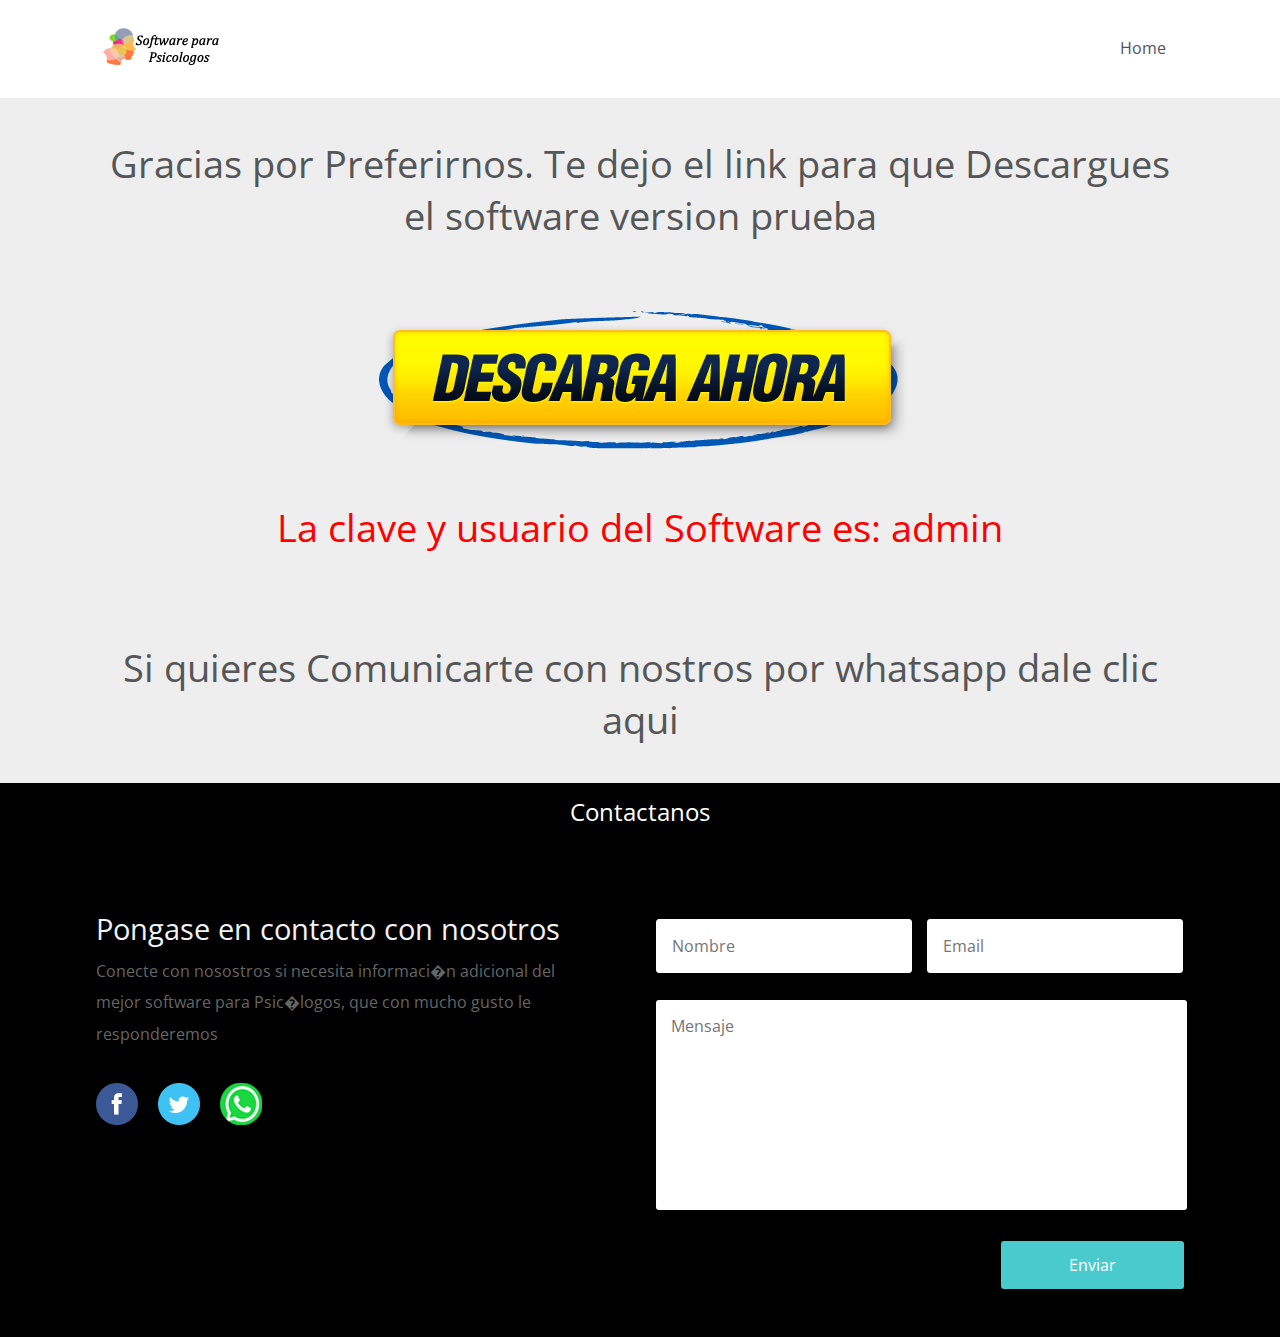
<file: software-psicologia-descarga.html>
<!--A Design by W3layouts
Author: W3layout
Author URL: http://w3layouts.com
License: Creative Commons Attribution 3.0 Unported
License URL: http://creativecommons.org/licenses/by/3.0/
-->
<!DOCTYPE HTML>
<html>
<head>

<!-- Hotjar Tracking Code for psicoinformatica.me -->
<script>
    (function(h,o,t,j,a,r){
        h.hj=h.hj||function(){(h.hj.q=h.hj.q||[]).push(arguments)};
        h._hjSettings={hjid:1551820,hjsv:6};
        a=o.getElementsByTagName('head')[0];
        r=o.createElement('script');r.async=1;
        r.src=t+h._hjSettings.hjid+j+h._hjSettings.hjsv;
        a.appendChild(r);
    })(window,document,'https://static.hotjar.com/c/hotjar-','.js?sv=');
</script>


<!-- Facebook Pixel Code -->
<script>
!function(f,b,e,v,n,t,s)
{if(f.fbq)return;n=f.fbq=function(){n.callMethod?
n.callMethod.apply(n,arguments):n.queue.push(arguments)};
if(!f._fbq)f._fbq=n;n.push=n;n.loaded=!0;n.version='2.0';
n.queue=[];t=b.createElement(e);t.async=!0;
t.src=v;s=b.getElementsByTagName(e)[0];
s.parentNode.insertBefore(t,s)}(window,document,'script',
'https://connect.facebook.net/en_US/fbevents.js');
 fbq('init', '434224490628161'); 
fbq('track', 'PageView');
</script>
<noscript>
 <img height="1" width="1" 
src="https://www.facebook.com/tr?id=434224490628161&ev=PageView
&noscript=1"/>
</noscript>
<!-- End Facebook Pixel Code -->

<!-- Global site tag (gtag.js) - Google Analytics -->
<script async src="https://www.googletagmanager.com/gtag/js?id=UA-154151289-1"></script>
<script>
  window.dataLayer = window.dataLayer || [];
  function gtag(){dataLayer.push(arguments);}
  gtag('js', new Date());

  gtag('config', 'UA-154151289-1');
</script>



<title>Descarga del Software Version Prueba | Software para Psicologos - Psicoinformatica</title>

<meta name="viewport" content="width=device-width, initial-scale=1, maximum-scale=1">
<link href='http://fonts.googleapis.com/css?family=Open+Sans:400,600' rel='stylesheet' type='text/css'>
<link href="css/style.css" rel="stylesheet" type="text/css" media="all" />
<link rel="stylesheet" type="text/css" href="css/magnific-popup.css">
<script src="js/jquery.min.js"></script>
<script src="js/funciones.js"></script>
<link rel="shortcut icon" href="images/psicologia-sistema.ico" />
</head>
<body>

<div id="fb-root"></div>
<script>(function(d, s, id) {
  var js, fjs = d.getElementsByTagName(s)[0];
  if (d.getElementById(id)) return;
  js = d.createElement(s); js.id = id;
  js.src = "//connect.facebook.net/es_LA/sdk.js#xfbml=1&version=v2.6";
  fjs.parentNode.insertBefore(js, fjs);
}(document, 'script', 'facebook-jssdk'));</script>
<!-- start header -->

<div class="header_bg">
<div class="wrap">
	<div id="content">
      <header id="topnav">
        <nav>
        		 <ul>
					<li><a rel="nofollow" href="http://psicoinformatica.me">Home</a></li>
				</ul>
        </nav>
        <div class="clear"> </div>
         <div class="logo"><a href="index.html"><img src="images/psicologia-software.png" alt="Psicologia software" title="Psicologia software"></a></div>
        <a href="#" id="navbtn">Nav Menu</a>
        <div class="clear"> </div>
      </header><!-- @end #topnav -->
      <script type="text/javascript"  src="js/menu.js"></script>
    </div>
</div>
</div>
<!--portfolio-->
<div class="portfolio_main" id ="portfolio">
				<div class="wrap">
					<div class="heading_h">
						<h3><a><span style="">Gracias por Preferirnos. Te dejo el link para que Descargues el software version prueba</span></a></h3>
						<br>
						<br>
						<a href="https://psicoinformatica.me/documentos/psychology_system-version-prueba.rar" target="_blank"><img src="images/descargar-ahora.png" alt="Boton Descarga">
						
						<br>
						<br>
						<h3><a><span style="color:red;">La clave y usuario del Software es: admin</span></a></h3>
						<br>
						<br>
						
						<br>
						<br>
						<h3><a href="http://bit.ly/ContactoPsicoinformatica" target="_blank"><span style="">Si quieres Comunicarte con nostros por whatsapp dale clic aqui</span></a></h3>
						
					</div>
				<div style="text-align:center">
				</div>
				<!--end-mfp -->	
				<!--start-content-->
	
					<div class="clear"> </div>
					<!--<div class="button_1"><span><a href="#">See all works</a></span></div>-->
			</div>																																					
		</div>
	</div>
	<!--end container -->
				<script src="js/jquery.magnific-popup.js" type="text/javascript"></script>
				<script>
					$(document).ready(function() {
						$('.popup-with-zoom-anim').magnificPopup({
							type: 'inline',
							fixedContentPos: false,
							fixedBgPos: true,
							overflowY: 'auto',
							closeBtnInside: true,
							preloader: false,
							midClick: true,
							removalDelay: 300,
							mainClass: 'my-mfp-zoom-in'
					});
				});
				</script>
				
		</div>
	</div>

<!--//portfolio//-->


			
			<!-- Add fancyBox light-box -->
				<script>
					$(document).ready(function() {
						$('.popup-with-zoom-anim').magnificPopup({
							type: 'inline',
							fixedContentPos: false,
							fixedBgPos: true,
							overflowY: 'auto',
							closeBtnInside: true,
							preloader: false,
							midClick: true,
							removalDelay: 300,
							mainClass: 'my-mfp-zoom-in'
					});
				});
		</script>
		
<!--//text-slider-->
<!--start-contact--> 
 <div class="contact" id="contact">
	<div class="wrap">
		<h2>Contactanos</h2>
			<div class="contact-form">
				<div class="para-contact">
					<h4>Pongase en contacto con nosotros</h4>
					<p>Conecte con nosostros si necesita informaci�n adicional del mejor software para Psic�logos, que con mucho gusto le responderemos</p>
				
				 	<div class="social_2 social_3">	
			           <ul>	
						    <li class="facebook"><a target="_blank" href="https://facebook.com/Psicoinformatica"><span> </span></a></li>
						    <li class="twitter"><a target="_blank" href="https://twitter.com/PsicoInformatic"><span> </span></a></li>	 	
						    <li class="google"><a target="_blank" href="http://bit.ly/ContactoPsicoinformatica"><span> </span></a></li>
					  </ul>
		 		  </div>
		 		  <div class="get-intouch-left-address">
						<!--<p>2345 Setwant natrer, 1234</p>
						<p>Washington. United States.</p>
						<p>(401) 1234 567</p>
						<p><a href="mailto:info@mycompany.com"> info(at)appstore.com</a></p>-->
					</div>
					<div class="clear"> </div>	
				</div>
						<div class="form">
				  			<form id="form2" name="form2" method="post" action="envia_cor.php">

							    	<input type="text" name="userName" class="textbox" placeholder="Nombre" onfocus="placeholder='';" onblur="if (placeholder=='') {placeholder='Nombre';}">
							    	<input type="text" name="userEmail" class="textbox" placeholder="Email" onfocus="placeholder='';" onblur="if (placeholder=='') {placeholder='Email';}">
										<div class="clear"> </div>
								    <div>
								    	<textarea name="userMsg" placeholder="Mensaje" onfocus="placeholder='';" onblur="if (placeholder=='') {placeholder='Mensaje';}"></textarea>
								    </div>
								<div class="button send_button">
											   	 <input type="button" value="Enviar" onClick="contacto();">
								</div>
								<div class="clear"> </div>
							</form>
						</div>
						<a class="mov-top" href="#home1"> <span> </span></a>
					 <div class="clear"> </div>
				</div>
  			</div>
     </div>
     <!-- scroll_top_btn -->
		<script type="text/javascript" src="js/move-top.js"></script>
		<script type="text/javascript" src="js/easing.js"></script>
	    <script type="text/javascript">
			$(document).ready(function() {
			
				var defaults = {
		  			containerID: 'toTop', // fading element id
					containerHoverID: 'toTopHover', // fading element hover id
					scrollSpeed: 1200,
					easingType: 'linear' 
		 		};
				
				
				$().UItoTop({ easingType: 'easeOutQuart' });
				
			});
		</script>
		<script type="text/javascript">
		jQuery(document).ready(function($) {
			$(".scroll").click(function(event){		
				event.preventDefault();
				$('html,body').animate({scrollTop:$(this.hash).offset().top},1200);
			});
		});
	</script>

		 <a href="#" id="toTop" style="display: block;"><span id="toTopHover" style="opacity: 1;"></span></a>
<!--//end-contact-->
</body>
</html>
</file>
<file: css/style.css>
/*
Author: W3layout
Author URL: http://w3layouts.com
License: Creative Commons Attribution 3.0 Unported
License URL: http://creativecommons.org/licenses/by/3.0/
*/
/* reset */
html,body,div,span,applet,object,iframe,h1,h2,h3,h4,h5,h6,p,blockquote,pre,a,abbr,acronym,address,big,cite,code,del,dfn,em,img,ins,kbd,q,s,samp,small,strike,strong,sub,sup,tt,var,b,u,i,dl,dt,dd,ol,nav ul,nav li,fieldset,form,label,legend,table,caption,tbody,tfoot,thead,tr,th,td,article,aside,canvas,details,embed,figure,figcaption,footer,header,hgroup,menu,nav,output,ruby,section,summary,time,mark,audio,video{margin:0;padding:0;border:0;font-size:100%;font:inherit;vertical-align:baseline;}
article, aside, details, figcaption, figure,footer, header, hgroup, menu, nav, section {display: block;}
ol,ul{list-style:none;margin:0;padding:0;}
blockquote,q{quotes:none;}
blockquote:before,blockquote:after,q:before,q:after{content:'';content:none;}
table{border-collapse:collapse;border-spacing:0;}
/* start editing from here */
a{text-decoration:none;}
.txt-rt{text-align:right;}/* text align right */
.txt-lt{text-align:left;}/* text align left */
.txt-center{text-align:center;}/* text align center */
.float-rt{float:right;}/* float right */
.float-lt{float:left;}/* float left */
.clear{clear:both;}/* clear float */
.pos-relative{position:relative;}/* Position Relative */
.pos-absolute{position:absolute;}/* Position Absolute */
.vertical-base{	vertical-align:baseline;}/* vertical align baseline */
.vertical-top{	vertical-align:top;}/* vertical align top */
.underline{	padding-bottom:5px;	border-bottom: 1px solid #eee; margin:0 0 20px 0;}/* Add 5px bottom padding and a underline */
nav.vertical ul li{	display:block;}/* vertical menu */
nav.horizontal ul li{	display: inline-block;}/* horizontal menu */
img{max-width:100%;}
/*end reset*/
body {
	background:#ffffff;
	font-family: 'Open Sans', sans-serif;
	font-size: 100%;
}
.wrap{
	margin:0 auto;
	width:80%;
}
/*****/
/* start header */

::selection { background: #b9e9b9; color: #555; }
::-moz-selection { background: #b9e9b9; color: #555; }
::-webkit-selection { background: #b9e9b9; color: #555; }

br { display: block; line-height: 2.2em; } 

article, aside, details, figcaption, figure, footer, header, hgroup, menu, nav, section { display: block; }
ol, ul { list-style: none; }

blockquote, q { quotes: none; }
blockquote:before, blockquote:after, q:before, q:after { content: ''; content: none; }
img { border: 0; max-width: 100%; }



#w {
  max-width:80%%;
  margin: 0 auto;
}
#pagebody {
  padding: 15px 25px;
}

/* navigation bar */
#topnav {
  display: block;
  width: 100%;
  position: relative;
}

#topnav .logo {
  float: left;
  padding: 1.57em 0em;
}
#topnav .logo a {
  text-decoration: none;
  padding: 3px 7px;
  display:block;
}

#topnav #navbtn {
  display: none;
  float: right;
  top: 0;
  width: 20px;
  padding: 2.5em 0em;
  background: url('../images/nav-icon.png') center no-repeat;
  text-indent: -99999px;
  overflow: hidden;
}

#topnav nav {
  position: absolute;
  top: 0; 
  right: -10px;
}

#topnav nav ul {
  list-style: none;
}
#topnav nav ul li {
  display: block;
  float: left;
  margin-right: 4px;
}

#topnav nav ul li a {
  color: #4E525D;
	font-size: 1em;
	padding: 2.3em 1.5em;
	display: block;
	transition: 0.5s all;
	-webkit-transition: 0.51s all;
	-moz-transition: 0.5s all;
	-o-transition: 0.5s all;
	border-bottom: 2px solid #fff;
}
#topnav nav ul li a:hover {
	border-bottom: 2px solid #49CBCD;
	 color: #49CBCD;
	 background: #EEE;
}
#topnav nav ul li.active>a{
	border-bottom: 2px solid #49CBCD;
	 color: #49CBCD;
	 background: #EEE;
}

/* menu block */
#btmnav {
  display: block;
  padding: 5px 0;
  border-top: 1px solid #cfcfcf;
  font-size: 1.1em;
  font-weight: normal;
}

#btmnav .credits { 
  color: #999;
  line-height: 1.45em;
}
#btmnav nav { padding: 9px 0; padding-bottom: 15px; }
#btmnav nav ul li { display: inline; }
#btmnav nav ul li a { font-weight: bold; }


/* responsive styles */
@media screen and (max-width: 800px) {
  #topnav h1 {
	padding: 1.4em 0em;
	}
	#topnav #navbtn {
	padding: 1.8em 0em;
	}
  #topnav { height: auto; }
  #topnav nav { 
    display: none; 
    position: static;
    width: 100%;
    top: auto;
    right: auto;
  }
  #topnav nav ul li { float: none; margin: 0;  background: #f0f0f0;}
  #topnav nav ul li a {
    display: block;
    width: 100%;
    line-height: 1.4em;
    border: 0;
    padding: 9px 9px;
    border-bottom: 1px solid rgba(90, 85, 73, 0.17);
	box-sizing: border-box;
	-moz-box-sizing: border-box;
	-webkit-box-sizing: border-box;
	-webkit-transition: all 0.3s ease-out;
	-moz-transition: all 0.3s ease-out;
	-ms-transition: all 0.3s ease-out;
	-o-transition: all 0.3s ease-out;
	transition: all 0.3s ease-out;
  }
  #topnav nav ul li a:hover {
   background:#49CBCD;
	color: #ffffff;
  }
  #topnav nav ul li a.sel {
    color: #6f8767;
    background: #cbdcc5;
  }
  
  #topnav #navbtn {
    display: block;
  }
}
/*---start-top-slider----*/
.slider{
	background:#49CBCD url(../images/psicologia-software-fondo.jpg) no-repeat;
	background-size: 100% 100%;

}
/*---end-top-slider----*/
/***************start-service************/
.service-grids{
	margin:5em 0;
}
.middle-grids {
	margin: 2em 0;
}
.section {
	clear: both;
	padding: 0px;
	margin: 0px;
}
.images_1_of_4{
	display: block;
	float:left;
	margin-left:3%;
	text-align: center;
}
.images_1_of_4:first-child { 
	margin-left: 0; 
} 
.images_1_of_4 {
	/*width: 21.6%;*/
	width: 31%;
}
.images_1_of_4  img{
	max-width:100%;
	margin-bottom: 23px;
	border-radius: 50%;
	-webkit-border-radius: 50%;
	-o-border-radius: 50%;
	-moz-border-radius: 50%;
}
.images_1_of_4  h3{
	color:#5A5E68;
	font-size:1.2em;
	font-family:'Open Sans', sans-serif;
	font-weight :bold;
	-webkit-transition: all 0.3s ease-out;
	-moz-transition: all 0.3s ease-out;
	-ms-transition: all 0.3s ease-out;
	-o-transition: all 0.3s ease-out;
	transition: all 0.3s ease-out;
}
.images_1_of_4  h3,.images_1_of_4  p
{
	padding: 0em 0em 1.5em 0em;
}
.images_1_of_4  p {
	font-size:0.875em;
	color:#5A5E68;
	/*color:#ff6E00;*/
	line-height: 1.8em;
	font-family : 'Open Sans', sans-serif;
}
.images_1_of_4 .button a{
		padding:7px 10px;
		font-size:0.9em;
		font-family:'Open Sans', sans-serif;
		background:#49CBCD;       
        color : #fff;
      	-moz-border-radius: 3px;
		-webkit-border-radius: 3px;
		border-radius: 3px;
		transition: 0.5s all;
		-webkit-transition: 0.5s all;
		-moz-transition: 0.5s all;
		-o-transition: 0.5s all;
}
.images_1_of_4 .button a:hover{
	   background: #296E6F;
        text-decoration:none;
}
/***************end-servivice************/
/***************start-portfolio************/
.portfolio_main{
	background: #eee;
}
.heading_h {
	text-align: center;
	padding: 2.4em  0em;
}
.heading_h h3 a{
	font-size:2.4em;
	color:#555658;
}
#gallerylist {
	-webkit-box-sizing: border-box;
	-moz-box-sizing: border-box;
	-o-box-sizing: border-box;
	overflow:hidden;
	width:100%;
}
.gallerylist-wrapper {
	overflow:hidden;
	position: relative !important;
	cursor:pointer;
	width: 30%;
	margin-right:3.333%;
	float: left;
}
.gallerylist img {
	max-width:100%;
	position: relative;
	-webkit-filter: grayscale(100%);
	opacity: 5;
	transition: all 300ms!important;
	-webkit-transition: all 300ms!important;
	-moz-transition: all 300ms!important;
}

.gallerylist-wrapper img{
	width: 100%;
	border-radius: 2px;
	-webkit-border-radius: 2px;
	-o-border-radius: 2px;
	-moz-border-radius: 2px;
}


.gallerylist-wrapper   span {
	position: absolute;
	width: 100%;
	top: 0px;
	left: 0px;
	text-align: center;
	color: #FFF;
	text-shadow: rgba(0, 0, 0, 0.89)
	opacity: 0;
	filter: alpha(opacity=0);
	-ms-filter: "progid:DXImageTransform.Microsoft.Alpha(opacity=0)";
	background: url(../images/spanh.png);
	-moz-transition: opacity 0.3s linear;
	-o-transition: opacity 0.3s linear;
	-ms-transition: opacity 0.3s linear;
	transition: opacity 0.3s linear;
	-webkit-appearance: none;
	text-transform: capitalize;
	-webkit-transition: 0.9s;
	-moz-transition: 0.9s;
	-o-transition: 0.9s;
	transition: 0.9s;
}
.gallerylist-wrapper:hover span{
	opacity: 1;	
}
.gallerylist-wrapper  a span img{
	width:106px;
	height:106px;
	padding: 12% 0%;
}
#gallerylist1
{
	padding: 2em 0em;
}
 .button_1{
	text-align: center;
	margin-top: 1.3em;
	padding: 2em 0em;
}
.button_1 a{
		padding: 0.600em 1.8em;
		font-size: 1.5em;
		background :#49CBCD;       
        color:#fff;
        -moz-border-radius: 3px;
		-webkit-border-radius: 3px;
		-o-border-radius: 3px;
		border-radius: 3px;
		font-family:'Open Sans', sans-serif;
		transition: 0.5s all;
		-webkit-transition: 0.5s all;
		-moz-transition: 0.5s all;
		-o-transition: 0.5s all;
}
.button_1 a:hover{
	    background:#296E6F;
        text-decoration:none; 
}

/**********end-portfolio********/
/**********team************/
.team
{
	text-align: center;
}
.images_1_of_4 h4 {
	color: #4E525D;
	/*color: #ff6E00;*/
	font-size: 0.9em;
	font-weight: 600;
	padding-bottom: 1em;
}
span.rollover {
	-o-transition-duration: 1s;
	-moz-transition-duration: 1s;
	-webkit-transition: -webkit-transform 1s;
	background: url(../images/puls.png) center center no-repeat rgba(0, 0, 0, 0.87);
	cursor: pointer;
	height: 220px;
	width: 221px;
	position: absolute;
	z-index: 10;
	opacity: 0;
	border-radius: 50%;
	-webkit-border-radius: 50%;
	-o-border-radius: 50%;
	-moz-border-radius: 50%;
	-webkit-transition: all 0.3s ease-out;
	-moz-transition: all 0.3s ease-out;
	-ms-transition: all 0.3s ease-out;
	-o-transition: all 0.3s ease-out;
	transition: all 0.3s ease-out;
}
span.rollover:hover {
	opacity: 0.7;
	-webkit-transition: all 0.3s ease-out;
	-moz-transition: all 0.3s ease-out;
	-ms-transition: all 0.3s ease-out;
	-o-transition: all 0.3s ease-out;
	transition: all 0.3s ease-out;
}
/***********end_team*********/
/***********star-text-slider********/
article > div {
	text-align: center;
}
.wmuSlider {
	position: relative;
	overflow: hidden;
	min-height: 495px;
	text-align: center;
}
.wmuSlider .wmuSliderWrapper article {
	position: relative;
	text-align: center;
}
.wmuGallery .wmuGalleryImage {
	position: relative;
	text-align: center;
}
.wmuGallery .wmuGalleryImage img {
	max-width: 100%;
	width: auto;
	height: auto;
}
/* Default Skin */
.wmuGallery .wmuGalleryImage {
	margin-bottom: 10px;
}
.wmuSliderPrev {
	background-position: 19px 9px;
	left: 40px;
}
.wmuSliderPrev, .wmuSliderNext {			
	position: absolute;
	width: 25px;
	height: 35px;
	text-indent: -9999px;
	background: url(../images/text_img.png) no-repeat;
	top:47%;
	z-index: 2;
	cursor: pointer;
}
.wmuSliderPrev {
	background-position: -3px 3px;
	left: 143px;
}
.wmuSliderNext {
	background-position: -23px 3px;
	right: 149px;

}
article  h4{
	color:#585C67;
	font-size:2.7em;
	text-align:center;
	padding:3em 0 0 0;
	font-family : 'Open Sans', sans-serif;
}
article > div > p {
	width:64%;
	color:#585C67;
	font-size:1.2em;
	text-align: center;
	padding: 2em 0 0 0;
	font-family : 'Open Sans', sans-serif;
	margin:0 auto;
}
article> div > span{
	text-align: center;
	padding: 1em 0 0 0;
	display:block;
}
 article> div > span > a {
	color:#585C67;
	cursor: pointer;
	font-size:1.2em;
}
article> div > span > a:hover{
color:#C0B9CD;
}
/*************end-slider**********/
/************start-contact*********/
.contact{
	/*background:#000 url(../images/cbg.png) no-repeat; "para colocar la guitarra al final"*/
	background:#000;
	-webkit-background-size: cover;
	-moz-background-size: cover;
	-o-background-size: cover;
 	background-size: cover;
 	background-position: center;
 	background-size: 100% 100%;
	
}	
.form{
	float: right;
	width: 49%;
	margin: 2em 0;
	display: block;
}
.para-contact {
	float:left;
	display: block;
	margin: 2em 0;
	width:49%;
}
.para-contact h4{
	color:#F2F2F2;
	font-size:1.8em;
}
.para-contact p{
	font-size:0.990em;
	color:#666666;
	line-height:2em;
	font-family : 'Open Sans', sans-serif;
	margin-top:0.5em;
	width: 89%;
}
/* YOOOOOOOO*/
.video-cabecera {
	width:49%;
	margin: auto;
	display: block;
}
/* YOOOOOOOO*/

.contact-form {
	padding: 2em 0 1em;
}
.contact h2{
	color:#FFF;
	font-size:1.5em;
	padding: 0.5em 0em 0.7em 0em;
	text-align: center;
}
.get-intouch-left-address p,.get-intouch-left-address p a{
	color: #9689B0;
	font-size: 0.95em;
	line-height:1.6em;
	transition:0.5s all;
	-webkit-transition:0.5s all;
	-moz-transition:0.5s all;
	-o-transition:0.5s all;
}
.image img {
	border-radius: 2px;
}
.get-intouch-left-address p a:hover{
	color:#fff;
}
.contact input[type="text"],.contact textarea{
	padding: 15px;
	width: 43%;
	margin: 2% 1%;
	background: #fff;
	outline: none;
	color: #999999;
	font-size:1em;
	border-radius: 3px;
	-moz-border-radius: 3px;
	-webkit-border-radius: 3px;
	-o-border-radius: 3px;
	-webkit-appearance: none;
	font-family: 'Open Sans', sans-serif;
	border:1px solid #fff;
	-webkit-appearance: none;
}
.contact input[type="text"]:nth-child(2)
{
	margin-right: 0em;
}
.contact form textarea{
	padding: 15px;
	display: block;
	width: 94%;
	background: #fff;
	border: none;
	outline: none;
	color: #999999;
	font-size:1em;
	-webkit-appearance: none;
	margin-top: 1em;
}
.contact form textarea{
	resize:none;
	height:180px;		
}
#contact > div > div > div.con > form > div.con-button a:hover{
	text-decoration:none; 
	  background:#45BDBE;
}
#contact > div > div.contact-form > div > div.social-icons > p{
	font-size: 0.980em;
	color: #6B598C;
	font-family: 'Open Sans', sans-serif;
	line-height:2px;
	margin-top: 3em;
}
#toTop {
	display: none;
	text-decoration: none;
	position: fixed;
	bottom: 10px;
	right: 10px;
	overflow: hidden;
	width: 44px;
	height:44px;
	border: none;
	text-indent: 100%;
	background: url(../images/top_move.png) no-repeat right top;
}
/***********end-contact*************/
/********start-blog*************************/
/*--blog--*/
.banner
{
	background: #49CBCD url(../images/slider.png) no-repeat;
	background-size: 100% 100%;
}
.banner h2{
	text-align: center;
	font-size: 2.5em;
	color:#fff;
	padding: 1em 0em;
	font-weight: 400;
}
.main
{
	padding: 4em 0em 2em 0em;
	border-bottom: 1px solid #E9E9E9;
}
.wrapper_single{
	width: 72.2%;
	float: left;
}
.wrapper_top{
	margin-bottom:3%;
}
.grid_1 {
	width:8.5%;
	float: left;
}
.alpha {
	margin-right: 3.6%;
}
.span_2_of_single {
	width: 87.1%;
	float: right;
}
.date {
	background: #49CBCD;
	font-size: 0.95em;
	line-height: 18px;
	font-weight: 500;
	padding:1.3em 1em;
	color: #FFF;
	text-align: center;
	border-radius: 5px;
	-webkit-border-radius: 5px;
	-moz-border-radius: 5px;
	-o-border-radius: 5px;
}
.date span {
	display: inline-block;
	font-size:2em;;
	line-height: 30px;
	font-weight: 600;
	margin-bottom: 5px;
}
h5.blog_title{
	margin:1em 0em;
}
h5.blog_title a{
	color: #485460;
	font-size: 1.6em;
	font-weight: 600;
	transition:0.5s all;
	-webkit-transition:0.5s all;
	-moz-transition:0.5s all;
	-o-transition:0.5s all;
}
h5.blog_title a:hover {
	color: #44C0C2;
}
.span-1-of-1
{
	float:left;
	width:37%;
}
.m_img {
	border-radius: 3px;
}
.span-1-of-2 p,.popularpost p,.link_1 p a,.desc p a{
	font-size: 0.85em;
	color: #414A5A;
	font-weight: 600;
	line-height: 1.8em;
	font-family: 'Open Sans', sans-serif;
}
.span-1-of-2 p:nth-child(2)
{
	margin-top: 2.1em;
}
.arrow_btn {
	display: block;
	background: url(../images/arrow_btn.png) no-repeat 88px 24.9px;
	padding: 16px 22px 9px 0px;
	color: #A88FD8;
	font-size: 16px;
}
.arrow_btn:hover{
	background: url(../images/arrow_btnh.png) no-repeat 88px 24.9px;
	text-decoration: none;
	color:#44C0C2;
}
.links
{
	border: 1px solid #E9E9E9;
	border-right: none;
	border-left:none;
	padding: 0.7em 0em;
	margin: 2em 0em 2em 0em;
}
.links h3{
	color:#757B85;
	margin-right: 4%;
	float: left;
	font-size: 0.96em;
}
.tags a{
	color:#757B85;
	margin-right: 0.6em;
}
.comments  a{
	color:#9677D3;
	margin-left: 0.2em;
}
.links h3:nth-child(5)
{
	margin-right: 0em;
}
.social_1 ul li:first-child, ol li:first-child {
	margin-top: 0px;
	margin-left: 0;
}
.social_1 li {
	background: none;
	margin-right:1em;
	display: inline-block;
}
.social_1 li  a span
{
	height:30px;
	width:30px;
	display: block;
	background: url(../images/spriteimg.png);
	-webkit-transition: all 0.3s ease-out;
	-moz-transition: all 0.3s ease-out;
	-ms-transition: all 0.3s ease-out;
	-o-transition: all 0.3s ease-out;
	transition: all 0.3s ease-out;
}
li.icon2_f > a > span {
	background-position: -35px 4px;
}
li.icon2_f > a > span:hover {
	opacity:0.8;
}
li.icon1_t > a > span {
	background-position: 0px 0px;
}
li.icon1_t > a > span:hover {
	opacity:0.8;
}
.span-1-of-2
{
	float:right;
	width:60%;
}
.pages
{
	padding: 2em 7em;
}
.pages ul li{
	margin: 1em 1em 0em 0em;
	padding: 0.6em 1.1em;
	border-radius: 50px;
	-webkit-border-radius: 50px;
	-o-border-radius: 50px;
	-moz-border-radius: 50px;
	float:left;
	display: block;
	cursor: pointer;
	background-color:#F6FAFB;
	-webkit-transition: all 0.3s ease-out;
	-moz-transition: all 0.3s ease-out;
	-ms-transition: all 0.3s ease-out;
	-o-transition: all 0.3s ease-out;
	transition: all 0.3s ease-out;
	
}
.pages ul li a{
	color:#BEBEBE;
	font-size: 1.3em;
}
.pages ul li a span
{
	background: url(../images/spriteimg.png);
	width: 15px;
	height: 30px;
	display: block;
}
.pages li.preview a span 
{
	background-position: -68px -8px;
}
.pages li.next a span
{
	background-position: -112px -8px;
}
.pages ul li a img{
	vertical-align: middle;
}
.pages ul li:hover
{
	background-color:#485460;
}

.pages li:nth-child(1)
{
	margin-right: 3.5em;
}
.pages li:nth-child(7),.pages li:nth-child(7):hover
{
	background: none;
}
.pages li:nth-child(9)
{
	margin-left: 3.5em;
}
.rsidebar{
	display: block;
	float:left;
	margin:0 0 0 4.6%;
}	
.span_1_of_3 {
	width: 23.2%;
}
.search_box,.email{
	border:1px solid #E4E4E4;
   -webkit-transition: all 0.3s ease;
	-moz-transition: all 0.3s ease;
	-o-transition: all 0.3s ease;
	transition: all 0.3s ease;
	padding:5px 10px;
	position: relative;
	cursor: pointer;
	width: 100%;
}
.search_box img {
	vertical-align: middle;
	margin-right: 10px;
}
.search_box form input[type="text"],.email_box form input[type="text"] {
	border: none;
	outline: none;
	background: none;
	font-size: 0.85em;
	color:#999;
	width:87%;
	font-family: 'Open Sans', sans-serif;
	-webkit-apperance: none;
	padding: 0.4em 0em;
}
/*Cambien lo que decia Submit dentro de las comillas por los button*/
.search_box form input[type="button"] {
	border: none;
	cursor: pointer;
	background: url(../images/search.png) no-repeat 0px -5px;
	position: absolute;
	right: 10px;
	width:31px;
	height:33px;
	outline: none;
	margin: 0.4em 0em;
}
.rsidebar h4,.span_2_of_single h4
{
	color:#414A5A;
	font-size: 1.8em;
	padding: 0em 0em 0.8em 0em;
}
.social_2
{
	padding: 2.5em 0em;
}
.social_2 ul li:first-child, ol li:first-child {
	margin-top: 0px;
	margin-left: 0;
}
.social_2 li {
	background: none;
	margin-right:1em;
	display: inline-block;
}
.social_2 li  a span
{
	height:42px;
	width:42px;
	display: block;
	background: url(../images/spriteimg.png);
	-webkit-transition: all 0.3s ease-out;
	-moz-transition: all 0.3s ease-out;
	-ms-transition: all 0.3s ease-out;
	-o-transition: all 0.3s ease-out;
	transition: all 0.3s ease-out;
}
li.facebook a span {
	background-position:-8px -54px;
}
li.facebook a span:hover {
	opacity:0.8;
}

li.twitter a span {
	background-position:-108px -54px ;
}
li.twitter a span:hover {
	opacity:0.8;
}
li.google a span {
	background-position: -59px -54px;
}
li.google a span:hover {
	opacity:0.8;
}
.button input[type="button"],.send_button input[type="button"] {
	cursor: pointer;
	color: #FFF;
	font-size: 0.99em;
	outline: none;
	-webkit-transition: all 0.3s;
	-moz-transition: all 0.3s;
	transition: all 0.3s;
	border-radius: 5px;
	-webkit-border-radius: 3px;
	-moz-border-radius: 3px;
	-o-border-radius: 3px;
	background: #49CBCD;
	padding: 10px 50px;
	border: none;
	font-family: 'Open Sans', sans-serif;
	margin-top: 20px;
	-webkit-appearance: none;
}
.button input[type="button"]:hover,.send_button input[type="button"]:hover
{
	background:#45BDBE;
}
.Categories {
	padding: 2.5em 0em;
}
ul.sidebar li {
	list-style-image: url(../images/icon_1.png);
	margin: 0 15px 0px;
	vertical-align: bottom;
}
.hover li a,ul.sidebar_1 li a,.tags ul  li a {
	font-size: 0.85em;
	line-height: 1.8em;
	font-family: 'Open Sans', sans-serif;
	color: #414A5A;	
	font-weight:600;
	-webkit-transition: all 0.3s;
	-moz-transition: all 0.3s;
	transition: all 0.3s;
	display: block;
	padding: 0.6em 0em;
}
ul.sidebar_1 li a:hover
{
	color: #49CBCD;
}
.hover
{
	-webkit-transition: all 0.3s;
	-moz-transition: all 0.3s;
	transition: all 0.3s;
}
.hover li a:hover
{
	color:#fff;
}
.hover:hover
{
	background: #485460;
	color:#fff;
	border-radius: 5px;
	-webkit-border-radius: 3px;
	-moz-border-radius: 3px;
	-o-border-radius: 3px;
	margin-left: 1em;
}
.popularpost p
{
	padding: 1.5em 0em;
}
.link_1 p
{
	font-size: 1.1em;
	float: left;
	padding: 14px 22px 9px 0px;
}
.link_1 .right
{
	float:right;
} 
.recentpost {
	padding: 2.5em 0em;
}
ul.sidebar_1 li {
	list-style-image: url(../images/icon_2.png);
	vertical-align: bottom;
}
.tags ul li 
{
	padding: 0.6em;
	float:left;
	-webkit-transition: all 0.3s;
	-moz-transition: all 0.3s;
	transition: all 0.3s;
}
.tags ul li a
{
	padding: 0.7em;
	border-radius: 5px;
	-webkit-border-radius: 3px;
	-moz-border-radius: 3px;
	-o-border-radius: 3px;
	-webkit-transition: all 0.3s;
	-moz-transition: all 0.3s;
	transition: all 0.3s;
	background-color: #F6FAFB;
	-webkit-transition: all 0.3s ease-out;
	-moz-transition: all 0.3s ease-out;
	-ms-transition: all 0.3s ease-out;
	-o-transition: all 0.3s ease-out;
	transition: all 0.3s ease-out;
}
.tags ul li a:hover{
	color:#fff;
	background: #49CBCD;
}
.footer {
	text-align: center;
	padding-bottom: 2.5em;
}
.social_3 {
	padding: 2em 0em 0em 0em;
}
.copy{
	padding-top:20px;
}
.copy p{
	color:#414A5A;
	font-size:0.85em;
}
.copy p a{
	color:#49CBCD;
}
.copy p a:hover{
	color:#414A5A;
}
/********end-blog**************/
/*******star_blog_innerpage***/
.para p,.text a,.heading_1{
	font-size: 0.85em;
	color:#485460;
	font-weight: 600;
	line-height: 1.8em;
	font-family:'Open Sans', sans-serif; 
	margin-top:2em;
}
.heading
{
	color: #414A5A;
	font-size: 1.6em;
	font-weight: normal;
	margin: 1em 0em;
}
.images_1
{
	margin-top: 2em;
}
.para_1
{
	font-style: italic;
	font-size: 1.3em;
}
.text
{
	text-align: right;
}
.heading_1
{
	font-size: 1.6em;
	text-align: center;
	background: #FFF;
	margin: 0 auto;
	position: relative;
	z-index: 999;
	margin-top: 100px;
	width: 350px;
}
.share_icons
{
	border:1px solid #EBEBEB;
	text-align: center;
	margin-top: -20px;
}
.share_icons img
{
	padding:3em 0em 2.6em 0em;
}
.grid_2_page
{
	padding: 2em 0em;
}
.grid_2_page ul li{
	margin: 1em 1em 0em 0em;
	padding: 0.6em 1.1em;
	border-radius: 50px;
	-webkit-border-radius: 50px;
	-o-border-radius: 50px;
	-moz-border-radius: 50px;
	float:left;
	display: block;
}
.grid_2_page ul li a{
	color:#BEBEBE;
	font-size: 1.3em;
}
.grid_2_page ul li a span
{
	background: url(../images/spriteimg.png);
	width: 15px;
	height: 30px;
	display: block;
}
.grid_2_page li.preview a span 
{
	background-position: -68px -8px;
}
.grid_2_page li.next a span
{
	background-position: -112px -8px;
}
.grid_2_page ul li:nth-child(2)
{
	margin-right: 43%;
}
.grid_2_page ul li:nth-child(1),.grid_2_page ul li:nth-child(4)
{
	background-color:#F6FAFB;
}
.grid_2_page ul li:nth-child(1):hover,.grid_2_page ul li:nth-child(4):hover
{
	background-color:#485460;
}
.c_grid
{
	padding-bottom: 2em;
	border-bottom: 1px solid #EBEBEB;
}
.c_grid:nth-child(3)
{
	padding: 1.4em 0em 2.5em 0em;
}
.c_grid_1
{
	padding: 2em 0em;
	margin-left: 10em;
}
.person_1
{
	float:left;
}
.person_1 a span
{
	background: url(../images/spriteimg.png) -321px -8px;
	width:93px;
	height:93px;
	display:block;
}
.plus a span
{
	background:url(../images/spriteimg.png) -187px -11px;
}
.desc
{
	float:right;
	width:80%;
	margin-top: 1em;
}
.desc p
{
	float:left;
}
.desc p a
{
	float:left;
	font-size: 1.1em;
	margin-right: 2em;
	-webkit-transition: all 0.3s;
	-moz-transition: all 0.3s;
	transition: all 0.3s;
}
.desc p a:hover
{
	color:#AE96DB;
}
.desc h6 a{
	float:left;
	color:#AE96DB;
	font-size: 1em;
	margin-top: 4px;
	-webkit-transition: all 0.3s;
	-moz-transition: all 0.3s;
	transition: all 0.3s;
}
.desc h6 a:hover{
	color: #414A5A;
}
.desc .para p
{
	margin-top:1em;
}
.comments-area{
	padding-top:50px;
}
.comments-area h2 {
	color: #555;
	font-size: 1.5em;
	margin-bottom:10px;
	text-transform: uppercase;
}
.comments-area p {
	margin:0;
	width:47.2%;
	float:left;
}
.text_area
{
	margin-top: 2em;
}
.comments-area p:nth-child(2)
{
	margin-left: 5%;
}
.comments-area span {
	color:#00AEFF;
	position: absolute;
	left: 4px;
	top: 30px;
}
.comments-area input[type="text"] {
	border: none;
	outline: none;
	background: none;
	font-size: 0.85em;
	color: #485460;
	width: 93%;
	font-family: 'Open Sans', sans-serif;
	-webkit-apperance: none;
	padding: 0.8em 1em;
	border: 1px solid #E4E4E4;
	border-radius: 5px;
	-webkit-border-radius: 3px;
	-moz-border-radius: 3px;
	-o-border-radius: 3px;
}
.comments-area input[type="text"]:focus,.comments-area textarea:focus
{
	box-shadow: 0px 0px 8px 1px #A88FD8;
}
.comments-area textarea {
	border: none;
	outline: none;
	background: none;
	font-size: 0.85em;
	color: #485460;
	width: 96%;
	resize:none;
	font-family: 'Open Sans', sans-serif;
	-webkit-apperance: none;
	padding: 0.4em 1em;
	height: 200px;
	border: 1px solid #E4E4E4;
	border-radius: 5px;
	-webkit-border-radius: 3px;
	-moz-border-radius: 3px;
	-o-border-radius: 3px;
}
.send_button
{
	float:right;
}
.send_button input[type="button"] {
	padding: 13px 68px;
}
.sky_form 
{
	float:left;
	margin: 2em 0em 0em 0em;
}
.sky_form label i{
	color: #485460;
	font-size: 0.8725em;
	margin: 0em 1em;
	vertical-align: middle;
}
.sky_form  input[type="checkbox"]{
	vertical-align: text-top;
	border: 1px solid #fff;
	width: 30px;
	height: 30px;
	vertical-align: middle;
}


.btn{
	border-radius: 3px;
	display: inline-block;
	padding: 20px 15px;
	text-decoration: none;
	text-shadow: 0 1px 0 rgba(255,255,255,0.3);
	box-shadow: 0 1px 1px rgba(0,0,0,0.3); 
	cursor:pointer;
	font-size: 1.5em; 
	width:40%
}
.btn-green{
	color: white;
	background-color: #ff6E00;
}
.btn-green:hover{
	background-color: #37B839;	
}
.btn-green:active{
	background-color: #29962A;
}

/*******end_blog_innerpage***/
/*********responsive_media _queries********/
@media only screen and (max-width: 1440px)
{
	.contact input[type="text"], .contact textarea {
	padding: 15px;
	width: 42.37%;
	}
	.links h3{
	margin-right: 2%;
	}
	.grid_2_page ul li:nth-child(2)
	{
		margin-right: 37%;
	}
}
/****/
@media only screen and (max-width: 1366px)
{	
	.wrap{
		width:85%;
	}
	.contact input[type="text"], .contact textarea {
	padding: 15px;
	width: 42.37%;
	}
	.links h3{
	margin-right: 2%;
	}
	.grid_2_page ul li:nth-child(2)
	{
		margin-right: 37%;
	}
}
/****/
@media only screen and (max-width: 1280px)
{	
	.wrap{
		width:85%;
	}
	.contact input[type="text"], .contact textarea {
	padding: 15px;
	width: 42%;
	}
	.links h3{
	margin-right: 0.6%;
	}
	.grid_2_page ul li:nth-child(2)
	{
		margin-right: 37%;
	}
	.pages li:nth-child(9) {
	margin-left: 2em;
	}
}
/****/
@media only screen and (max-width: 1024px)
{	
	.wrap{
		width:100%;
	}
	.contact input[type="text"], .contact textarea {
	padding: 12px;
	width: 95%;
	}
	.links h3 {
	margin-right: 4%;
	margin-top: 1.2em;
	}
	.grid_2_page ul li:nth-child(2)
	{
		margin-right: 21%;
	}
	.pages li:nth-child(9) {
	margin-left: 2em;
	}
	.button_1 a {
	padding: 0.5em 1em;
	font-size: 1.2em;
	}
	.heading_h h3 a,article h4{
	font-size: 2em;
	}
	.wmuSliderPrev, .wmuSliderNext {
	top: 39%;
	}
	.span-1-of-2 p:nth-child(2) {
	display: none;
	}
	.date {
	font-size: 0.8em;
	}
	h5.blog_title a {
	font-size: 1.2em;
	}
	.search_box, .email {
	width: 90%;
	}
	.wrapper_single {
	width: 68.2%;
	}
	.span_1_of_3 {
	width: 27.2%;
	}
	.alpha {
	margin-right: 1.6%;
	}
	.grid_1 {
	width: 10.5%;
	float: left;
	}
	.links {
	margin: 1em 0em 1em 0em;
	}
	.tags ul li a {
	padding: 0.3em;
	}
	.rsidebar h4, .span_2_of_single h4 {
	font-size: 1.3em;
	}
	.grid_2_page ul li a {
	font-size: 1.2em;
	}
	.desc {
	width: 75%;
	}
	.c_grid_1 {
	margin-left: 6em;
	}
	.pages {
	padding: 2em 4em;
	}
	span.rollover {
	height: 199px;
	width: 196px;
	}
}
/****/
@media only screen and (max-width: 768px)
{
	
	.images_1_of_4 {
	width: 47%;
	margin-top: 15px;
	}
	span.rollover {
	height: 221px;
	width: 222px;
	}
	#gallerylist:nth-child(3),#gallerylist1:nth-child(3) {
	/*display: none;*/
	}
	.gallerylist-wrapper:nth-child(3)
	{
		/*display:none;*/
	}
	.gallerylist-wrapper:nth-child(5),.gallerylist-wrapper:nth-child(4)
	{
		margin-right: 0%;
	}
	.gallerylist-wrapper {
	width: 80%;
	float: none;
	margin: auto;
	margin-bottom: 15px;

	}
	article > div > p {
	width: 80%;
	}
	.wmuSliderNext{
	right: 50px;
	}
	.wmuSliderPrev{
	left: 50px;
	}
	.para-contact {
	float: none;
	width: 100%;
	}

	/* YOOOOOOOO*/
	.video-cabecera {
	float: none;
	width:90%;
	}
	/* YOOOOOOOO*/
	.form {
	float: none;
	width: 100%;
	}
	.contact-form {
	padding: 0em 0 1em;
	}
	.contact h2 {
	padding: 1em 0em 0em 0em;
	}
	.banner h2 {
	padding: 0.8em 0em;
	}
	.wrapper_top:nth-child(3),.wrapper_top:nth-child(4)
	{
		display: none;
	}
	.wrapper_single {
	width: 100%;
	float: none;
	margin-bottom: 3em;
	}
	.span_1_of_3 {
	width: 100%;
	float: none;
	}
	.link_1 .right {
	float: left;
	margin-left: 15%;
	}
	.span_2_of_single {
	width: 85.1%;
	float: right;
	}
	.alpha {
	margin-right: 3.6%;
	}
	.pages ul li {
	padding: 0.4em 0.9em;
	}
	.pages li:nth-child(1),.pages li:nth-child(9)
	 {
	margin-right: 1.5em;
	}
	.pages ul li a {
	font-size: 1.1em;
	}
	.pages {
	padding: 2em 3em;
	}
	.para p:nth-child(2) {
	display: none;
	}
	.para_2 {
	display: none;
	}
	.heading_1 {
	margin-top: 35px;
	}
	ul.sidebar_1 li:nth-child(2),ul.sidebar_1 li:nth-child(1),ul.sidebar_1 li:nth-child(3) {
	display: none;
	}
	.c_grid:nth-child(3) {
	display: none;
	}
	.comments-area p {
	margin: 0;
	width: 100%;
	float: none;
	}
	.comments-area p:nth-child(2) {
	margin-left: 0%;
	margin-top: 5%;
	}
	.comments-area input[type="text"] {
	width: 96%;
	}
	.contact h2 {
	font-size: 1.5em;
	}
	.para-contact h4 {
	font-size: 1.3em;
	}
	/*YOOOOOOO*/
	.btn{
	font-size: 1.1em;
	width:50%
	}
	/*YOOOOOOO*/

}
/****/
@media only screen and (max-width: 640px)
{

	.banner h2 {
	padding: 0.6em 0em;
	}
	.grid_1 {
	width: 12.5%;
	}
	.span_2_of_single {
	width: 84.1%;
	}
	.alpha {
	margin-right: 2.6%;
	}
	.pages ul li:nth-child(6),.pages ul li:nth-child(5)
	{
		display: none;
	}
	.grid_2_page ul li:nth-child(2) {
	margin-right: 16%;
	}
	.grid_2_page ul li a {
	font-size: 1em;
	}
	.c_grid_1 {
	margin-left: 3em;
	}
	article > div > p {
	font-size: 1em;
	}
	.rsidebar h4, .span_2_of_single h4 {
	font-size: 1.3em;
	}
	/*YOOOOOOO*/
	.btn{
	font-size: 0.9em;
	width:70%
	}
	/*YOOOOOOO*/
}
/****/
@media only screen and (max-width: 480px)
{
	span.rollover {
	height: 201px;
	width: 200px;
	}
	
	

	.pricing-grid{margin-top: 15px;}

	.pricing-grid:nth-child(1) {
		margin-right: 0%;
		width:100%;
		float:none;
	}
	.pricing-grid:nth-child(2) {
		margin-right: 0%;
		width:100%;
		float:none;
	}
	.pricing-grid:nth-child(3) {
		margin-right: 0%;
		width:100%;
		float:none;
	}

	article > div > p {
	width: 94%;
	font-size: 0.9em;
	}
	article h4 {
	font-size: 1.4em;
	}
	.wmuSliderPrev, .wmuSliderNext {
	top: 40%;
	}
	.wmuSliderNext {
	right: 10px;
	}
	.wmuSliderPrev {
	left: 10px;
	}
	.send_button input[type="button"] {
	padding: 9px 48px;
	}
	.wmuSlider {
	min-height: 320px;
	}
	.images_1_of_4 h3 {
	font-size: 1em;
	}
	.button_1 a {
	padding: 0.5em 1em;
	font-size: 1em;
	}
	.banner h2 {
	padding: 0.5em 0em;
	font-size: 2em;
	}
	.span-1-of-1 {
	float: none;
	width: 100%;
	}
	.span-1-of-2{
	float: none;
	width: 100%;
	}
	.alpha {
	margin-right: 3.6%;
	}
	.grid_1 {
	width: 15.5%;
	}
	.span_2_of_single {
	width: 80%;
	}
	.wrapper_top:nth-child(3), .wrapper_top:nth-child(4),.wrapper_top:nth-child(2) {
	display: none;
	}
	.pages {
	padding: 2em 1em;
	}
	.pages ul li:nth-child(6), .pages ul li:nth-child(5),.pages ul li:nth-child(4) {
	display: none;
	}
	.pages li:nth-child(1), .pages li:nth-child(9) {
	margin-right: 1em;
	}
	.para_2 {
	display: none;
	}
	.pages li:nth-child(9) {
	margin-left: 1em;
	}
	.share_icons {
	margin-top: -15px;
	}
	.heading_1 {
	font-size: 1.1em;
	width: 240px;
	}
	.person_1 {
	float: none;
	}
	.desc {
	width: 100%;
	float: none;
	}
	.person_1 a span {
	margin: 0 auto;
	}
	.c_grid_1 {
	margin-left: 0em;
	padding: 0em 0em 0em 0em;
	}
	.comments-area input[type="text"],.comments-area textarea {
	width: 80%;
	}
}
/****/
@media only screen and (max-width: 320px)
{
	.images_1_of_4 {
	width: 100%;
	float: none;
	margin-bottom: 3em;
	margin-left: 0%;
	}
	.gallerylist-wrapper {
	width: 100%;
	float: none;
	margin: 0% 0% 1.5em 0%;
	}
	span.rollover {
	height: 220px;
	width: 220px;
	}
	.wmuSliderPrev, .wmuSliderNext {
	display: none;
	}
	.contact input[type="text"] {
	padding: 10px;
	width: 90%;
	font-size: 0.9em;
	}
	.contact form textarea {
	width: 86%;
	font-size: 0.9em;
	}
	.search_box, .email {
	width: 83%;
	}
	.rsidebar {
	margin: 0 0 0 1.6%;
	}
	.date {
	font-size: 0.7em;
	}
	.date {
	padding: 1em 1em;
	}
	.share_icons {
	margin-top: -32px;
	}
	.heading_1 {
	font-size: 1.1em;
	width: 120px;
	}
	.desc p a {
	font-size: 0.96em;
	}
	.main {
	padding: 0em 0em 2em 0em;
	}
	h5.blog_title {
	margin: 1em 0em 1.5em 6em;
	}
	h5.blog_title a {
	font-size: 1em;
	}
	.grid_1 {
	width: 25.5%;
	}
	.span_2_of_single {
	width: 100%;
	float: none;
	}
	.pages ul li a span {
	width: 9px;
	height: 25px;
	}
	.pages ul li {
	padding: 0.2em 0.7em;
	}
	.pages li.preview a span {
	background-position: -68px -10px;
	}
	.pages li.next a span {
	background-position: -118px -11px;
	}
	.pages {
	padding: 0em 0em;
	}
	.pages li:nth-child(1), .pages li:nth-child(9) {
	margin-right: 0.8em;
	}
	.pages ul li {
	margin: 1em 0.2em 0em 0em;
	}
	.grid_2_page ul li {
	margin: 1em 0em 0em 0em;
	padding: 0.3em 0.6em;
	}
	.grid_2_page li.preview a span {
	background-position: -68px -12px;
	}
	.grid_2_page ul li a span {
	width: 9px;
	height: 20px;
	}
	.grid_2_page li.next a span {
	background-position: -118px -12px;
	}
	.grid_2_page ul li a {
	font-size: 0.8em;
	}
	.grid_2_page ul li:nth-child(2) {
	margin-right: 0%;
	}
	.sky_form {
	float: none;
	margin: 2em 0em 0em 0em;
	}
	.send_button {
	float: none;
	}
	.para_1 {
	font-size: 1em;
	}
	.heading_h h3 a, article h4 {
	font-size: 1.4em;
	padding: 1em 0em 0em 0em;
	}
	.heading_h {
	text-align: center;
	padding: 1.1em 0em;
	}
	.images_1_of_4  h3,.images_1_of_4  p
	{
		padding: 0em 0em 1em 0em;
	}
	#gallerylist1 {
	padding:0em;
	display: none;
	}
	.button input[type="button"], .send_button input[type="button"] {
	padding: 10px 20px;
	}
	.recentpost {
	padding: 0.5em 0em;
	}
	.grid_2_page {
	padding: 1em 0em;
	}
	.service-grids {
	margin: 2em 0;
	}
	.button_1 {
	text-align: center;
	margin-top: 0em; 
	padding: 0em 0em 2em 0em;
	}
	.span-1-of-2 p
	{
		padding-top: 1em;
	}
	.wrapper_single {
	margin-bottom: 1.5em;
	}
	.social_2 {
	padding: 0.6em 0em;
	}
	.Categories {
	padding: 1em 0em;
	}
	.rsidebar h4, .span_2_of_single h4 {
	font-size: 1em;
	}
	.comments-area {
	padding-top: 30px;
	}
	
}
</file>
